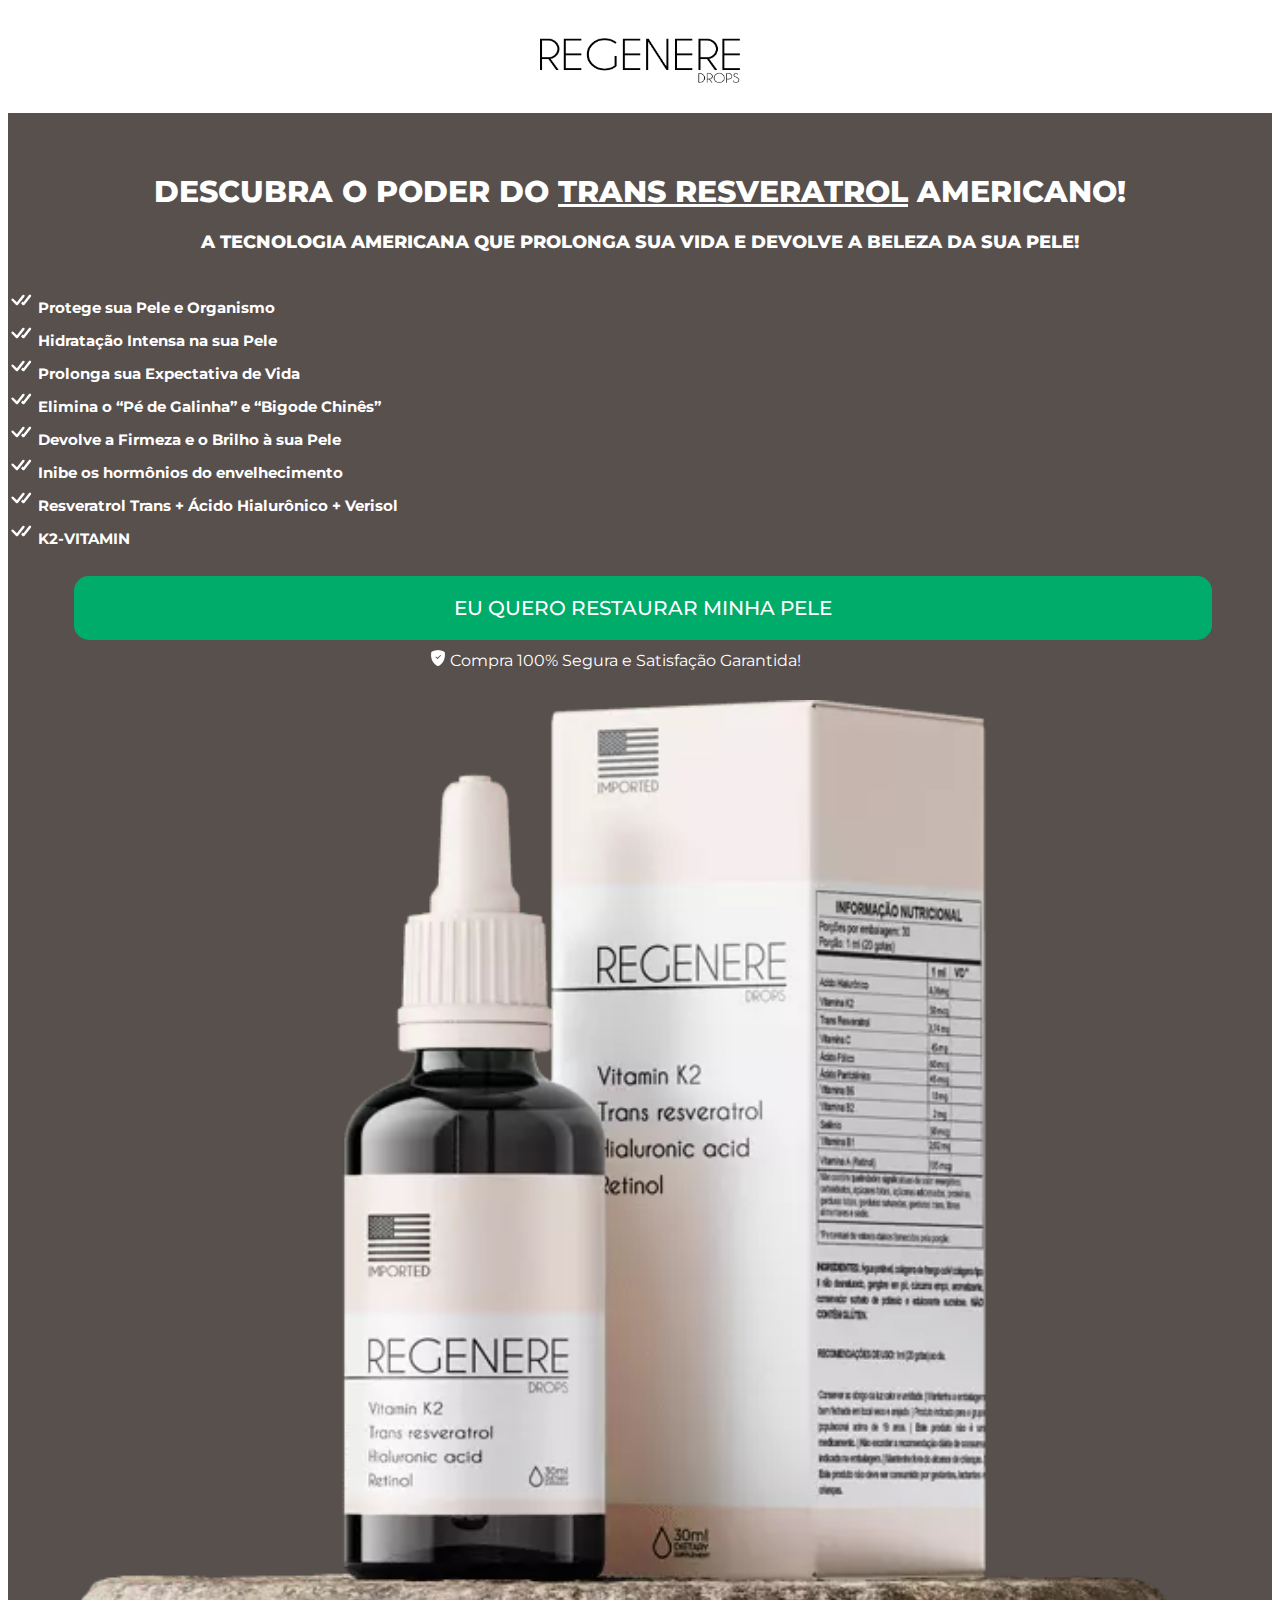
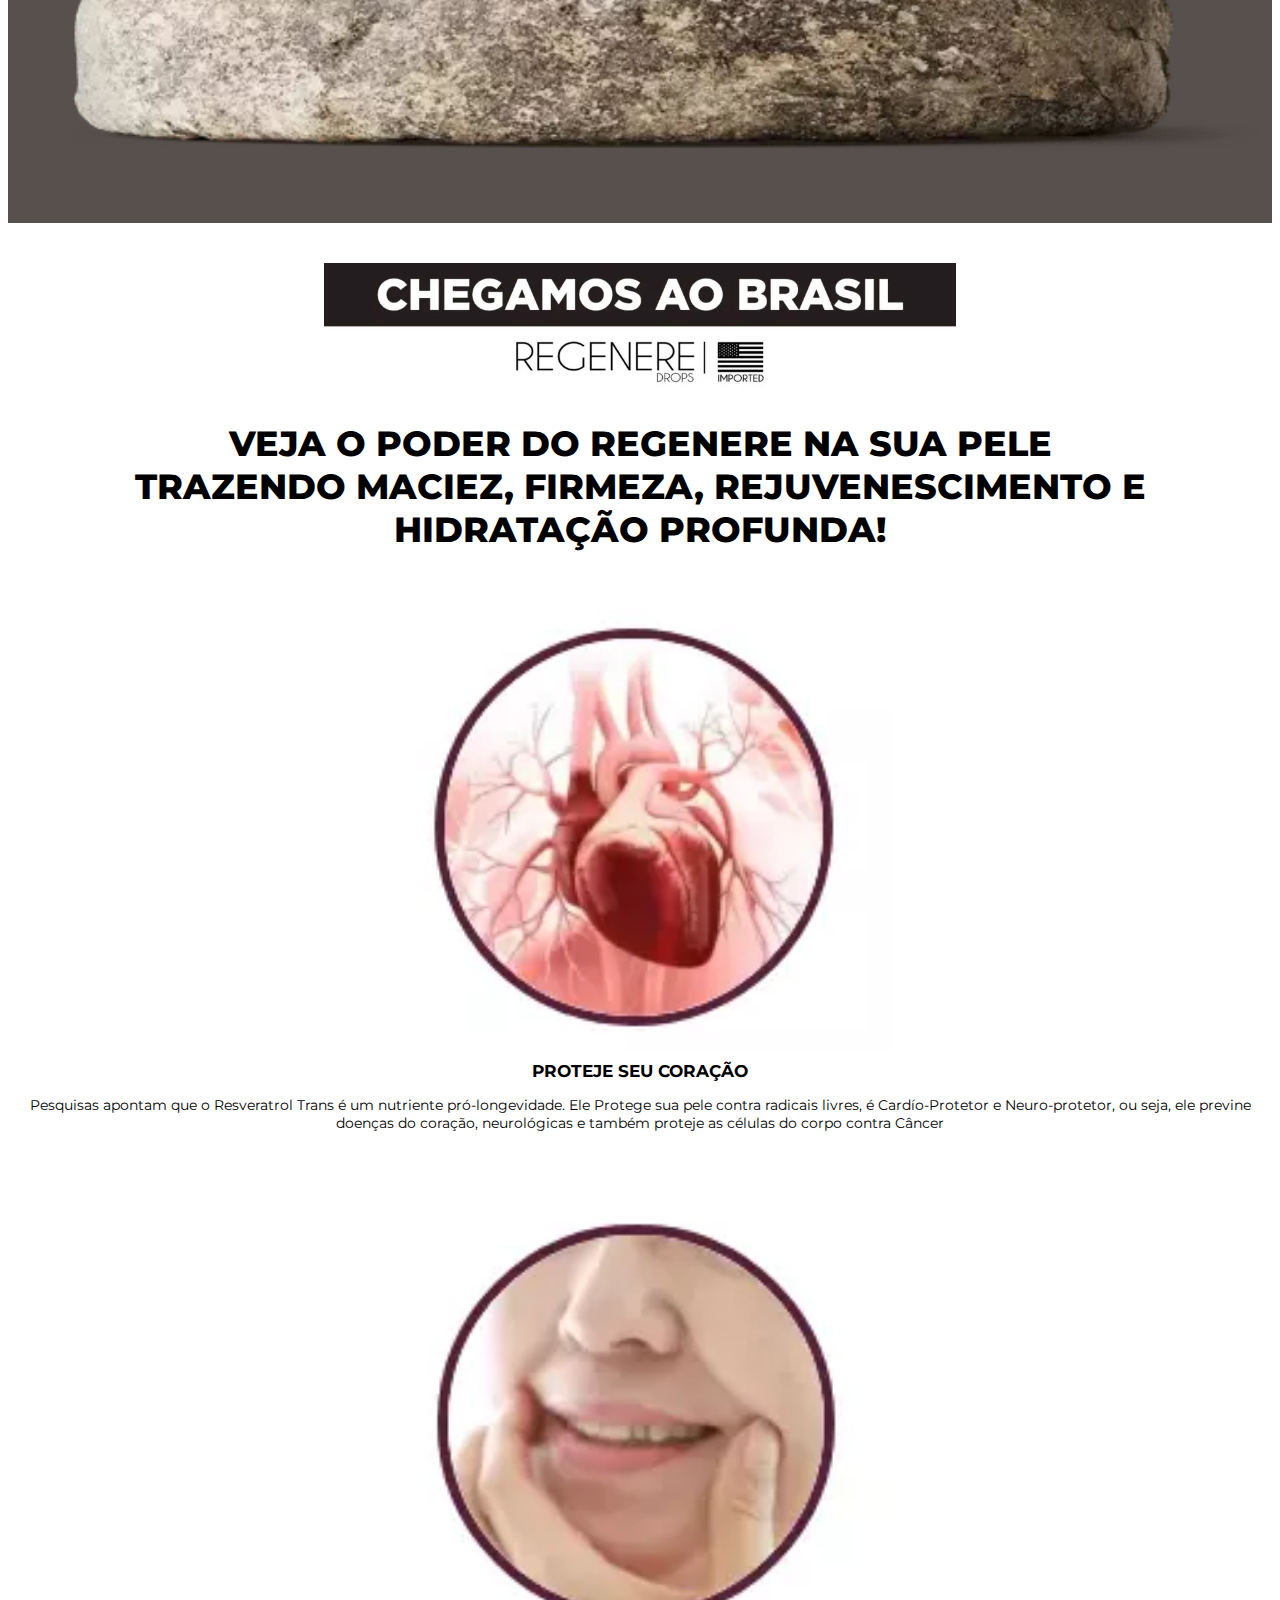
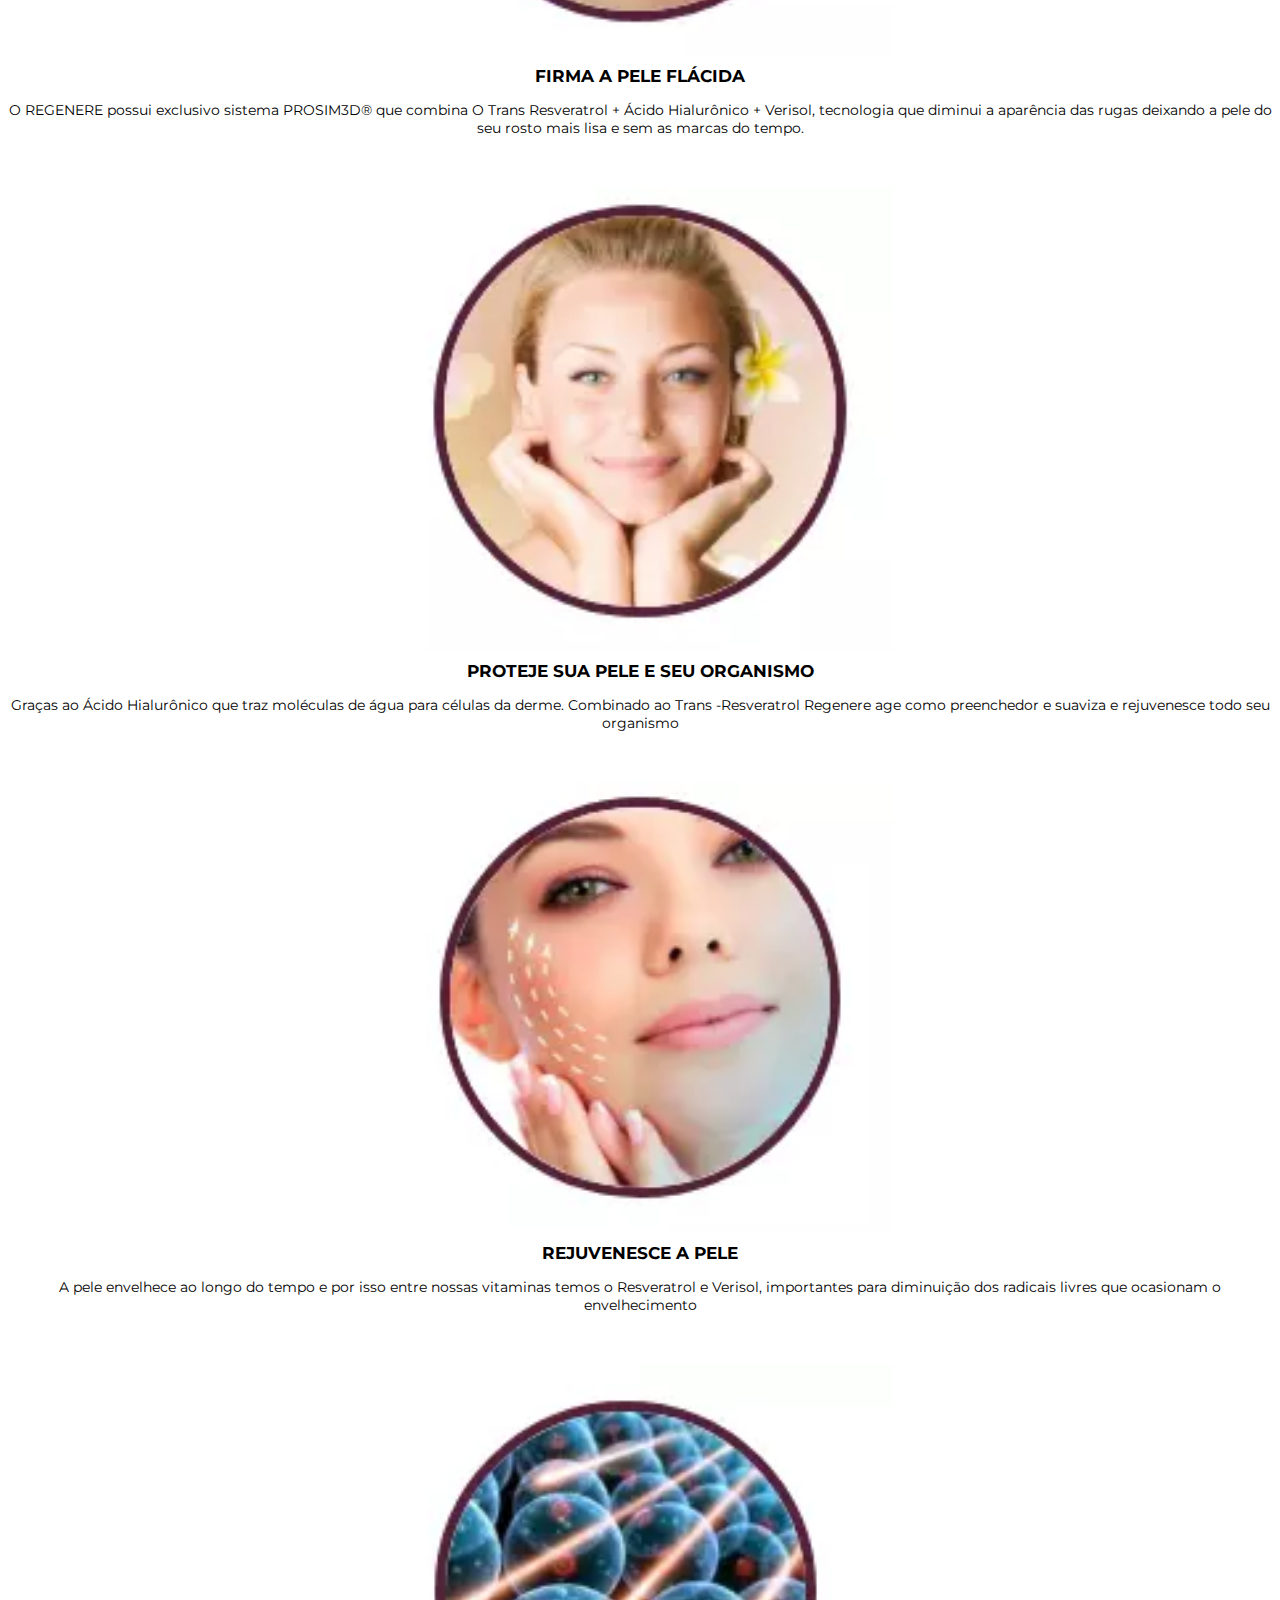
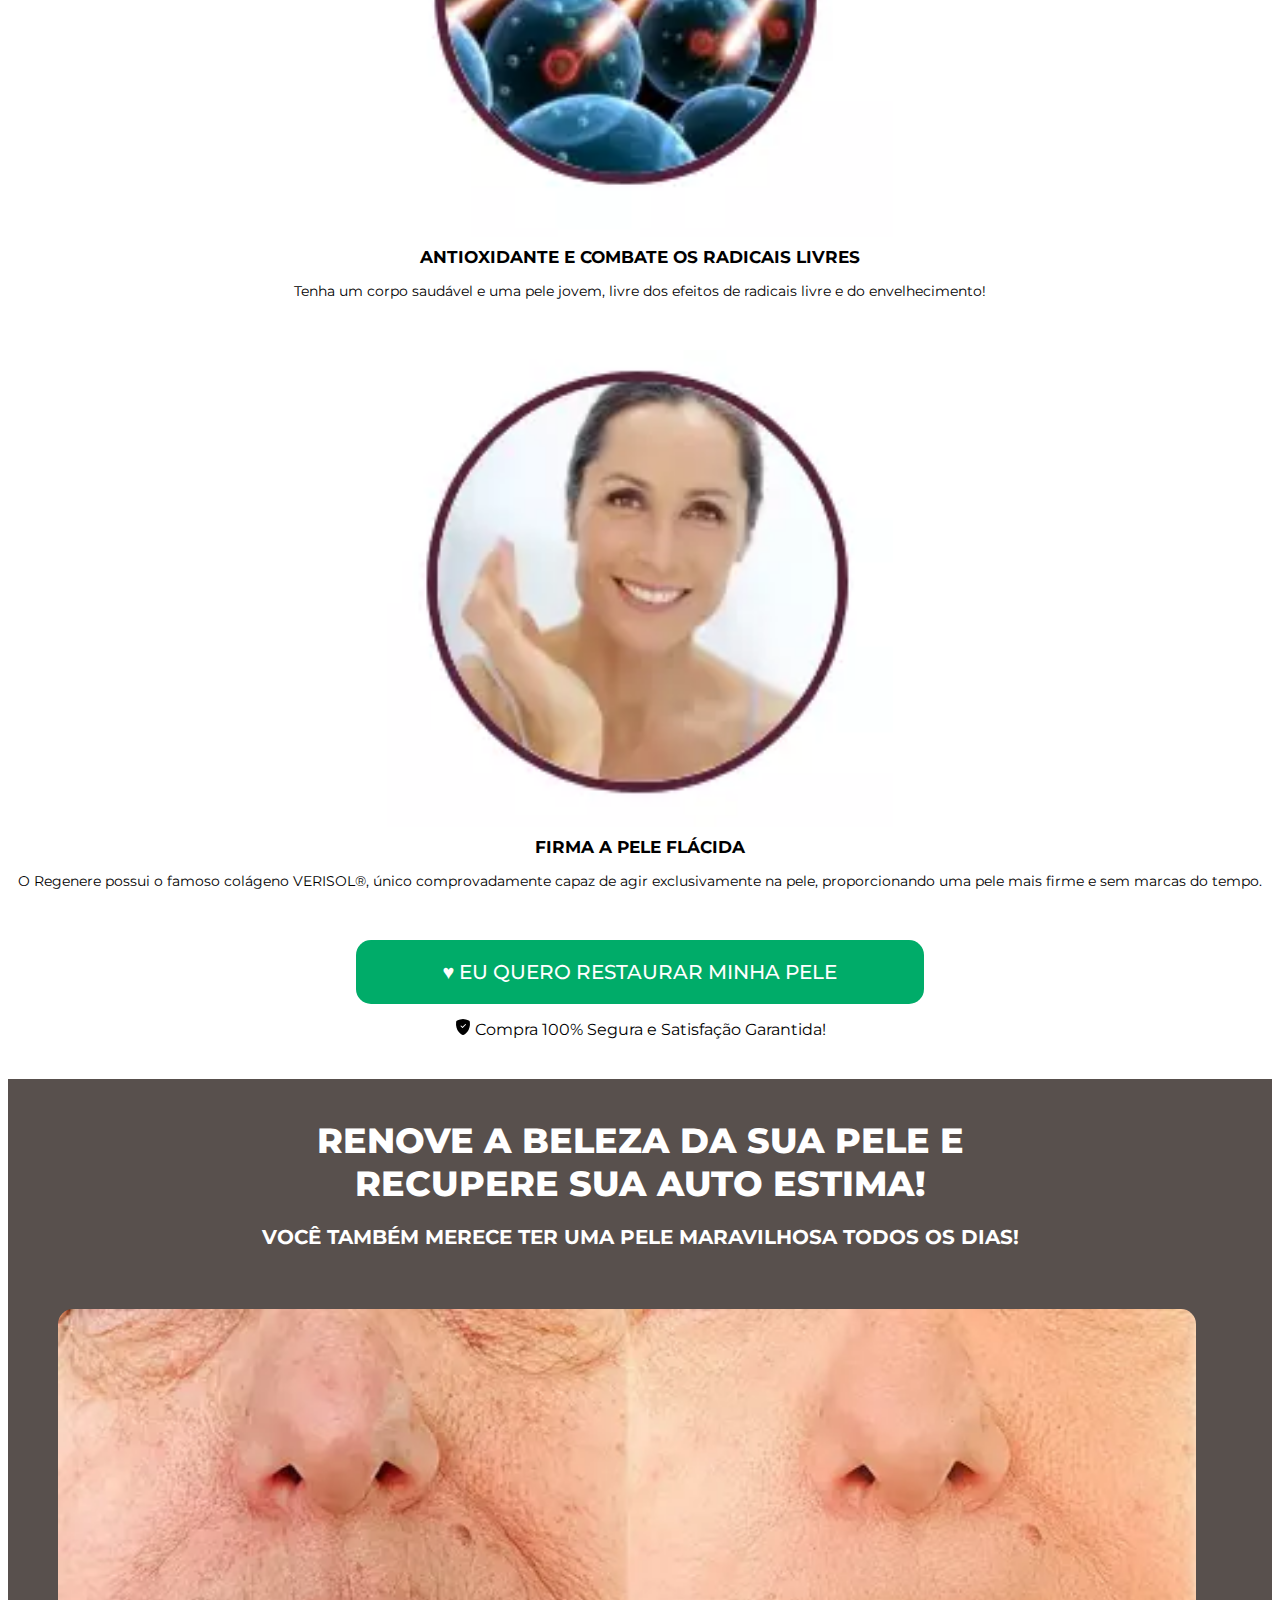
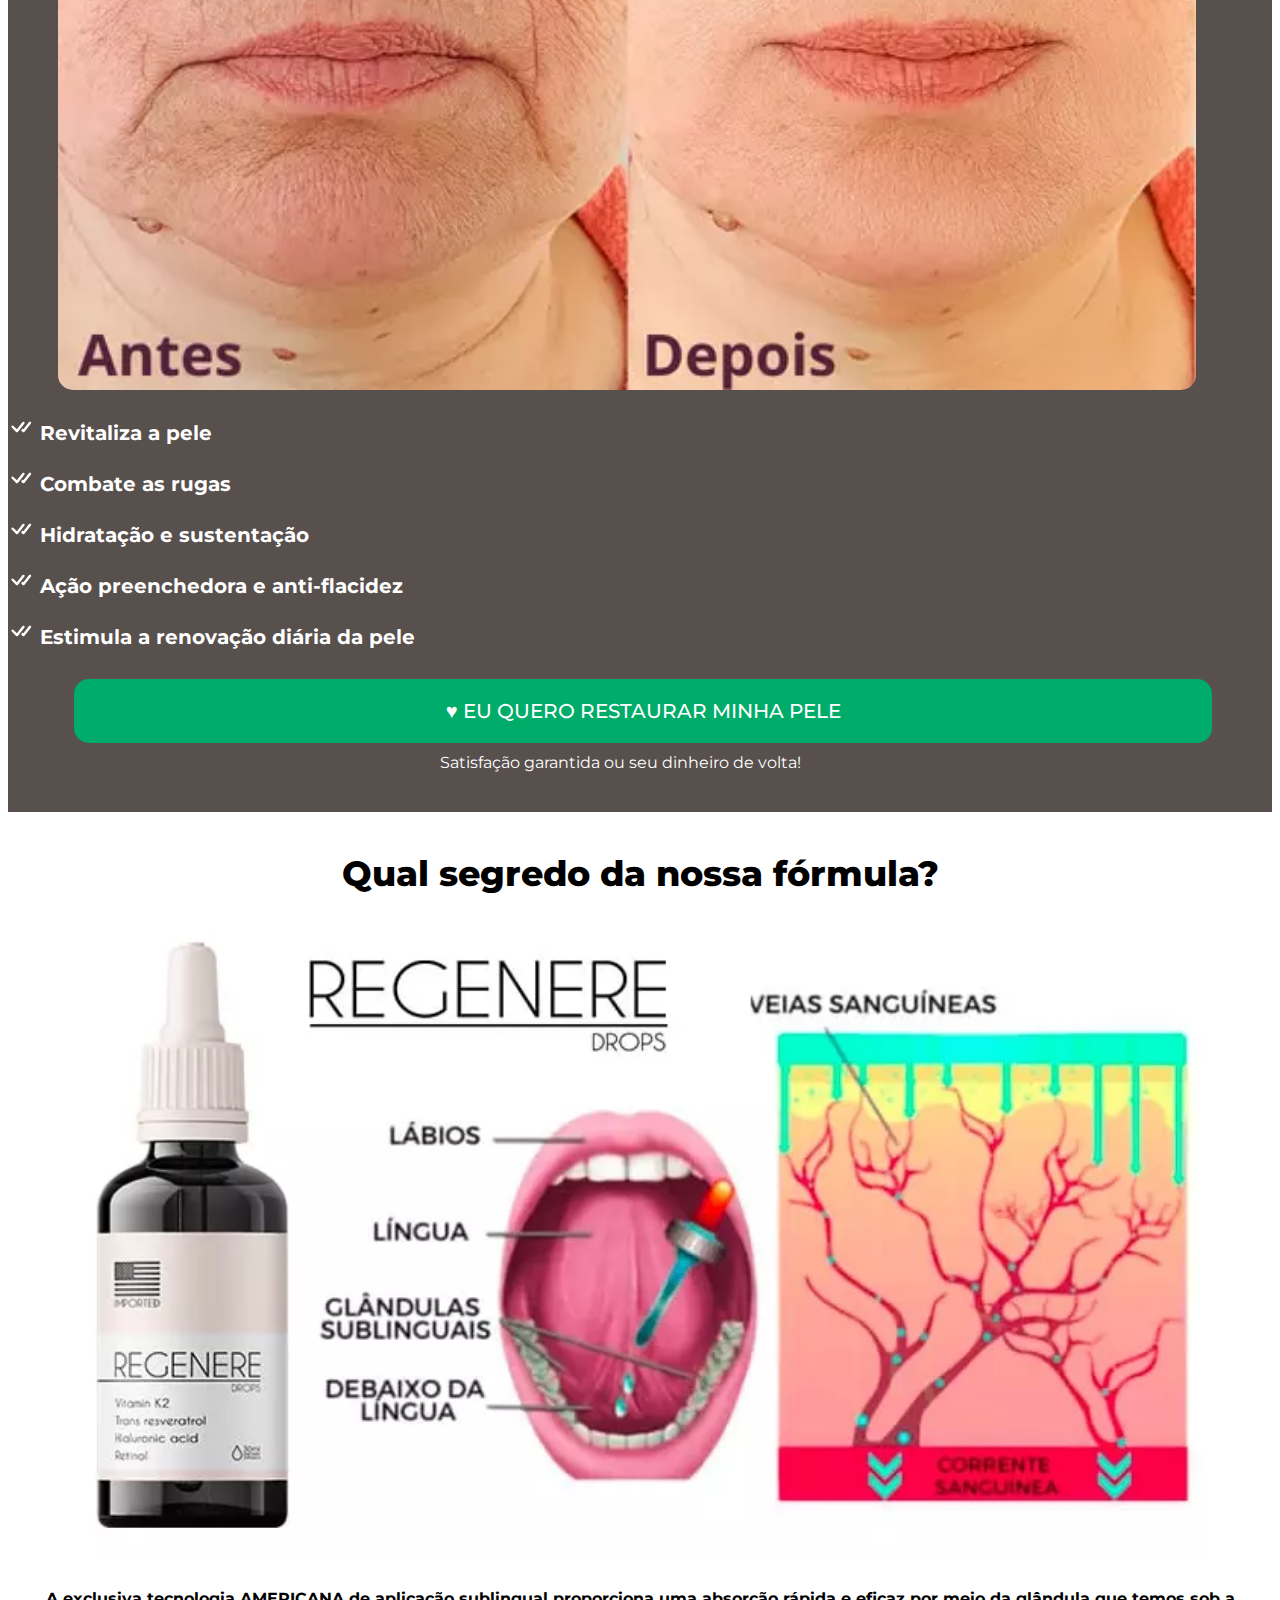
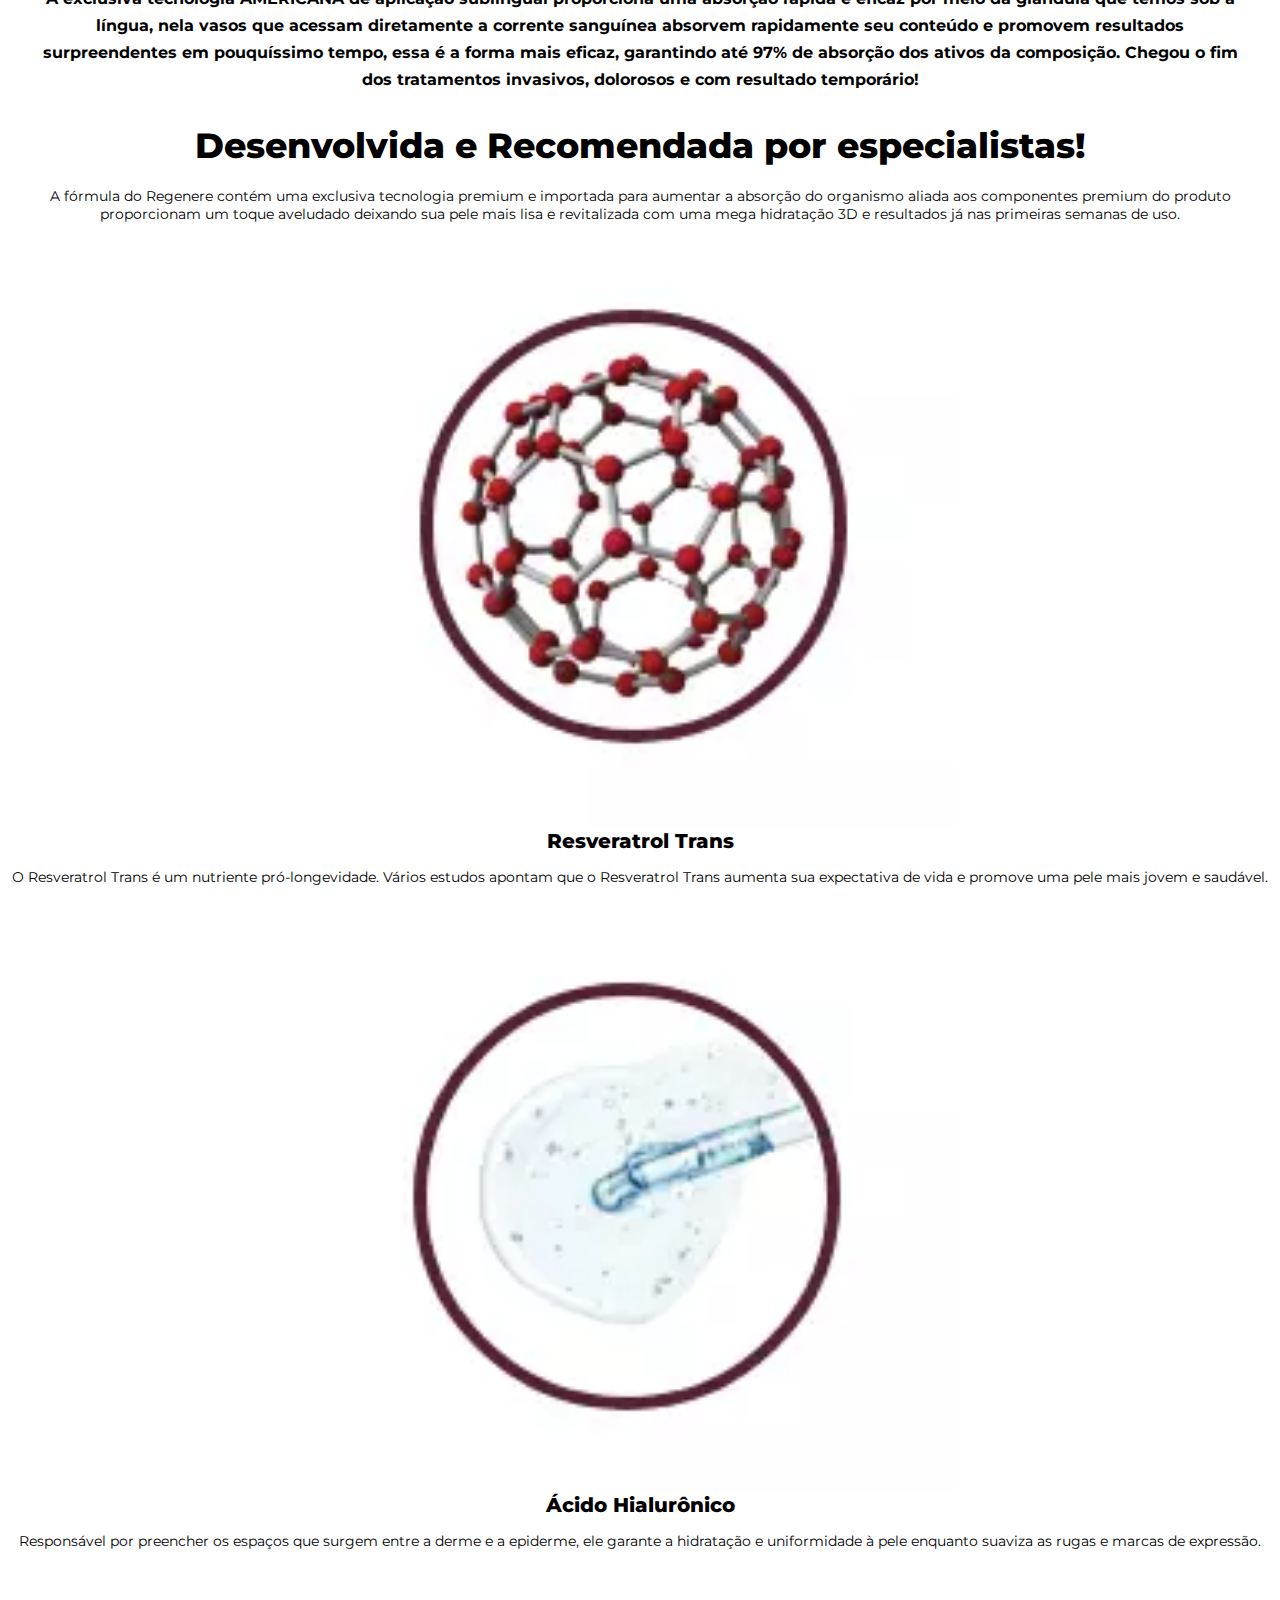
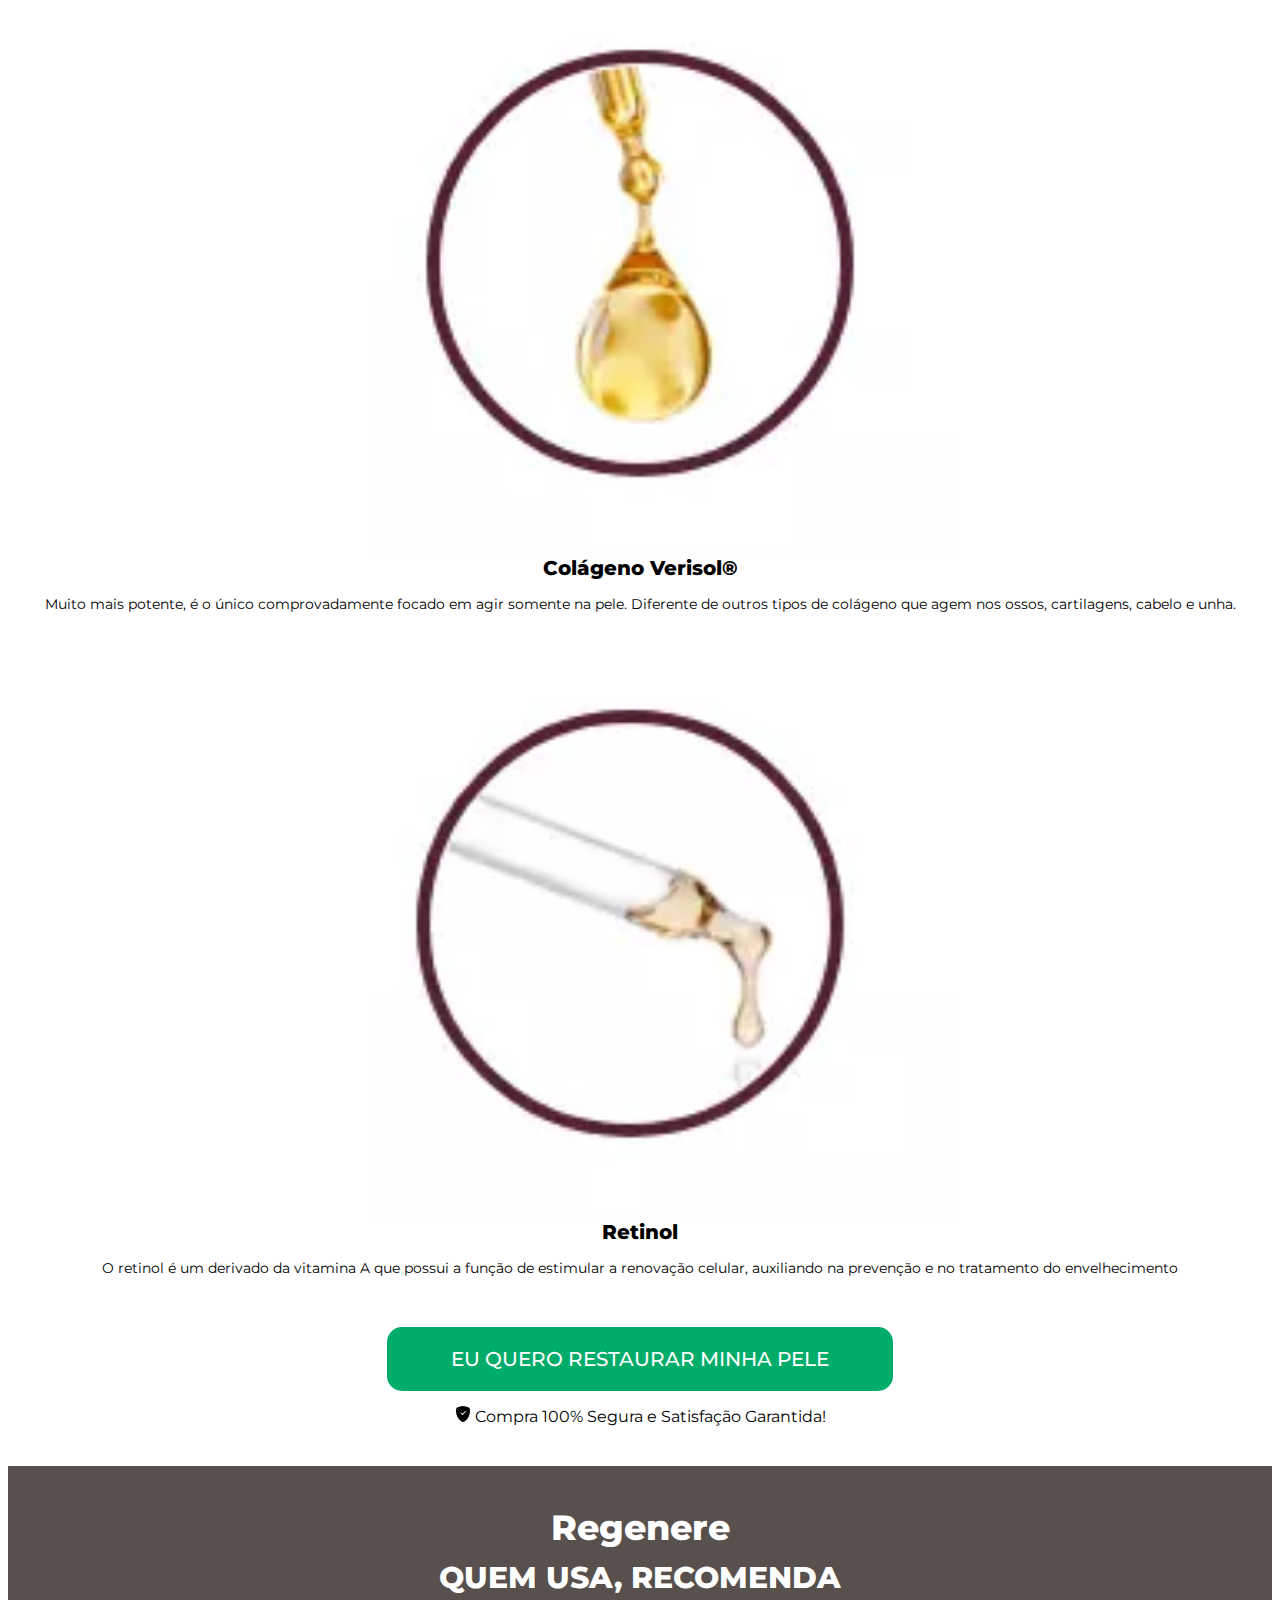
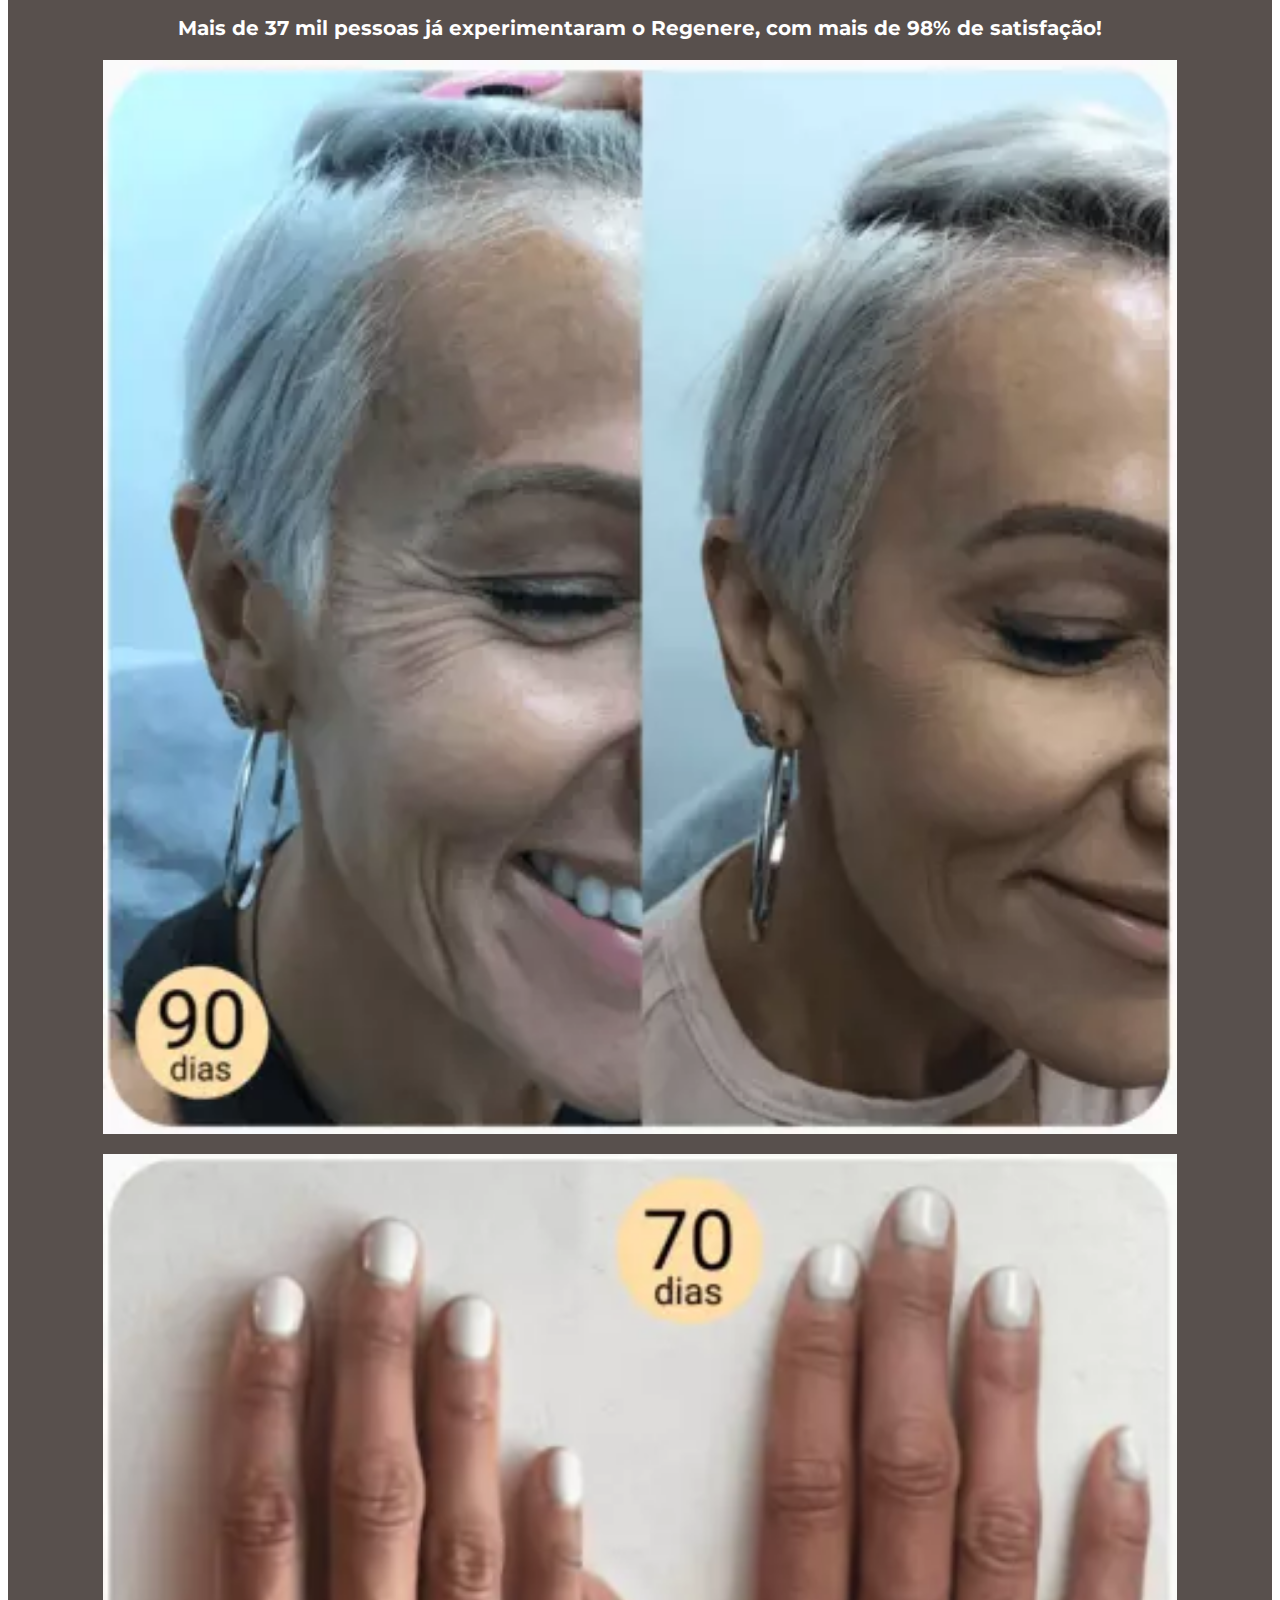
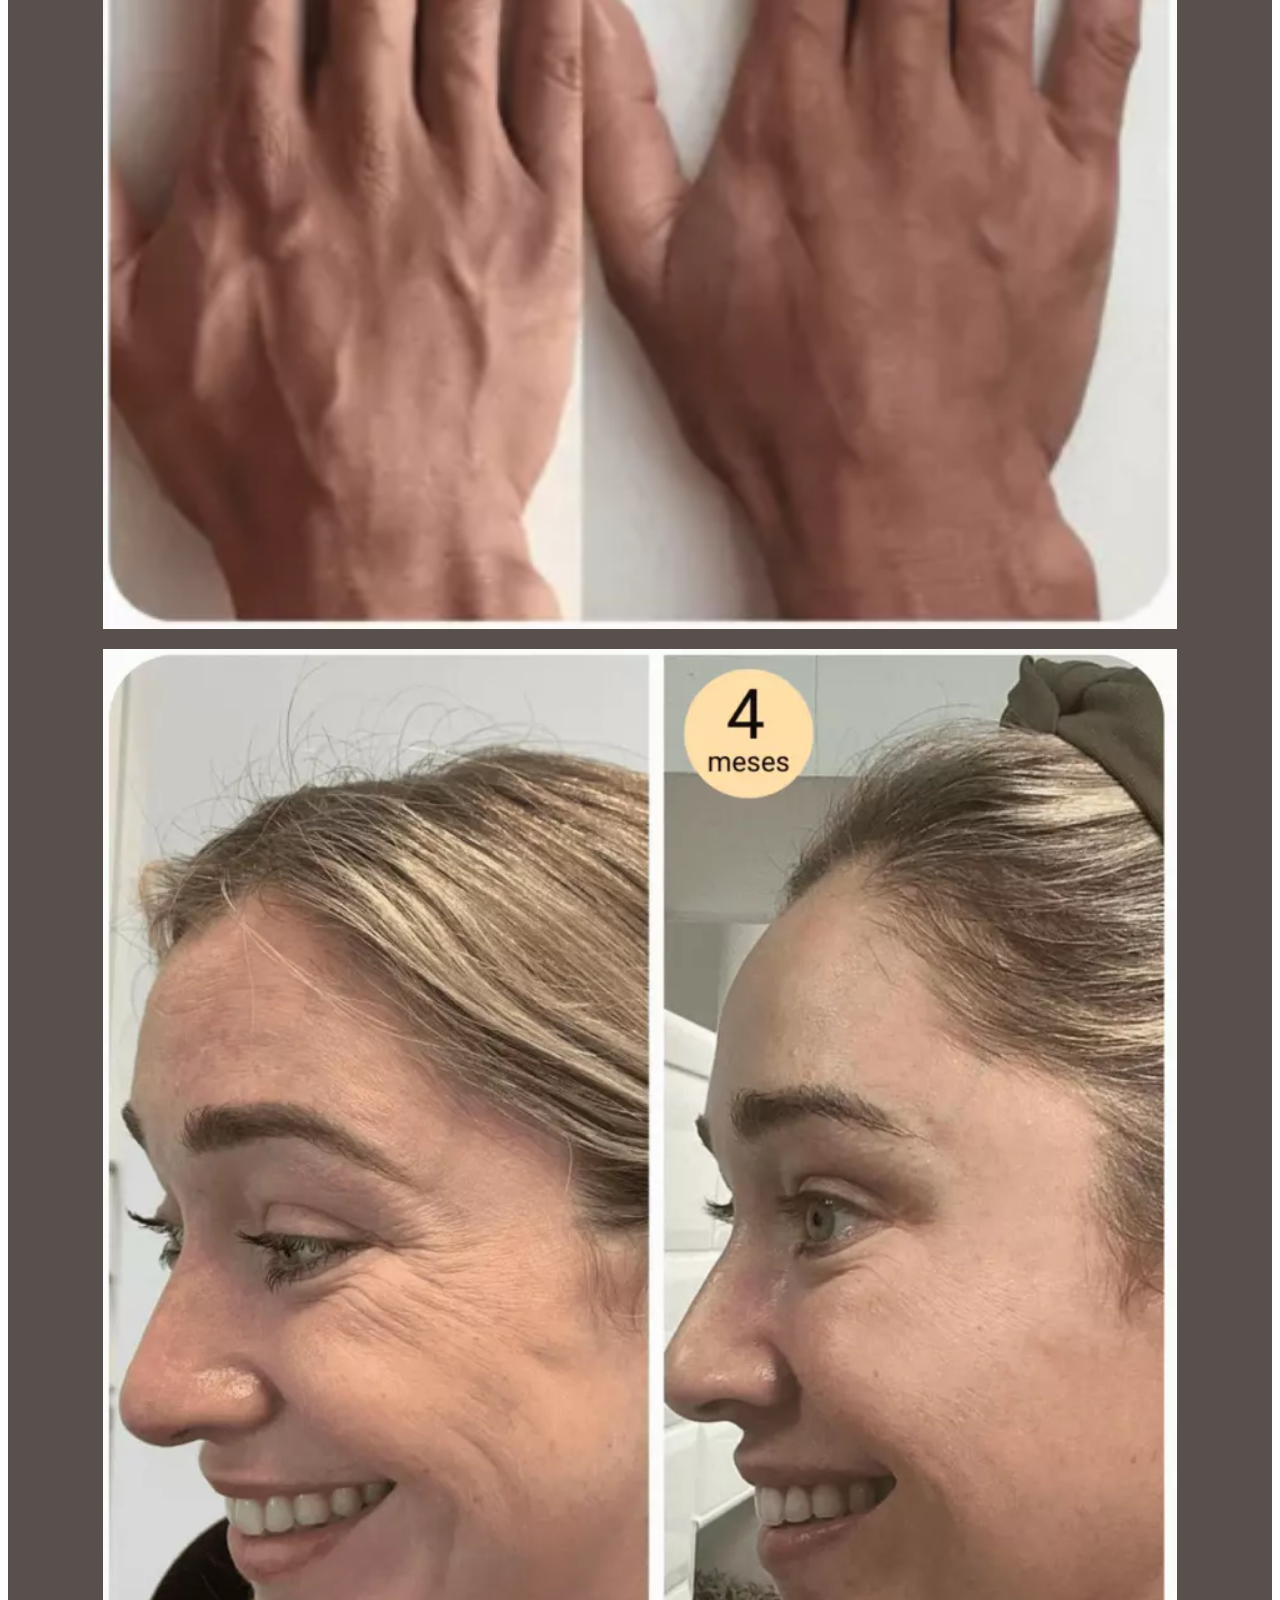
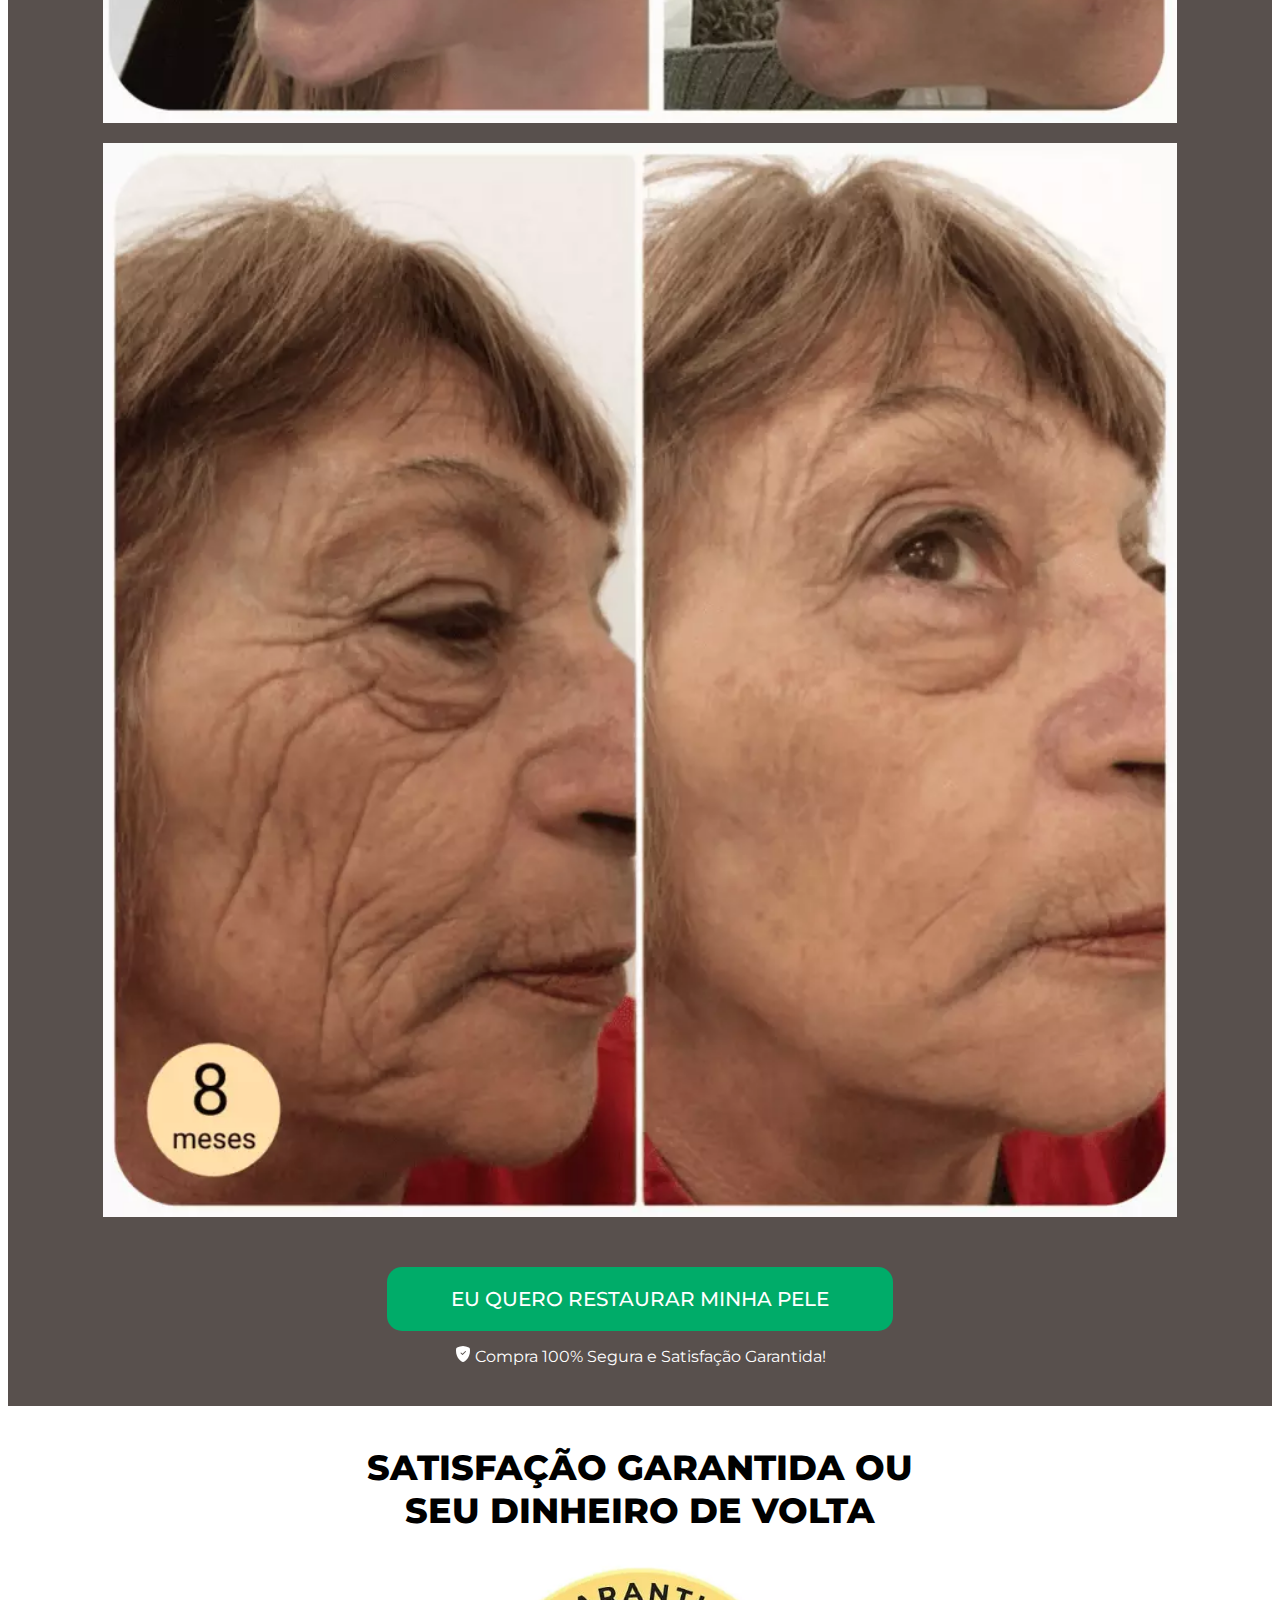
<file: index.html>
<!doctype html>
<html>
<head>
<meta charset="UTF-8">
<meta name="viewport" content="width=device-width, initial-scale=1">
<title>Regenere Drops</title>
<link href="css/style.css" rel="stylesheet" type="text/css" media="all">
<!-- CSS Boostrap!-->
<link href="https://cdn.jsdelivr.net/npm/bootstrap@5.2.0-beta1/dist/css/bootstrap.min.css" rel="stylesheet" integrity="sha384-0evHe/X+R7YkIZDRvuzKMRqM+OrBnVFBL6DOitfPri4tjfHxaWutUpFmBp4vmVor" crossorigin="anonymous">	
<!-- CSS Boostrap!-->
<!-- Google Fonts !-->
<link rel="preconnect" href="https://fonts.googleapis.com">
<link rel="preconnect" href="https://fonts.gstatic.com" crossorigin>
<link href="https://fonts.googleapis.com/css2?family=Montserrat:ital,wght@0,100;0,200;0,300;0,400;0,500;0,600;0,700;0,800;0,900;1,100;1,200;1,300;1,400;1,500;1,600;1,700;1,800;1,900&display=swap" rel="stylesheet">	
<!-- Google Fonts !-->

</head>

<body>

<!-- SCRIPT PIXEL !-->
<!-- SCRIPT PIXEL !-->

<!-- SCRIPT TRACKEAMENTO !-->
<!-- SCRIPT TRACKEAMENTO !-->

<!-- BACKREDIRECT !-->
<!-- BACKREDIRECT !-->

<!-- Header !-->
<header class="header" id="header">
	<div class="container">
		<div class="row">
			<div class="col-md-12 col-lg-12 col-sm-12">
				<img src="img/logo-topo.webp" width="100%" height="100%" class="logo img-fluid">
			</div>
		</div>
	</div>	
</header>
<!-- Header !-->

<!-- Conteúdo Geral !-->
<main class="main" id="main">
	
<!-- Principal !-->
<section class="principal" id="principal">
	<div class="container">
		<div class="row">
			<div class="col-md-6 col-lg-6 col-sm-6">
				<h1>DESCUBRA O PODER DO <u>TRANS RESVERATROL</u> AMERICANO!</h1>
				<h2>A TECNOLOGIA AMERICANA QUE PROLONGA SUA VIDA E DEVOLVE A BELEZA DA SUA PELE!</h2>
<p></p>
				<p><svg xmlns="http://www.w3.org/2000/svg" width="26" height="26" style=color:#ffffff fill="currentColor" class="bi bi-check-all" viewBox="0 0 16 16">
  <path d="M8.97 4.97a.75.75 0 0 1 1.07 1.05l-3.99 4.99a.75.75 0 0 1-1.08.02L2.324 8.384a.75.75 0 1 1 1.06-1.06l2.094 2.093L8.95 4.992a.252.252 0 0 1 .02-.022zm-.92 5.14.92.92a.75.75 0 0 0 1.079-.02l3.992-4.99a.75.75 0 1 0-1.091-1.028L9.477 9.417l-.485-.486-.943 1.179z"/>
</svg> Protege sua Pele e Organismo</p>
				<p><svg xmlns="http://www.w3.org/2000/svg" width="26" height="26" style=color:#ffffff fill="currentColor" class="bi bi-check-all" viewBox="0 0 16 16">
  <path d="M8.97 4.97a.75.75 0 0 1 1.07 1.05l-3.99 4.99a.75.75 0 0 1-1.08.02L2.324 8.384a.75.75 0 1 1 1.06-1.06l2.094 2.093L8.95 4.992a.252.252 0 0 1 .02-.022zm-.92 5.14.92.92a.75.75 0 0 0 1.079-.02l3.992-4.99a.75.75 0 1 0-1.091-1.028L9.477 9.417l-.485-.486-.943 1.179z"/>
</svg> Hidratação Intensa na sua Pele</p>
				<p><svg xmlns="http://www.w3.org/2000/svg" width="26" height="26" style=color:#ffffff fill="currentColor" class="bi bi-check-all" viewBox="0 0 16 16">
  <path d="M8.97 4.97a.75.75 0 0 1 1.07 1.05l-3.99 4.99a.75.75 0 0 1-1.08.02L2.324 8.384a.75.75 0 1 1 1.06-1.06l2.094 2.093L8.95 4.992a.252.252 0 0 1 .02-.022zm-.92 5.14.92.92a.75.75 0 0 0 1.079-.02l3.992-4.99a.75.75 0 1 0-1.091-1.028L9.477 9.417l-.485-.486-.943 1.179z"/>
</svg> Prolonga sua Expectativa de Vida</p>
				<p><svg xmlns="http://www.w3.org/2000/svg" width="26" height="26" style=color:#ffffff fill="currentColor" class="bi bi-check-all" viewBox="0 0 16 16">
  <path d="M8.97 4.97a.75.75 0 0 1 1.07 1.05l-3.99 4.99a.75.75 0 0 1-1.08.02L2.324 8.384a.75.75 0 1 1 1.06-1.06l2.094 2.093L8.95 4.992a.252.252 0 0 1 .02-.022zm-.92 5.14.92.92a.75.75 0 0 0 1.079-.02l3.992-4.99a.75.75 0 1 0-1.091-1.028L9.477 9.417l-.485-.486-.943 1.179z"/>
</svg> Elimina o “Pé de Galinha” e “Bigode Chinês”</p>
				<p><svg xmlns="http://www.w3.org/2000/svg" width="26" height="26" style=color:#ffffff fill="currentColor" class="bi bi-check-all" viewBox="0 0 16 16">
  <path d="M8.97 4.97a.75.75 0 0 1 1.07 1.05l-3.99 4.99a.75.75 0 0 1-1.08.02L2.324 8.384a.75.75 0 1 1 1.06-1.06l2.094 2.093L8.95 4.992a.252.252 0 0 1 .02-.022zm-.92 5.14.92.92a.75.75 0 0 0 1.079-.02l3.992-4.99a.75.75 0 1 0-1.091-1.028L9.477 9.417l-.485-.486-.943 1.179z"/>
</svg> Devolve a Firmeza e o Brilho à sua Pele</p>
				<p><svg xmlns="http://www.w3.org/2000/svg" width="26" height="26" style=color:#ffffff fill="currentColor" class="bi bi-check-all" viewBox="0 0 16 16">
  <path d="M8.97 4.97a.75.75 0 0 1 1.07 1.05l-3.99 4.99a.75.75 0 0 1-1.08.02L2.324 8.384a.75.75 0 1 1 1.06-1.06l2.094 2.093L8.95 4.992a.252.252 0 0 1 .02-.022zm-.92 5.14.92.92a.75.75 0 0 0 1.079-.02l3.992-4.99a.75.75 0 1 0-1.091-1.028L9.477 9.417l-.485-.486-.943 1.179z"/>
</svg> Inibe os hormônios do envelhecimento</p>
				<p><svg xmlns="http://www.w3.org/2000/svg" width="26" height="26" style=color:#ffffff fill="currentColor" class="bi bi-check-all" viewBox="0 0 16 16">
  <path d="M8.97 4.97a.75.75 0 0 1 1.07 1.05l-3.99 4.99a.75.75 0 0 1-1.08.02L2.324 8.384a.75.75 0 1 1 1.06-1.06l2.094 2.093L8.95 4.992a.252.252 0 0 1 .02-.022zm-.92 5.14.92.92a.75.75 0 0 0 1.079-.02l3.992-4.99a.75.75 0 1 0-1.091-1.028L9.477 9.417l-.485-.486-.943 1.179z"/>
</svg> Resveratrol Trans + Ácido Hialurônico + Verisol</p>
				<p><svg xmlns="http://www.w3.org/2000/svg" width="26" height="26" style=color:#ffffff fill="currentColor" class="bi bi-check-all" viewBox="0 0 16 16">
  <path d="M8.97 4.97a.75.75 0 0 1 1.07 1.05l-3.99 4.99a.75.75 0 0 1-1.08.02L2.324 8.384a.75.75 0 1 1 1.06-1.06l2.094 2.093L8.95 4.992a.252.252 0 0 1 .02-.022zm-.92 5.14.92.92a.75.75 0 0 0 1.079-.02l3.992-4.99a.75.75 0 1 0-1.091-1.028L9.477 9.417l-.485-.486-.943 1.179z"/>
</svg> K2-VITAMIN</p>
				
				<!-- CTA!-->
				<a href="#oferta" class="cta cta-principal pulsar">EU QUERO RESTAURAR MINHA PELE</a>
				<span><svg xmlns="http://www.w3.org/2000/svg" width="16" height="16" fill="currentColor" class="bi bi-shield-fill-check" viewBox="0 0 16 16">
  <path fill-rule="evenodd" d="M8 0c-.69 0-1.843.265-2.928.56-1.11.3-2.229.655-2.887.87a1.54 1.54 0 0 0-1.044 1.262c-.596 4.477.787 7.795 2.465 9.99a11.777 11.777 0 0 0 2.517 2.453c.386.273.744.482 1.048.625.28.132.581.24.829.24s.548-.108.829-.24a7.159 7.159 0 0 0 1.048-.625 11.775 11.775 0 0 0 2.517-2.453c1.678-2.195 3.061-5.513 2.465-9.99a1.541 1.541 0 0 0-1.044-1.263 62.467 62.467 0 0 0-2.887-.87C9.843.266 8.69 0 8 0zm2.146 5.146a.5.5 0 0 1 .708.708l-3 3a.5.5 0 0 1-.708 0l-1.5-1.5a.5.5 0 1 1 .708-.708L7.5 7.793l2.646-2.647z"/>
</svg> Compra 100% Segura e Satisfação Garantida!</span>
				<!-- CTA!-->
				
			</div>
			<div class="col-md-6 col-lg-6 col-sm-6">
				<img src="img/pote-topo.webp" width="100%" height="100%" class="potes-principal img-fluid">
			</div>
		</div>
	</div>	
</section>
<!-- Principal !-->

<!-- Veja o poder !-->
<section class="poder" id="poder">
	<div class="container">
		<div class="row">
			<div class="col-md-12 col-lg-12 col-sm-12">
				<img src="img/chegamos-br.webp" width="100%" height="100%" class="chegamos-br img-fluid">
				<h1>VEJA O PODER DO REGENERE NA SUA PELE<br> TRAZENDO MACIEZ, FIRMEZA, REJUVENESCIMENTO E HIDRATAÇÃO PROFUNDA!</h1>
			</div>
		</div>
		<div class="row">
			<div class="col-md-4 col-lg-4 col-sm-4 poder-item">
				<img src="img/01.webp" width="100%" height="100%" class="icon-poder img-fluid">
				<h2>PROTEJE SEU CORAÇÃO</h2>
				<p>Pesquisas apontam que o Resveratrol Trans é um nutriente pró-longevidade. Ele Protege sua pele contra radicais livres, é Cardío-Protetor e Neuro-protetor, ou seja, ele previne doenças do coração, neurológicas e também proteje as células do corpo contra Câncer</p>
			</div>
			<div class="col-md-4 col-lg-4 col-sm-4 poder-item">
				<img src="img/02.webp" width="100%" height="100%" class="icon-poder img-fluid">
				<h2>FIRMA A PELE FLÁCIDA</h2>
				<p>O REGENERE possui exclusivo sistema PROSIM3D® que combina O Trans Resveratrol + Ácido Hialurônico + Verisol, tecnologia que diminui a aparência das rugas deixando a pele do seu rosto mais lisa e sem as marcas do tempo.</p>
			</div>
			<div class="col-md-4 col-lg-4 col-sm-4 poder-item">
				<img src="img/03.webp" width="100%" height="100%" class="icon-poder img-fluid">
				<h2>PROTEJE SUA PELE E SEU ORGANISMO</h2>
				<p>Graças ao Ácido Hialurônico que traz moléculas de água para células da derme. Combinado ao Trans -Resveratrol  Regenere age como preenchedor e suaviza e rejuvenesce todo seu organismo</p>
			</div>
			<div class="col-md-4 col-lg-4 col-sm-4 poder-item">
				<img src="img/04.webp" width="100%" height="100%" class="icon-poder img-fluid">
				<h2>REJUVENESCE A PELE</h2>
				<p>A pele envelhece ao longo do tempo e por isso entre nossas vitaminas temos o Resveratrol e Verisol, importantes para diminuição dos radicais livres que ocasionam o envelhecimento</p>
			</div>
			<div class="col-md-4 col-lg-4 col-sm-4 poder-item">
				<img src="img/05.webp" width="100%" height="100%" class="icon-poder img-fluid">
				<h2>ANTIOXIDANTE E COMBATE OS RADICAIS LIVRES</h2>
				<p>Tenha um corpo saudável e uma pele jovem, livre dos efeitos de radicais livre e do envelhecimento!</p>
			</div>
			<div class="col-md-4 col-lg-4 col-sm-4 poder-item">
				<img src="img/06.webp" width="100%" height="100%" class="icon-poder img-fluid">
				<h2>FIRMA A PELE FLÁCIDA</h2>
				<p>O Regenere possui o famoso colágeno VERISOL®, único comprovadamente capaz de agir exclusivamente na pele, proporcionando uma pele mais firme e sem marcas do tempo.</p>
			</div>
		</div>
		<div class="row">
			<div class="col-md-12 col-lg-12 col-sm-12">
				<!-- CTA!-->
				<a href="#oferta" class="cta cta-poder pulsar">&hearts; EU QUERO RESTAURAR MINHA PELE</a>
				<span><svg xmlns="http://www.w3.org/2000/svg" width="16" height="16" fill="currentColor" class="bi bi-shield-fill-check" viewBox="0 0 16 16">
  <path fill-rule="evenodd" d="M8 0c-.69 0-1.843.265-2.928.56-1.11.3-2.229.655-2.887.87a1.54 1.54 0 0 0-1.044 1.262c-.596 4.477.787 7.795 2.465 9.99a11.777 11.777 0 0 0 2.517 2.453c.386.273.744.482 1.048.625.28.132.581.24.829.24s.548-.108.829-.24a7.159 7.159 0 0 0 1.048-.625 11.775 11.775 0 0 0 2.517-2.453c1.678-2.195 3.061-5.513 2.465-9.99a1.541 1.541 0 0 0-1.044-1.263 62.467 62.467 0 0 0-2.887-.87C9.843.266 8.69 0 8 0zm2.146 5.146a.5.5 0 0 1 .708.708l-3 3a.5.5 0 0 1-.708 0l-1.5-1.5a.5.5 0 1 1 .708-.708L7.5 7.793l2.646-2.647z"/>
</svg> Compra 100% Segura e Satisfação Garantida!</span>
				<!-- CTA!-->
			</div>
		</div>
	</div>	
</section>
<!-- Veja o poder !-->

<!-- Antes e Depois !-->
<section class="antes-depois" id="antes-depois">
	<div class="container">
		<div class="row">
			<div class="col-md-12 col-lg-12 col-sm-12">
				<h1>RENOVE A BELEZA DA SUA PELE E <br>RECUPERE SUA AUTO ESTIMA!</h1>
				<h2>VOCÊ TAMBÉM MERECE TER UMA PELE MARAVILHOSA TODOS OS DIAS!</h2>
			</div>
		</div>
		<div class="row">
			<div class="col-md-6 col-lg-6 col-sm-6">
				<img src="img/antes01.webp" width="100%" height="100%" class="antes-depois img-fluid">
			</div>
			<div class="col-md-6 col-lg-6 col-sm-6">
				<h3><p><svg xmlns="http://www.w3.org/2000/svg" width="26" height="26" fill="currentColor" class="bi bi-check-all" viewBox="0 0 16 16">
  <path d="M8.97 4.97a.75.75 0 0 1 1.07 1.05l-3.99 4.99a.75.75 0 0 1-1.08.02L2.324 8.384a.75.75 0 1 1 1.06-1.06l2.094 2.093L8.95 4.992a.252.252 0 0 1 .02-.022zm-.92 5.14.92.92a.75.75 0 0 0 1.079-.02l3.992-4.99a.75.75 0 1 0-1.091-1.028L9.477 9.417l-.485-.486-.943 1.179z"/>
</svg> Revitaliza a pele</h3>
				<h3><p><svg xmlns="http://www.w3.org/2000/svg" width="26" height="26" fill="currentColor" class="bi bi-check-all" viewBox="0 0 16 16">
  <path d="M8.97 4.97a.75.75 0 0 1 1.07 1.05l-3.99 4.99a.75.75 0 0 1-1.08.02L2.324 8.384a.75.75 0 1 1 1.06-1.06l2.094 2.093L8.95 4.992a.252.252 0 0 1 .02-.022zm-.92 5.14.92.92a.75.75 0 0 0 1.079-.02l3.992-4.99a.75.75 0 1 0-1.091-1.028L9.477 9.417l-.485-.486-.943 1.179z"/>
</svg> Combate as rugas</h3>
				<h3><p><svg xmlns="http://www.w3.org/2000/svg" width="26" height="26" fill="currentColor" class="bi bi-check-all" viewBox="0 0 16 16">
  <path d="M8.97 4.97a.75.75 0 0 1 1.07 1.05l-3.99 4.99a.75.75 0 0 1-1.08.02L2.324 8.384a.75.75 0 1 1 1.06-1.06l2.094 2.093L8.95 4.992a.252.252 0 0 1 .02-.022zm-.92 5.14.92.92a.75.75 0 0 0 1.079-.02l3.992-4.99a.75.75 0 1 0-1.091-1.028L9.477 9.417l-.485-.486-.943 1.179z"/>
</svg> Hidratação e sustentação</h3>
				<h3><p><svg xmlns="http://www.w3.org/2000/svg" width="26" height="26" fill="currentColor" class="bi bi-check-all" viewBox="0 0 16 16">
  <path d="M8.97 4.97a.75.75 0 0 1 1.07 1.05l-3.99 4.99a.75.75 0 0 1-1.08.02L2.324 8.384a.75.75 0 1 1 1.06-1.06l2.094 2.093L8.95 4.992a.252.252 0 0 1 .02-.022zm-.92 5.14.92.92a.75.75 0 0 0 1.079-.02l3.992-4.99a.75.75 0 1 0-1.091-1.028L9.477 9.417l-.485-.486-.943 1.179z"/>
</svg> Ação preenchedora e anti-flacidez</h3>
				<h3><p><svg xmlns="http://www.w3.org/2000/svg" width="26" height="26" fill="currentColor" class="bi bi-check-all" viewBox="0 0 16 16">
  <path d="M8.97 4.97a.75.75 0 0 1 1.07 1.05l-3.99 4.99a.75.75 0 0 1-1.08.02L2.324 8.384a.75.75 0 1 1 1.06-1.06l2.094 2.093L8.95 4.992a.252.252 0 0 1 .02-.022zm-.92 5.14.92.92a.75.75 0 0 0 1.079-.02l3.992-4.99a.75.75 0 1 0-1.091-1.028L9.477 9.417l-.485-.486-.943 1.179z"/>
</svg> Estimula a renovação diária da pele</h3>
				
				<!-- CTA!-->
				<a href="#oferta" class="cta cta-principal pulsar">&hearts; EU QUERO RESTAURAR MINHA PELE</a>
				<span>Satisfação garantida ou seu dinheiro de volta!</span>				
				<!-- CTA!-->
			</div>
		</div>
	</div>	
</section>
<!-- Antes e Depois !-->

<!-- Fórmula !-->
<section class="formula" id="formula">
	<div class="container">
		<div class="row">
			<div class="col-md-12 col-lg-12 col-sm-12">
				<h1>Qual segredo da nossa fórmula?</h1>
			</div>
		</div>
		<div class="row">
			<div class="col-md-6 col-lg-6 col-sm-6">
				<img src="img/gotas.webp" width="100%" height="100%" class="frasco-formula img-fluid">
			</div>
			<div class="col-md-6 col-lg-6 col-sm-6">
				<h3>A exclusiva tecnologia AMERICANA de aplicação sublingual proporciona uma absorção rápida e eficaz por meio da glândula que temos sob a língua, nela vasos que acessam diretamente a corrente sanguínea absorvem rapidamente seu conteúdo e promovem resultados surpreendentes em pouquíssimo tempo, essa é a forma mais eficaz, garantindo até 97% de absorção dos ativos da composição. Chegou o fim dos tratamentos invasivos, dolorosos e com resultado temporário!</h3>
			</div>
		</div>
		<div class="row">
			<h1 style="margin-top: 30px;">Desenvolvida e Recomendada por especialistas!</h1>
			<p>A fórmula do Regenere contém uma exclusiva tecnologia premium e importada para aumentar a absorção do organismo aliada aos componentes premium do produto proporcionam um toque aveludado deixando sua pele mais lisa e revitalizada com uma mega hidratação 3D e resultados já nas primeiras semanas de uso.</p>
		</div>
		<div class="row">
			<div class="col-md-3 col-lg-3 col-sm-3">
				<img src="img/form01.webp" width="100%" height="100%" class="icon-formula img-fluid">
				<h2>Resveratrol Trans</h2>
				<p>O Resveratrol Trans é um nutriente pró-longevidade. Vários estudos apontam que o Resveratrol Trans aumenta sua expectativa de vida e promove uma pele mais jovem e saudável.</p>
			</div>
			<div class="col-md-3 col-lg-3 col-sm-3">
				<img src="img/form02.webp" width="100%" height="100%" class="icon-formula img-fluid">
				<h2>Ácido Hialurônico</h2>
				<p>Responsável por preencher os espaços que surgem entre a derme e a epiderme, ele garante a hidratação e uniformidade à pele enquanto suaviza as rugas e marcas de expressão.</p>
			</div>
			<div class="col-md-3 col-lg-3 col-sm-3">
				<img src="img/form03.webp" width="100%" height="100%" class="icon-formula img-fluid">
				<h2>Colágeno Verisol®</h2>
				<p>Muito mais potente, é o único comprovadamente focado em agir somente na pele. Diferente de outros tipos de colágeno que agem nos ossos, cartilagens, cabelo e unha.</p>
			</div>
			<div class="col-md-3 col-lg-3 col-sm-3">
				<img src="img/form04.webp" width="100%" height="100%" class="icon-formula img-fluid">
				<h2>Retinol</h2>
				<p>O retinol é um derivado da vitamina A que possui a função de estimular a renovação celular, auxiliando na prevenção e no tratamento do envelhecimento</p>
			</div>
		</div>
		<div class="row">
			<div class="col-md-12 col-lg-12 col-sm-12">
				<!-- CTA!-->
				<a href="#oferta" class="cta cta-formula pulsar">EU QUERO RESTAURAR MINHA PELE</a>
				<span><svg xmlns="http://www.w3.org/2000/svg" width="16" height="16" fill="currentColor" class="bi bi-shield-fill-check" viewBox="0 0 16 16">
  <path fill-rule="evenodd" d="M8 0c-.69 0-1.843.265-2.928.56-1.11.3-2.229.655-2.887.87a1.54 1.54 0 0 0-1.044 1.262c-.596 4.477.787 7.795 2.465 9.99a11.777 11.777 0 0 0 2.517 2.453c.386.273.744.482 1.048.625.28.132.581.24.829.24s.548-.108.829-.24a7.159 7.159 0 0 0 1.048-.625 11.775 11.775 0 0 0 2.517-2.453c1.678-2.195 3.061-5.513 2.465-9.99a1.541 1.541 0 0 0-1.044-1.263 62.467 62.467 0 0 0-2.887-.87C9.843.266 8.69 0 8 0zm2.146 5.146a.5.5 0 0 1 .708.708l-3 3a.5.5 0 0 1-.708 0l-1.5-1.5a.5.5 0 1 1 .708-.708L7.5 7.793l2.646-2.647z"/>
</svg> Compra 100% Segura e Satisfação Garantida!</span>				
				<!-- CTA!-->			
			</div>
		</div>
	</div>	
</section>
<!-- Fórmula !-->

<!-- Resultados !-->
<section class="resultados" id="resultados">
	<div class="container">
		<div class="row">
			<div class="col-md-12 col-lg-12 col-sm-12">
				<h1>Regenere</h1>
				<h2>QUEM USA, RECOMENDA</h2>
				<h3>Mais de 37 mil pessoas já experimentaram o Regenere, com mais de 98% de satisfação!</h3>
			</div>
		</div>
		<div class="row">
			<div class="col-md-6 col-lg-6 col-sm-6">
				<img src="img/rec01.webp" width="100%" height="100%" class="foto-resultado img-fluid">
			</div>
			<div class="col-md-6 col-lg-6 col-sm-6">
				<img src="img/rec02.webp" width="100%" height="100%" class="foto-resultado img-fluid">
			</div>
			<div class="col-md-6 col-lg-6 col-sm-6">
				<img src="img/rec03.webp" width="100%" height="100%" class="foto-resultado img-fluid">
			</div>
			<div class="col-md-6 col-lg-6 col-sm-6">
				<img src="img/rec04.webp" width="100%" height="100%" class="foto-resultado img-fluid">
			</div>
		</div>
		<div class="row">
			<div class="col-md-12 col-lg-12 col-sm-12">
				<!-- CTA!-->
				<a href="#oferta" class="cta cta-resultados pulsar">EU QUERO RESTAURAR MINHA PELE</a>
				<span><svg xmlns="http://www.w3.org/2000/svg" width="16" height="16" fill="currentColor" class="bi bi-shield-fill-check" viewBox="0 0 16 16">
  <path fill-rule="evenodd" d="M8 0c-.69 0-1.843.265-2.928.56-1.11.3-2.229.655-2.887.87a1.54 1.54 0 0 0-1.044 1.262c-.596 4.477.787 7.795 2.465 9.99a11.777 11.777 0 0 0 2.517 2.453c.386.273.744.482 1.048.625.28.132.581.24.829.24s.548-.108.829-.24a7.159 7.159 0 0 0 1.048-.625 11.775 11.775 0 0 0 2.517-2.453c1.678-2.195 3.061-5.513 2.465-9.99a1.541 1.541 0 0 0-1.044-1.263 62.467 62.467 0 0 0-2.887-.87C9.843.266 8.69 0 8 0zm2.146 5.146a.5.5 0 0 1 .708.708l-3 3a.5.5 0 0 1-.708 0l-1.5-1.5a.5.5 0 1 1 .708-.708L7.5 7.793l2.646-2.647z"/>
</svg> Compra 100% Segura e Satisfação Garantida!</span>				
				<!-- CTA!-->			
			</div>
		</div>
	</div>	
</section>
<!-- Resultados !-->

<!-- Garantia !-->
<section class="garantia" id="garantia">
	<div class="container">
		<div class="row">
			<div class="col-md-12 col-lg-12 col-sm-12">
				<h1>SATISFAÇÃO GARANTIDA OU <br>SEU DINHEIRO DE VOLTA</h1>
				<img src="img/90d.webp" width="100%" height="100%" class="selo-garantia img-fluid">
				<p>Confiamos tanto na eficácia do <b>Regenere</b> que caso você utilize ele durante 90 dias e não tenha resultados, <br>devolvemos o seu dinheiro. Isso mesmo! <b>Resultados em 90 Dias ou seu dinheiro de volta.</b></p>
				<!-- CTA!-->
				<a href="#oferta" class="cta cta-garantia pulsar">EU QUERO RESTAURAR MINHA PELE</a>
				<span><svg xmlns="http://www.w3.org/2000/svg" width="16" height="16" fill="currentColor" class="bi bi-shield-fill-check" viewBox="0 0 16 16">
  <path fill-rule="evenodd" d="M8 0c-.69 0-1.843.265-2.928.56-1.11.3-2.229.655-2.887.87a1.54 1.54 0 0 0-1.044 1.262c-.596 4.477.787 7.795 2.465 9.99a11.777 11.777 0 0 0 2.517 2.453c.386.273.744.482 1.048.625.28.132.581.24.829.24s.548-.108.829-.24a7.159 7.159 0 0 0 1.048-.625 11.775 11.775 0 0 0 2.517-2.453c1.678-2.195 3.061-5.513 2.465-9.99a1.541 1.541 0 0 0-1.044-1.263 62.467 62.467 0 0 0-2.887-.87C9.843.266 8.69 0 8 0zm2.146 5.146a.5.5 0 0 1 .708.708l-3 3a.5.5 0 0 1-.708 0l-1.5-1.5a.5.5 0 1 1 .708-.708L7.5 7.793l2.646-2.647z"/>
</svg> Compra 100% Segura e Satisfação Garantida!</span>				
				<!-- CTA!-->				
			</div>
		</div>
	</div>	
</section>
<!-- Garantia !-->

<!-- Oferta !-->
<section class="oferta" id="oferta">
	<div class="container">
		<div class="row">
			<div class="col-md-12 col-lg-12 col-sm-12">
				<h1>DÚVIDAS SOBRE COMPRAR PELA INTERNET?</h1>
				<h2>Comprar o REGENERE é fácil, pratico e totalmente seguro.</h2>
				<img src="img/prazo.webp" width="100%" height="100%" class="faixa-oferta img-fluid">
				<p>Recomendamos de 3 a 8 frascos para melhores resultados!</p>
			</div>
		</div>
		<div class="row">
			
			<div class="col-md-3 col-lg-3 col-sm-3">
				<!-- Oferta 12 Frasco !-->
				<a href="https://ev.braip.com/ref?pl=pla229vd&ck=che7dowl&af=afizjd3yv3" target="_blank">
					<img src="img/fr12.webp" width="100%" height="100%" class="banner-oferta img-fluid">
				</a>
				<!-- Oferta 12 Frasco !-->
			</div>
			
			<div class="col-md-3 col-lg-3 col-sm-3">
				<!-- Oferta 5 Frascos !-->
				<a href="https://ev.braip.com/ref?pl=plakywq2&ck=che7dowl&af=afizjd3yv3" target="_blank">
					<img src="img/fr5.webp" width="100%" height="100%" class="banner-oferta img-fluid">
				</a>
				<!-- Oferta 5 Frasco !-->
			</div>
			
			<div class="col-md-3 col-lg-3 col-sm-3">
				<!-- Oferta 3 Frasco !-->
				<a href="https://ev.braip.com/ref?pl=pla049xl&ck=che7dowl&af=afizjd3yv3" target="_blank">
					<img src="img/fr3.webp" width="100%" height="100%" class="banner-oferta img-fluid">
				</a>	
				<!-- Oferta 3 Frasco !-->
			</div>
			
			<div class="col-md-3 col-lg-3 col-sm-3">
				<!-- Oferta 1 Frasco !-->
				<a href="https://ev.braip.com/ref?pl=pla4l4dg&ck=che7dowl&af=afizjd3yv3" target="_blank">
					<img src="img/fr01.webp" width="100%" height="100%" class="banner-oferta img-fluid">
				</a>
				<!-- Oferta 1 Frasco !-->
			</div>
			
		</div>
	</div>	
</section>
<!-- Oferta !-->

<!-- Faq !-->
<section class="faq" id="faq">
	<div class="container">
		<div class="row">
			<div class="col-md-12 col-lg-12 col-sm-12">
				<h1>DÚVIDAS FREQUENTES</h1>
			</div>
				<div class="col-md-6 col-lg-6 col-sm-6">

								<div class="faq-item">
									<button class="accordion"><svg xmlns="http://www.w3.org/2000/svg" width="16" height="16" fill="currentColor" class="bi bi-caret-right-fill" viewBox="0 0 16 16">
  							<path d="m12.14 8.753-5.482 4.796c-.646.566-1.658.106-1.658-.753V3.204a1 1 0 0 1 1.659-.753l5.48 4.796a1 1 0 0 1 0 1.506z"></path>
						</svg> O QUE É O REGENERE</button>
									<div class="panel">
										<p>REGENERE age diretamente na célula da cútis, proporcionando um tratamento de dentro para fora, sendo 100% absorvido pelo organismo graças ao VERISOL presente em sua composição, atuando diretamente na produção de colágeno, proporcionando uma pele firme e livre das rugas.</p>
									</div>
								</div>

								<div class="faq-item">
									<button class="accordion"><svg xmlns="http://www.w3.org/2000/svg" width="16" height="16" fill="currentColor" class="bi bi-caret-right-fill" viewBox="0 0 16 16">
  							<path d="m12.14 8.753-5.482 4.796c-.646.566-1.658.106-1.658-.753V3.204a1 1 0 0 1 1.659-.753l5.48 4.796a1 1 0 0 1 0 1.506z"></path>
						</svg> COMO DEVO UTILIZAR O REGENERE?</button>
									<div class="panel">
										<p>Tudo o que você precisará fazer é usar Regenere 2x ao dia. Sendo 6 gotas pela manhã e 6 gotas à tarde ou se preferia a noite , esta formula e ultra concentrada!.</p>
									</div>
								</div>

								<div class="faq-item">
									<button class="accordion"><svg xmlns="http://www.w3.org/2000/svg" width="16" height="16" fill="currentColor" class="bi bi-caret-right-fill" viewBox="0 0 16 16">
  							<path d="m12.14 8.753-5.482 4.796c-.646.566-1.658.106-1.658-.753V3.204a1 1 0 0 1 1.659-.753l5.48 4.796a1 1 0 0 1 0 1.506z"></path>
						</svg> REGENERE É SEGURO?</button>
									<div class="panel">
										<p>Totalmente seguro, sem nenhuma contraindicação ou efeito colateral. No entanto, você não deve interromper o uso de remédios sem a autorização médica.</p>
									</div>
								</div>

							</div>

				<div class="col-md-6 col-lg-6 col-sm-6">

					<div class="faq-item">
						<button class="accordion"><svg xmlns="http://www.w3.org/2000/svg" width="16" height="16" fill="currentColor" class="bi bi-caret-right-fill" viewBox="0 0 16 16">
  							<path d="m12.14 8.753-5.482 4.796c-.646.566-1.658.106-1.658-.753V3.204a1 1 0 0 1 1.659-.753l5.48 4.796a1 1 0 0 1 0 1.506z"></path>
						</svg> REGENERE É APROVADO PELA ANVISA?</button>
						<div class="panel">
							<p>Sim, o Regenere passou por rigorosos testes e foi aprovado pela ANVISA.</p>
						</div>
					</div>

					<div class="faq-item">
						<button class="accordion"><svg xmlns="http://www.w3.org/2000/svg" width="16" height="16" fill="currentColor" class="bi bi-caret-right-fill" viewBox="0 0 16 16">
  							<path d="m12.14 8.753-5.482 4.796c-.646.566-1.658.106-1.658-.753V3.204a1 1 0 0 1 1.659-.753l5.48 4.796a1 1 0 0 1 0 1.506z"></path>
						</svg> COMO POSSO COMPRAR O REGENERE?</button>
						<div class="panel">
							<p>Basta escolher o kit que mais combina com você. Regenere pode ser pago a vista, através de boleto bancário, ou através de cartão de crédito parcelado em até 12x.</p>
						</div>
					</div>

					<div class="faq-item">
						<button class="accordion"><svg xmlns="http://www.w3.org/2000/svg" width="16" height="16" fill="currentColor" class="bi bi-caret-right-fill" viewBox="0 0 16 16">
  							<path d="m12.14 8.753-5.482 4.796c-.646.566-1.658.106-1.658-.753V3.204a1 1 0 0 1 1.659-.753l5.48 4.796a1 1 0 0 1 0 1.506z"></path>
						</svg> QUANTO TEMPO PARA O REGENERE FAZER EFEITO?</button>
						<div class="panel">
							<p>É recomendando o uso por 3 meses consecutivos para obter os melhores resultados. No entanto, há relato de pessoas que já sentem uma boa diferença entre a 2 e 4 semanas.</p>
						</div>
					</div>

				</div>

				<script>
					var acc = document.getElementsByClassName("accordion");
					var i;

					for (i = 0; i < acc.length; i++) {
						acc[i].addEventListener("click", function() {
							this.classList.toggle("active");
							var panel = this.nextElementSibling;
							if (panel.style.maxHeight) {
							  panel.style.maxHeight = null;
							} else {
							  panel.style.maxHeight = panel.scrollHeight + "px";
							} 
						});
					}
				</script>			
		</div>
	</div>
</section>
<!-- Faq !-->

<!-- WhatsApp !-->
<section class="whatsapp" id="whatsapp">
	<div class="container">
		<div class="row">
			<div class="col-md-12 col-lg-12 col-sm-12">
			<h1>QUER FALAR COM UMA DE <br>NOSSAS ATENDENTES?</h1>
				<img src="img/wpp.webp" width="100%" height="100%" class="icon-wpp img-fluid">	
				<p>Se você possui dúvidas e quer falar direto com uma de nossas consultoras, <br>disponibilizamos um Whatsapp Exclusivo. Para acessar clique no botão abaixo.</p>
				
				<!-- CTA WhatsApp !-->
				<a href="https://wa.me/+5551986650937" class="cta cta-whatsapp pulsar"><svg xmlns="http://www.w3.org/2000/svg" width="20" height="20" fill="currentColor" class="bi bi-whatsapp" viewBox="0 0 16 16">
  <path d="M13.601 2.326A7.854 7.854 0 0 0 7.994 0C3.627 0 .068 3.558.064 7.926c0 1.399.366 2.76 1.057 3.965L0 16l4.204-1.102a7.933 7.933 0 0 0 3.79.965h.004c4.368 0 7.926-3.558 7.93-7.93A7.898 7.898 0 0 0 13.6 2.326zM7.994 14.521a6.573 6.573 0 0 1-3.356-.92l-.24-.144-2.494.654.666-2.433-.156-.251a6.56 6.56 0 0 1-1.007-3.505c0-3.626 2.957-6.584 6.591-6.584a6.56 6.56 0 0 1 4.66 1.931 6.557 6.557 0 0 1 1.928 4.66c-.004 3.639-2.961 6.592-6.592 6.592zm3.615-4.934c-.197-.099-1.17-.578-1.353-.646-.182-.065-.315-.099-.445.099-.133.197-.513.646-.627.775-.114.133-.232.148-.43.05-.197-.1-.836-.308-1.592-.985-.59-.525-.985-1.175-1.103-1.372-.114-.198-.011-.304.088-.403.087-.088.197-.232.296-.346.1-.114.133-.198.198-.33.065-.134.034-.248-.015-.347-.05-.099-.445-1.076-.612-1.47-.16-.389-.323-.335-.445-.34-.114-.007-.247-.007-.38-.007a.729.729 0 0 0-.529.247c-.182.198-.691.677-.691 1.654 0 .977.71 1.916.81 2.049.098.133 1.394 2.132 3.383 2.992.47.205.84.326 1.129.418.475.152.904.129 1.246.08.38-.058 1.171-.48 1.338-.943.164-.464.164-.86.114-.943-.049-.084-.182-.133-.38-.232z"/>
</svg> ATENDIMENTO VIA WHATSAPP</a>
				<span><svg xmlns="http://www.w3.org/2000/svg" width="16" height="16" fill="currentColor" class="bi bi-shield-fill-check" viewBox="0 0 16 16">
  <path fill-rule="evenodd" d="M8 0c-.69 0-1.843.265-2.928.56-1.11.3-2.229.655-2.887.87a1.54 1.54 0 0 0-1.044 1.262c-.596 4.477.787 7.795 2.465 9.99a11.777 11.777 0 0 0 2.517 2.453c.386.273.744.482 1.048.625.28.132.581.24.829.24s.548-.108.829-.24a7.159 7.159 0 0 0 1.048-.625 11.775 11.775 0 0 0 2.517-2.453c1.678-2.195 3.061-5.513 2.465-9.99a1.541 1.541 0 0 0-1.044-1.263 62.467 62.467 0 0 0-2.887-.87C9.843.266 8.69 0 8 0zm2.146 5.146a.5.5 0 0 1 .708.708l-3 3a.5.5 0 0 1-.708 0l-1.5-1.5a.5.5 0 1 1 .708-.708L7.5 7.793l2.646-2.647z"/>
</svg> Compra 100% Segura e Satisfação Garantida!</span>				
				<!-- CTA!-->				
			</div>
		</div>
	</div>	
</section>
<!-- WhatsApp !-->

</main>
<!-- Conteúdo Geral !-->
	
<!-- Footer !-->
<footer class="footer" id="footer">
	<div class="container">
		<div class="row">
			<div class="col-md-3 col-lg-3 col-sm-3">
				<img src="img/logo-topo.webp" width="100%" height="100%" class="logo-ft img-fluid">
				<img src="img/animais.webp" width="100%" height="100%" class="nao-testado-animais img-fluid">
			</div>
			<div class="col-md-3 col-lg-3 col-sm-3">
				<h1>Links úteis</h1>
				<a href="./aviso/index.html" target="_blank" class="link-ft"><b>Aviso Legal</b></a>
				<a href="https://pedidozz.com" target="_blank" class="link-ft"><b>Rastrear pedido</b></a>
				<a href="./politicas/index.html" target="_blank" class="link-ft"><b>Políticas de Privacidade</b></a>
				<a href="./termos/index.html" target="_blank" class="link-ft"><b>Termos e Condições</b></a>
			</div>
			<div class="col-md-3 col-lg-3 col-sm-3">
				<h1>FORMAS DE PAGAMENTO</h1>
				<img src="img/formas-pag.webp" width="100%" height="100%" class="formas-pagamento img-fluid">
			</div>
			<div class="col-md-3 col-lg-3 col-sm-3">
				<h1>COMPRA 100% SEGURA</h1>
				<img src="img/seguro.webp" width="100%" height="100%" class="compra-segura img-fluid">
			</div>
		</div>
	</div>	
</footer>
<!-- Footer !-->

<!-- JS Bootstrap !-->
<script src="https://cdn.jsdelivr.net/npm/@popperjs/core@2.11.5/dist/umd/popper.min.js" integrity="sha384-Xe+8cL9oJa6tN/veChSP7q+mnSPaj5Bcu9mPX5F5xIGE0DVittaqT5lorf0EI7Vk" crossorigin="anonymous"></script>
<script src="https://cdn.jsdelivr.net/npm/bootstrap@5.2.0-beta1/dist/js/bootstrap.min.js" integrity="sha384-kjU+l4N0Yf4ZOJErLsIcvOU2qSb74wXpOhqTvwVx3OElZRweTnQ6d31fXEoRD1Jy" crossorigin="anonymous"></script>
<!-- JS Bootstrap !-->
</body>
</html>
</file>
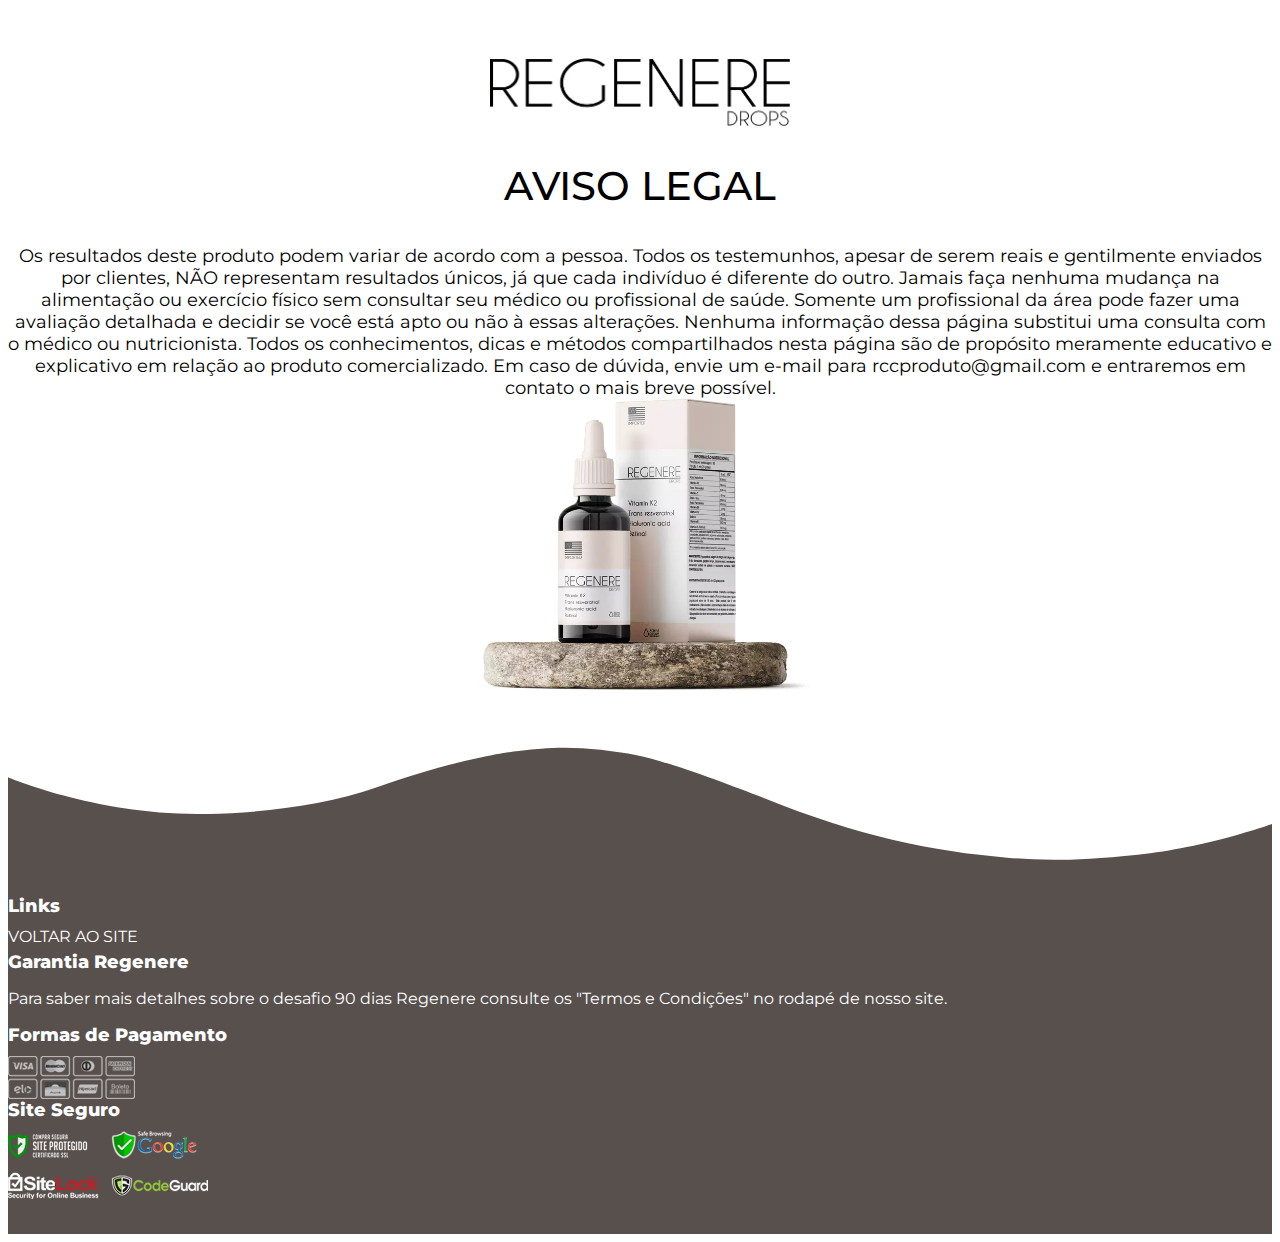
<file: aviso/index.html>
<!doctype html>
<html>
<head>
<meta charset="UTF-8">
<meta name="viewport" content="width=device-width, initial-scale=1">
<link rel="shortcut icon" type="image/png" href="img/favicon.png"/>
<title>AVISO-LEGAL</title>
<link href="style.css" rel="stylesheet" type="text/css" media="all">
<!-- Bootstrap !-->
<link href="https://cdn.jsdelivr.net/npm/bootstrap@5.0.0/dist/css/bootstrap.min.css" rel="stylesheet" integrity="sha384-wEmeIV1mKuiNpC+IOBjI7aAzPcEZeedi5yW5f2yOq55WWLwNGmvvx4Um1vskeMj0" crossorigin="anonymous">
<!-- Bootstrap !-->
<link rel="preconnect" href="https://fonts.gstatic.com">
<link href="https://fonts.googleapis.com/css2?family=Montserrat:ital,wght@0,100;0,200;0,300;0,400;0,500;0,600;0,700;0,800;0,900;1,100;1,200;1,300;1,400;1,500;1,600;1,700;1,800;1,900&display=swap" rel="stylesheet">
	
<!-- Colocar Pixel ou GTM entre essaas TAGS !-->
	
	<!-- Coloque seu código aqui! !-->
	
<!-- Colocar Pixel ou GTM entre essaas TAGS !-->
	
</head>

<body>
	
<!-- Colocar segunda parte GTM entre essaas TAGS !-->
	
	<!-- Caso uso eo GTM coloque a segunda parte do seu código aqui! !-->
	
<!-- Colocar segunda parte GTM entre essaas TAGS !-->
	
<!-- Obrigado !-->
<section class="content-obg-page" id="content-obg-page">
<div class="container">
	<div class="row">
			<div class="col-md-12 col-lg-12 col-sm-12">
				<img height="100%" width="100%" src="img/logo-topo.webp" class="logo img-fluid img-responsive">
			</div>
			<div class="col-md-6 col-lg-6 col-sm-6">
				<h1>AVISO LEGAL</h1>
				<p>Os resultados deste produto podem variar de acordo com a pessoa. Todos os testemunhos, apesar de serem reais e gentilmente enviados por clientes, NÃO representam resultados únicos, já que cada indivíduo é diferente do outro. Jamais faça nenhuma mudança na alimentação ou exercício físico sem consultar seu médico ou profissional de saúde. Somente um profissional da área pode fazer uma avaliação detalhada e decidir se você está apto ou não à essas alterações. Nenhuma informação dessa página substitui uma consulta com o médico ou nutricionista. Todos os conhecimentos, dicas e métodos compartilhados nesta página são de propósito meramente educativo e explicativo em relação ao produto comercializado. Em caso de dúvida, envie um e-mail para rccproduto@gmail.com e entraremos em contato o mais breve possível.</b></p>
			</div>
			<div class="col-md-6 col-lg-6 col-sm-6">
				<img height="100%" width="100%" src="img/pote-topo.webp" class="potes-obg img-fluid img-responsive">
			</div>
	</div>
</div>
</section>
<svg id="wavewhatsapp" xmlns="http://www.w3.org/2000/svg" viewBox="0 0 1000 100" preserveAspectRatio="none">
            <path class="elementor-shape-fill" d="M421.9,6.5c22.6-2.5,51.5,0.4,75.5,5.3c23.6,4.9,70.9,23.5,100.5,35.7c75.8,32.2,133.7,44.5,192.6,49.7 c23.6,2.1,48.7,3.5,103.4-2.5c54.7-6,106.2-25.6,106.2-25.6V0H0v30.3c0,0,72,32.6,158.4,30.5c39.2-0.7,92.8-6.7,134-22.4 c21.2-8.1,52.2-18.2,79.7-24.2C399.3,7.9,411.6,7.5,421.9,6.5z"></path>
        </svg>
<!-- Obrigado !-->
<STYLE>A {text-decoration: none;} </STYLE>
<!-- Rodapé !-->
<footer class="footer" id="footer">
	<div class="container">
		<div class="row">
			
			<div class="col-md-3 col-lg-3 col-sm-3">
				<div class="links-ft">
					<h1><font color="#ffffff">Links</font></h1>
					<a href="LINK AQUI" target="_blank" class="link-item-ft">VOLTAR AO SITE</a>
				</div>
			</div>
			
			<div class="col-md-3 col-lg-3 col-sm-3">
				<div class="garantia-ft">
					<h1>Garantia Regenere</h1>
					<p>Para saber mais detalhes sobre o desafio 90 dias Regenere consulte os "Termos e Condições" no rodapé de nosso site.</p>
				</div>
			</div>
			
			<div class="col-md-3 col-lg-3 col-sm-3">
				<div class="pagamento-ft">
					<h1>Formas de Pagamento</h1>
					<img height="100%" width="100%" src="img/pagamento-icon.png" class="pagamento-icon img-fluid img-responsive">
				</div>
			</div>
			
			<div class="col-md-3 col-lg-3 col-sm-3">
				<div class="site-seguro-ft">
					<h1>Site Seguro</h1>
					<img height="100%" width="100%" src="img/site-seguro.png" class="site-seguro img-fluid img-responsive">
				</div>
			</div>
			
		</div>
	</div>
</footer>	
<!-- Rodapé !-->
	
<!-- Optional JavaScript; choose one of the two! -->	
<script src="https://cdn.jsdelivr.net/npm/@popperjs/core@2.9.2/dist/umd/popper.min.js" integrity="sha384-IQsoLXl5PILFhosVNubq5LC7Qb9DXgDA9i+tQ8Zj3iwWAwPtgFTxbJ8NT4GN1R8p" crossorigin="anonymous"></script>
<script src="https://cdn.jsdelivr.net/npm/bootstrap@5.0.0/dist/js/bootstrap.min.js" integrity="sha384-lpyLfhYuitXl2zRZ5Bn2fqnhNAKOAaM/0Kr9laMspuaMiZfGmfwRNFh8HlMy49eQ" crossorigin="anonymous"></script>	
<script src="https://cdn.jsdelivr.net/npm/bootstrap@5.0.0/dist/js/bootstrap.bundle.min.js" integrity="sha384-p34f1UUtsS3wqzfto5wAAmdvj+osOnFyQFpp4Ua3gs/ZVWx6oOypYoCJhGGScy+8" crossorigin="anonymous"></script>	
<!-- Optional JavaScript; choose one of the two! -->
</body>
</html>
</file>
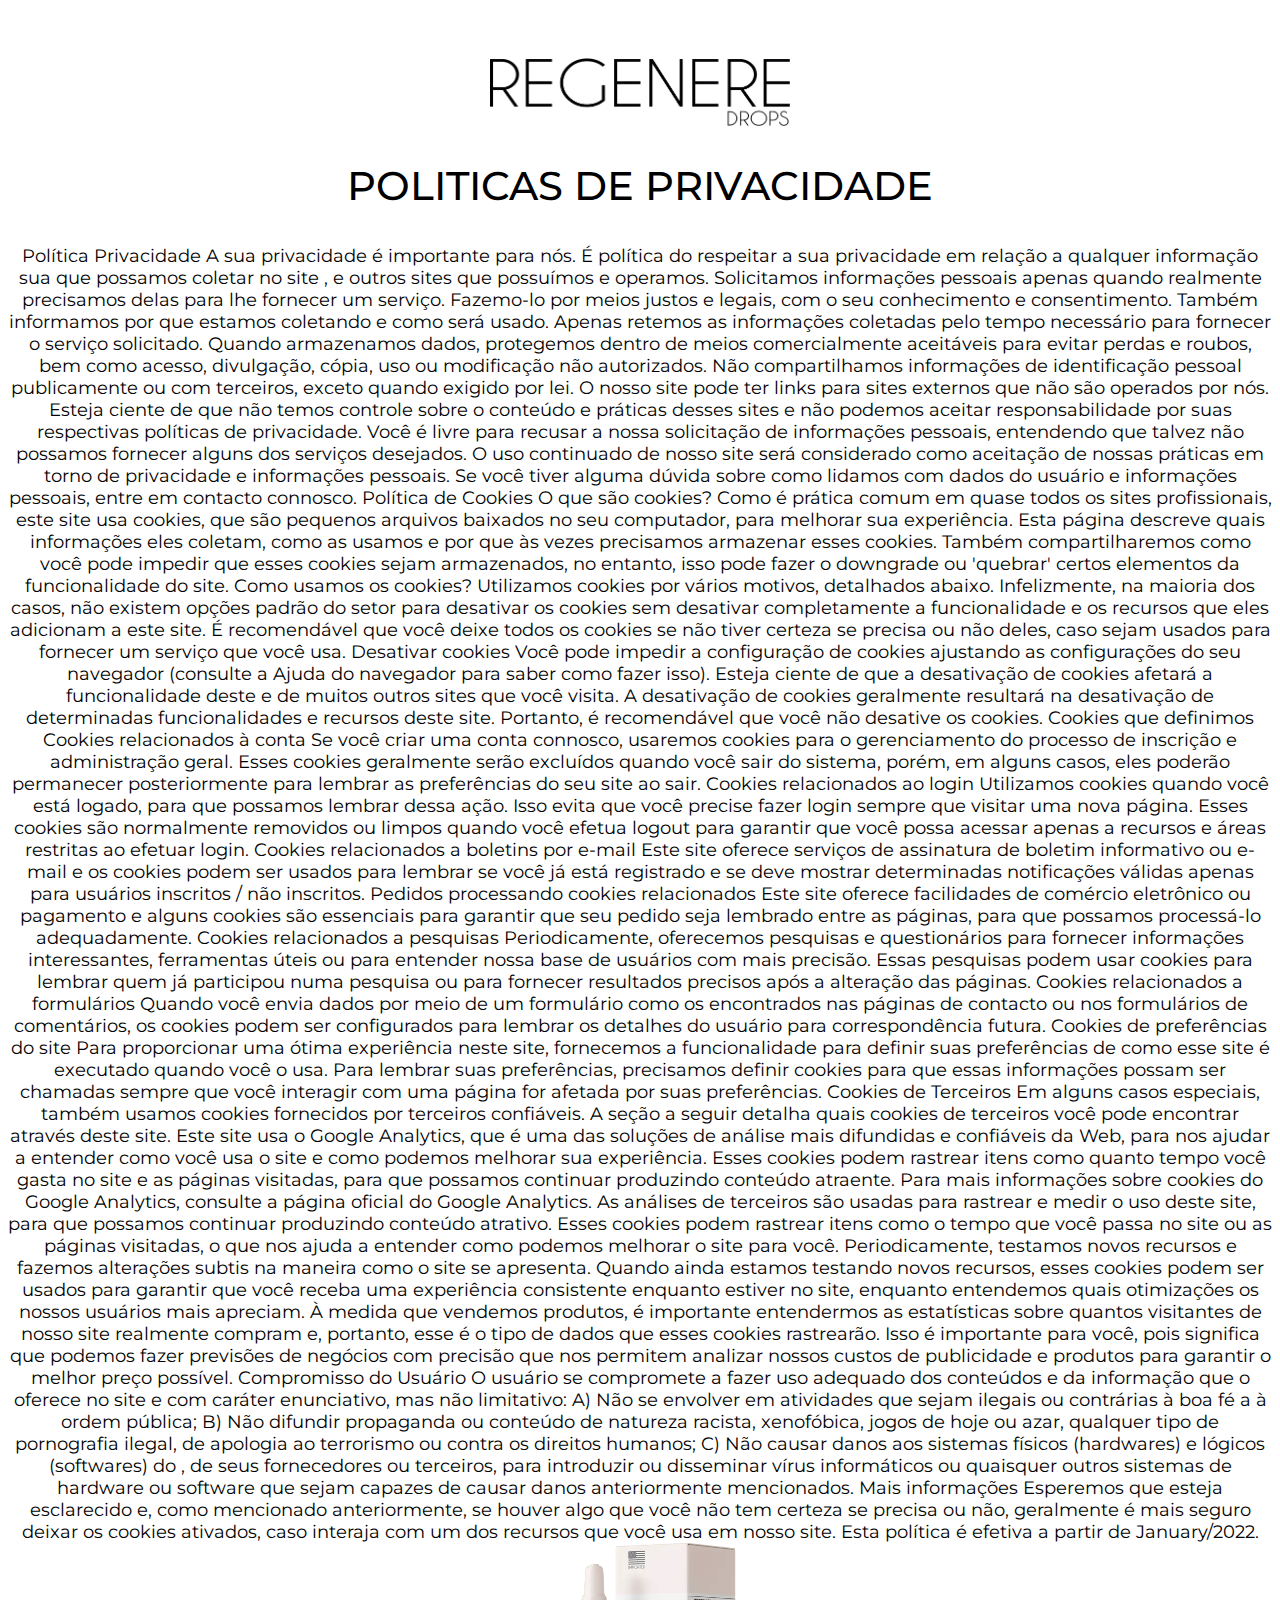
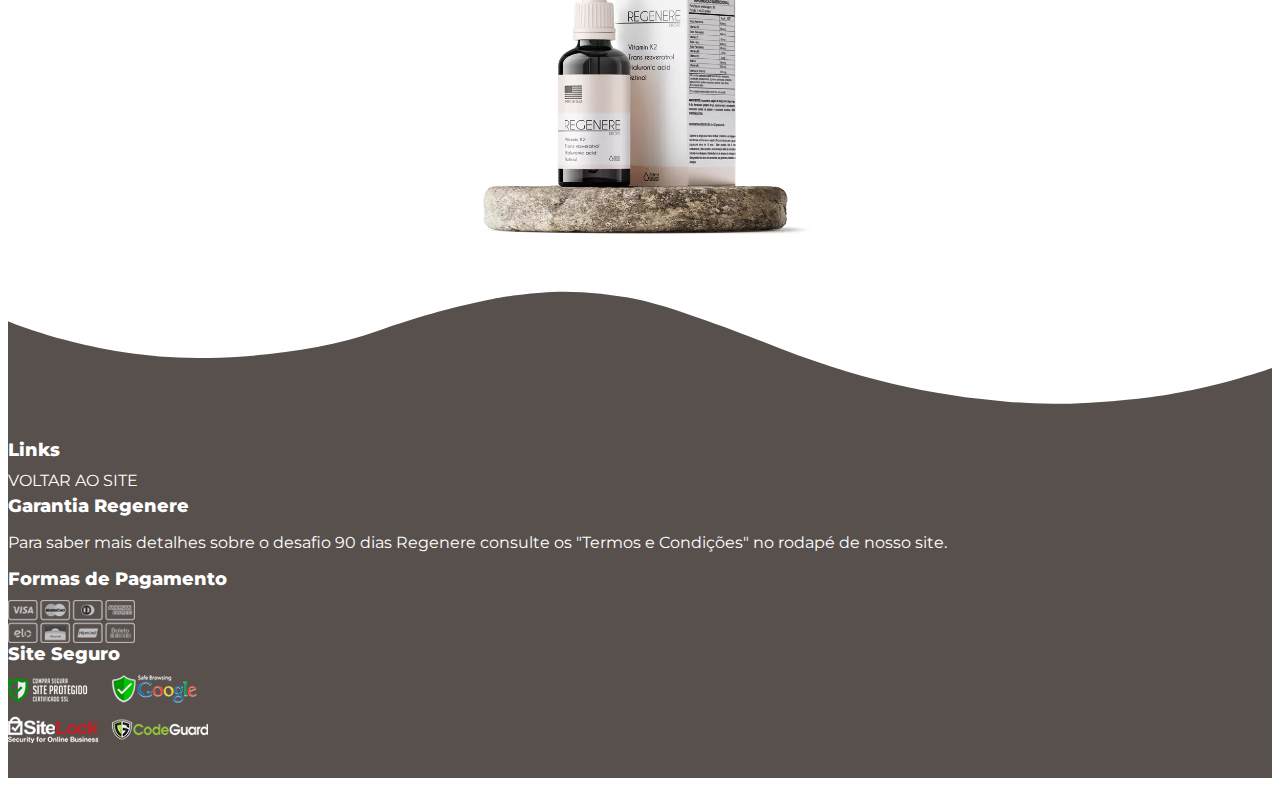
<file: politicas/index.html>
<!doctype html>
<html>
<head>
<meta charset="UTF-8">
<meta name="viewport" content="width=device-width, initial-scale=1">
<link rel="shortcut icon" type="image/png" href="img/favicon.png"/>
<title>POLITICAS DE PRIVACIDADE</title>
<link href="style.css" rel="stylesheet" type="text/css" media="all">
<!-- Bootstrap !-->
<link href="https://cdn.jsdelivr.net/npm/bootstrap@5.0.0/dist/css/bootstrap.min.css" rel="stylesheet" integrity="sha384-wEmeIV1mKuiNpC+IOBjI7aAzPcEZeedi5yW5f2yOq55WWLwNGmvvx4Um1vskeMj0" crossorigin="anonymous">
<!-- Bootstrap !-->
<link rel="preconnect" href="https://fonts.gstatic.com">
<link href="https://fonts.googleapis.com/css2?family=Montserrat:ital,wght@0,100;0,200;0,300;0,400;0,500;0,600;0,700;0,800;0,900;1,100;1,200;1,300;1,400;1,500;1,600;1,700;1,800;1,900&display=swap" rel="stylesheet">
	
<!-- Colocar Pixel ou GTM entre essaas TAGS !-->
	
	<!-- Coloque seu código aqui! !-->
	
<!-- Colocar Pixel ou GTM entre essaas TAGS !-->
	
</head>

<body>
	
<!-- Colocar segunda parte GTM entre essaas TAGS !-->
	
	<!-- Caso uso eo GTM coloque a segunda parte do seu código aqui! !-->
	
<!-- Colocar segunda parte GTM entre essaas TAGS !-->
	
<!-- Obrigado !-->
<section class="content-obg-page" id="content-obg-page">
<div class="container">
	<div class="row">
			<div class="col-md-12 col-lg-12 col-sm-12">
				<img height="100%" width="100%" src="img/logo-topo.webp" class="logo img-fluid img-responsive">
			</div>
			<div class="col-md-6 col-lg-6 col-sm-6">
				<h1>POLITICAS DE PRIVACIDADE</h1>
				<p>Política Privacidade A sua privacidade é importante para nós. É política do respeitar a sua privacidade em relação a qualquer informação sua que possamos coletar no site , e outros sites que possuímos e operamos. Solicitamos informações pessoais apenas quando realmente precisamos delas para lhe fornecer um serviço. Fazemo-lo por meios justos e legais, com o seu conhecimento e consentimento. Também informamos por que estamos coletando e como será usado. Apenas retemos as informações coletadas pelo tempo necessário para fornecer o serviço solicitado. Quando armazenamos dados, protegemos dentro de meios comercialmente aceitáveis ​​para evitar perdas e roubos, bem como acesso, divulgação, cópia, uso ou modificação não autorizados. Não compartilhamos informações de identificação pessoal publicamente ou com terceiros, exceto quando exigido por lei. O nosso site pode ter links para sites externos que não são operados por nós. Esteja ciente de que não temos controle sobre o conteúdo e práticas desses sites e não podemos aceitar responsabilidade por suas respectivas políticas de privacidade. Você é livre para recusar a nossa solicitação de informações pessoais, entendendo que talvez não possamos fornecer alguns dos serviços desejados. O uso continuado de nosso site será considerado como aceitação de nossas práticas em torno de privacidade e informações pessoais. Se você tiver alguma dúvida sobre como lidamos com dados do usuário e informações pessoais, entre em contacto connosco. Política de Cookies O que são cookies? Como é prática comum em quase todos os sites profissionais, este site usa cookies, que são pequenos arquivos baixados no seu computador, para melhorar sua experiência. Esta página descreve quais informações eles coletam, como as usamos e por que às vezes precisamos armazenar esses cookies. Também compartilharemos como você pode impedir que esses cookies sejam armazenados, no entanto, isso pode fazer o downgrade ou 'quebrar' certos elementos da funcionalidade do site. Como usamos os cookies? Utilizamos cookies por vários motivos, detalhados abaixo. Infelizmente, na maioria dos casos, não existem opções padrão do setor para desativar os cookies sem desativar completamente a funcionalidade e os recursos que eles adicionam a este site. É recomendável que você deixe todos os cookies se não tiver certeza se precisa ou não deles, caso sejam usados ​​para fornecer um serviço que você usa. Desativar cookies Você pode impedir a configuração de cookies ajustando as configurações do seu navegador (consulte a Ajuda do navegador para saber como fazer isso). Esteja ciente de que a desativação de cookies afetará a funcionalidade deste e de muitos outros sites que você visita. A desativação de cookies geralmente resultará na desativação de determinadas funcionalidades e recursos deste site. Portanto, é recomendável que você não desative os cookies. Cookies que definimos Cookies relacionados à conta Se você criar uma conta connosco, usaremos cookies para o gerenciamento do processo de inscrição e administração geral. Esses cookies geralmente serão excluídos quando você sair do sistema, porém, em alguns casos, eles poderão permanecer posteriormente para lembrar as preferências do seu site ao sair. Cookies relacionados ao login Utilizamos cookies quando você está logado, para que possamos lembrar dessa ação. Isso evita que você precise fazer login sempre que visitar uma nova página. Esses cookies são normalmente removidos ou limpos quando você efetua logout para garantir que você possa acessar apenas a recursos e áreas restritas ao efetuar login. Cookies relacionados a boletins por e-mail Este site oferece serviços de assinatura de boletim informativo ou e-mail e os cookies podem ser usados ​​para lembrar se você já está registrado e se deve mostrar determinadas notificações válidas apenas para usuários inscritos / não inscritos. Pedidos processando cookies relacionados Este site oferece facilidades de comércio eletrônico ou pagamento e alguns cookies são essenciais para garantir que seu pedido seja lembrado entre as páginas, para que possamos processá-lo adequadamente. Cookies relacionados a pesquisas Periodicamente, oferecemos pesquisas e questionários para fornecer informações interessantes, ferramentas úteis ou para entender nossa base de usuários com mais precisão. Essas pesquisas podem usar cookies para lembrar quem já participou numa pesquisa ou para fornecer resultados precisos após a alteração das páginas. Cookies relacionados a formulários Quando você envia dados por meio de um formulário como os encontrados nas páginas de contacto ou nos formulários de comentários, os cookies podem ser configurados para lembrar os detalhes do usuário para correspondência futura. Cookies de preferências do site Para proporcionar uma ótima experiência neste site, fornecemos a funcionalidade para definir suas preferências de como esse site é executado quando você o usa. Para lembrar suas preferências, precisamos definir cookies para que essas informações possam ser chamadas sempre que você interagir com uma página for afetada por suas preferências. Cookies de Terceiros Em alguns casos especiais, também usamos cookies fornecidos por terceiros confiáveis. A seção a seguir detalha quais cookies de terceiros você pode encontrar através deste site. Este site usa o Google Analytics, que é uma das soluções de análise mais difundidas e confiáveis ​​da Web, para nos ajudar a entender como você usa o site e como podemos melhorar sua experiência. Esses cookies podem rastrear itens como quanto tempo você gasta no site e as páginas visitadas, para que possamos continuar produzindo conteúdo atraente. Para mais informações sobre cookies do Google Analytics, consulte a página oficial do Google Analytics. As análises de terceiros são usadas para rastrear e medir o uso deste site, para que possamos continuar produzindo conteúdo atrativo. Esses cookies podem rastrear itens como o tempo que você passa no site ou as páginas visitadas, o que nos ajuda a entender como podemos melhorar o site para você. Periodicamente, testamos novos recursos e fazemos alterações subtis na maneira como o site se apresenta. Quando ainda estamos testando novos recursos, esses cookies podem ser usados ​​para garantir que você receba uma experiência consistente enquanto estiver no site, enquanto entendemos quais otimizações os nossos usuários mais apreciam. À medida que vendemos produtos, é importante entendermos as estatísticas sobre quantos visitantes de nosso site realmente compram e, portanto, esse é o tipo de dados que esses cookies rastrearão. Isso é importante para você, pois significa que podemos fazer previsões de negócios com precisão que nos permitem analizar nossos custos de publicidade e produtos para garantir o melhor preço possível. Compromisso do Usuário O usuário se compromete a fazer uso adequado dos conteúdos e da informação que o oferece no site e com caráter enunciativo, mas não limitativo: A) Não se envolver em atividades que sejam ilegais ou contrárias à boa fé a à ordem pública; B) Não difundir propaganda ou conteúdo de natureza racista, xenofóbica, jogos de hoje ou azar, qualquer tipo de pornografia ilegal, de apologia ao terrorismo ou contra os direitos humanos; C) Não causar danos aos sistemas físicos (hardwares) e lógicos (softwares) do , de seus fornecedores ou terceiros, para introduzir ou disseminar vírus informáticos ou quaisquer outros sistemas de hardware ou software que sejam capazes de causar danos anteriormente mencionados. Mais informações Esperemos que esteja esclarecido e, como mencionado anteriormente, se houver algo que você não tem certeza se precisa ou não, geralmente é mais seguro deixar os cookies ativados, caso interaja com um dos recursos que você usa em nosso site. Esta política é efetiva a partir de January/2022.</p>
			</div>
			<div class="col-md-6 col-lg-6 col-sm-6">
				<img height="100%" width="100%" src="img/pote-topo.webp" class="potes-obg img-fluid img-responsive">
			</div>
	</div>
</div>
</section>
<svg id="wavewhatsapp" xmlns="http://www.w3.org/2000/svg" viewBox="0 0 1000 100" preserveAspectRatio="none">
            <path class="elementor-shape-fill" d="M421.9,6.5c22.6-2.5,51.5,0.4,75.5,5.3c23.6,4.9,70.9,23.5,100.5,35.7c75.8,32.2,133.7,44.5,192.6,49.7 c23.6,2.1,48.7,3.5,103.4-2.5c54.7-6,106.2-25.6,106.2-25.6V0H0v30.3c0,0,72,32.6,158.4,30.5c39.2-0.7,92.8-6.7,134-22.4 c21.2-8.1,52.2-18.2,79.7-24.2C399.3,7.9,411.6,7.5,421.9,6.5z"></path>
        </svg>
<!-- Obrigado !-->
<STYLE>A {text-decoration: none;} </STYLE>
<!-- Rodapé !-->
<footer class="footer" id="footer">
	<div class="container">
		<div class="row">
			
			<div class="col-md-3 col-lg-3 col-sm-3">
				<div class="links-ft">
					<h1><font color="#ffffff">Links</font></h1>
					<a href="LINK AQUI" target="_blank" class="link-item-ft">VOLTAR AO SITE</a>
				</div>
			</div>
			
			<div class="col-md-3 col-lg-3 col-sm-3">
				<div class="garantia-ft">
					<h1>Garantia Regenere</h1>
					<p>Para saber mais detalhes sobre o desafio 90 dias Regenere consulte os "Termos e Condições" no rodapé de nosso site.</p>
				</div>
			</div>
			
			<div class="col-md-3 col-lg-3 col-sm-3">
				<div class="pagamento-ft">
					<h1>Formas de Pagamento</h1>
					<img height="100%" width="100%" src="img/pagamento-icon.png" class="pagamento-icon img-fluid img-responsive">
				</div>
			</div>
			
			<div class="col-md-3 col-lg-3 col-sm-3">
				<div class="site-seguro-ft">
					<h1>Site Seguro</h1>
					<img height="100%" width="100%" src="img/site-seguro.png" class="site-seguro img-fluid img-responsive">
				</div>
			</div>
			
		</div>
	</div>
</footer>	
<!-- Rodapé !-->
	
<!-- Optional JavaScript; choose one of the two! -->	
<script src="https://cdn.jsdelivr.net/npm/@popperjs/core@2.9.2/dist/umd/popper.min.js" integrity="sha384-IQsoLXl5PILFhosVNubq5LC7Qb9DXgDA9i+tQ8Zj3iwWAwPtgFTxbJ8NT4GN1R8p" crossorigin="anonymous"></script>
<script src="https://cdn.jsdelivr.net/npm/bootstrap@5.0.0/dist/js/bootstrap.min.js" integrity="sha384-lpyLfhYuitXl2zRZ5Bn2fqnhNAKOAaM/0Kr9laMspuaMiZfGmfwRNFh8HlMy49eQ" crossorigin="anonymous"></script>	
<script src="https://cdn.jsdelivr.net/npm/bootstrap@5.0.0/dist/js/bootstrap.bundle.min.js" integrity="sha384-p34f1UUtsS3wqzfto5wAAmdvj+osOnFyQFpp4Ua3gs/ZVWx6oOypYoCJhGGScy+8" crossorigin="anonymous"></script>	
<!-- Optional JavaScript; choose one of the two! -->
</body>
</html>
</file>
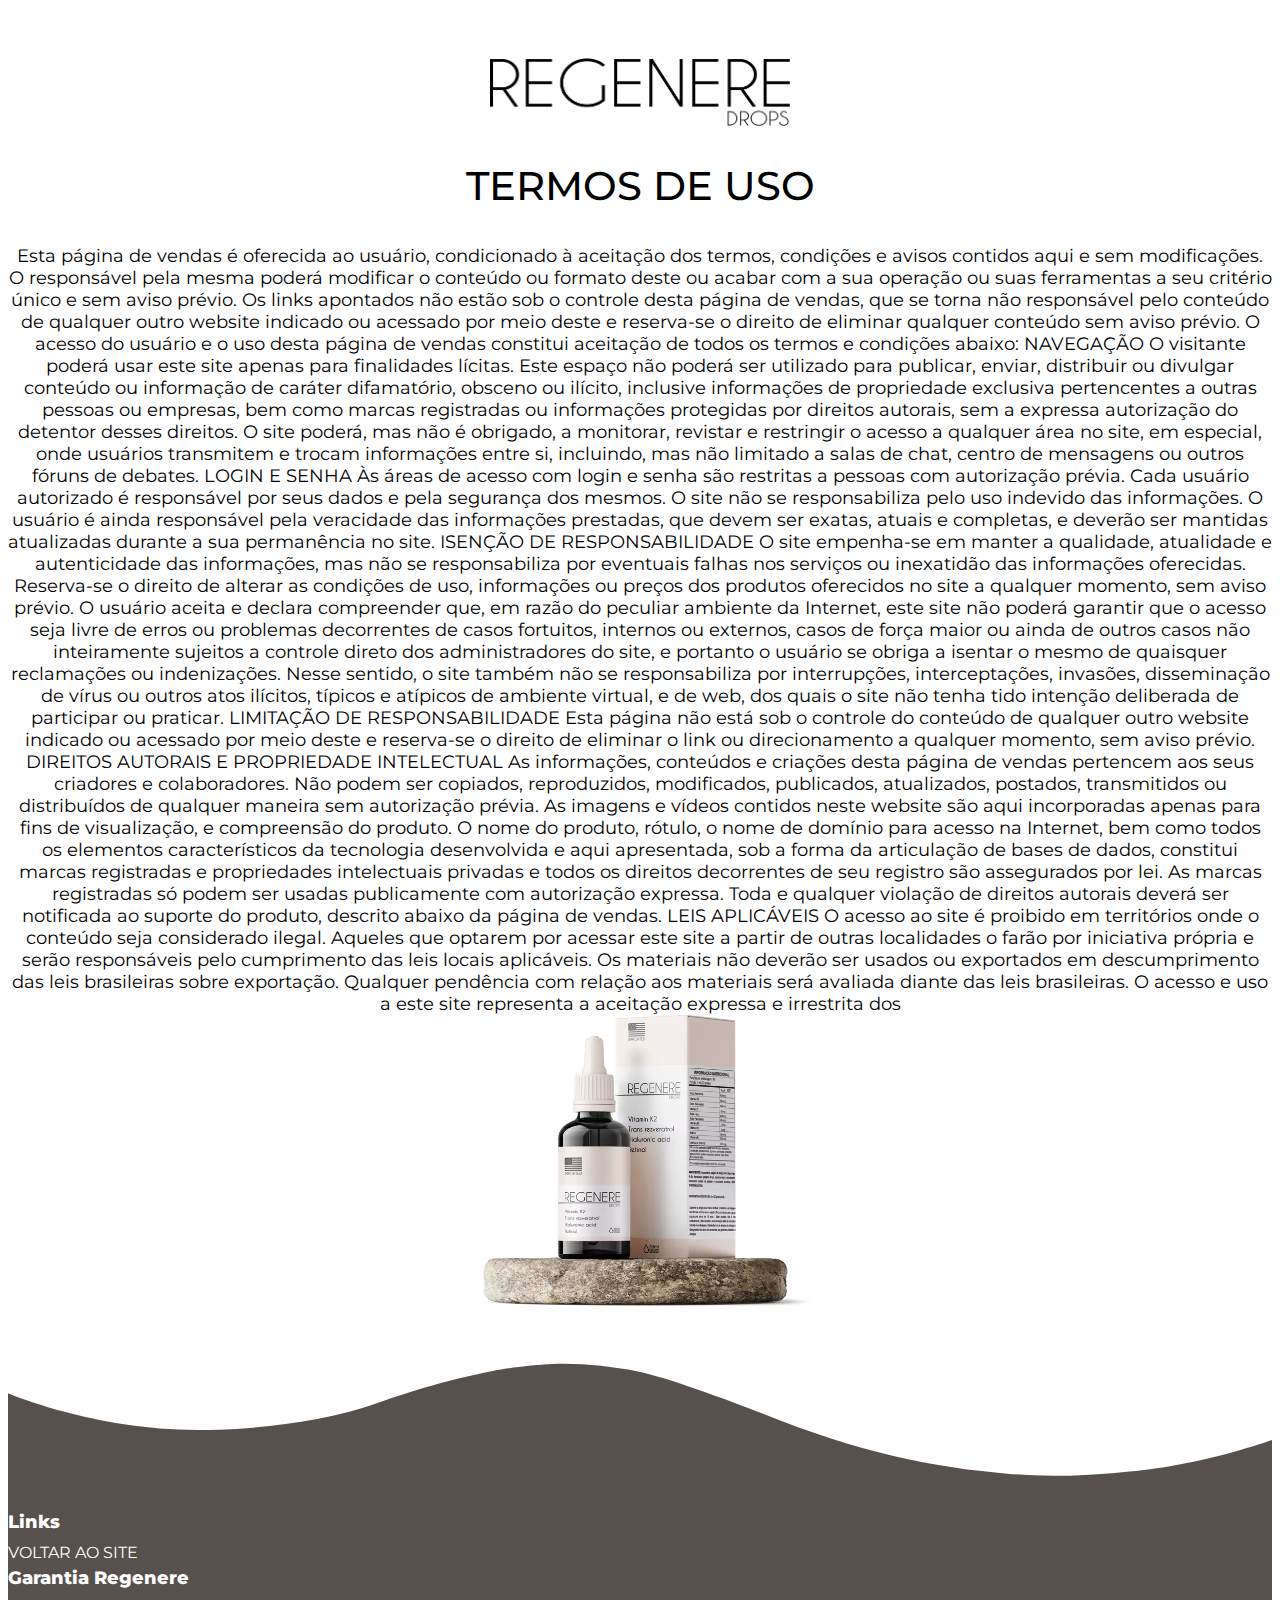
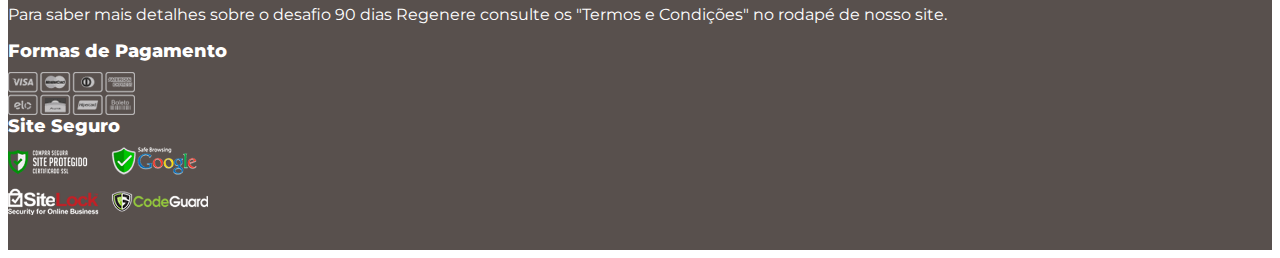
<file: termos/index.html>
<!doctype html>
<html>
<head>
<meta charset="UTF-8">
<meta name="viewport" content="width=device-width, initial-scale=1">
<link rel="shortcut icon" type="image/png" href="img/favicon.png"/>
<title>TERMOS DE USO</title>
<link href="style.css" rel="stylesheet" type="text/css" media="all">
<!-- Bootstrap !-->
<link href="https://cdn.jsdelivr.net/npm/bootstrap@5.0.0/dist/css/bootstrap.min.css" rel="stylesheet" integrity="sha384-wEmeIV1mKuiNpC+IOBjI7aAzPcEZeedi5yW5f2yOq55WWLwNGmvvx4Um1vskeMj0" crossorigin="anonymous">
<!-- Bootstrap !-->
<link rel="preconnect" href="https://fonts.gstatic.com">
<link href="https://fonts.googleapis.com/css2?family=Montserrat:ital,wght@0,100;0,200;0,300;0,400;0,500;0,600;0,700;0,800;0,900;1,100;1,200;1,300;1,400;1,500;1,600;1,700;1,800;1,900&display=swap" rel="stylesheet">
	
<!-- Colocar Pixel ou GTM entre essaas TAGS !-->
	
	<!-- Coloque seu código aqui! !-->
	
<!-- Colocar Pixel ou GTM entre essaas TAGS !-->
	
</head>

<body>
	
<!-- Colocar segunda parte GTM entre essaas TAGS !-->
	
	<!-- Caso uso eo GTM coloque a segunda parte do seu código aqui! !-->
	
<!-- Colocar segunda parte GTM entre essaas TAGS !-->
	
<!-- Obrigado !-->
<section class="content-obg-page" id="content-obg-page">
<div class="container">
	<div class="row">
			<div class="col-md-12 col-lg-12 col-sm-12">
				<img height="100%" width="100%" src="img/logo-topo.webp" class="logo img-fluid img-responsive">
			</div>
			<div class="col-md-6 col-lg-6 col-sm-6">
				<h1>TERMOS DE USO</h1>
				<p>Esta página de vendas é oferecida ao usuário, condicionado à aceitação dos termos, condições e avisos contidos aqui e sem modificações. O responsável pela mesma poderá modificar o conteúdo ou formato deste ou acabar com a sua operação ou suas ferramentas a seu critério único e sem aviso prévio. Os links apontados não estão sob o controle desta página de vendas, que se torna não responsável pelo conteúdo de qualquer outro website indicado ou acessado por meio deste e reserva-se o direito de eliminar qualquer conteúdo sem aviso prévio. O acesso do usuário e o uso desta página de vendas constitui aceitação de todos os termos e condições abaixo: NAVEGAÇÃO O visitante poderá usar este site apenas para finalidades lícitas. Este espaço não poderá ser utilizado para publicar, enviar, distribuir ou divulgar conteúdo ou informação de caráter difamatório, obsceno ou ilícito, inclusive informações de propriedade exclusiva pertencentes a outras pessoas ou empresas, bem como marcas registradas ou informações protegidas por direitos autorais, sem a expressa autorização do detentor desses direitos. O site poderá, mas não é obrigado, a monitorar, revistar e restringir o acesso a qualquer área no site, em especial, onde usuários transmitem e trocam informações entre si, incluindo, mas não limitado a salas de chat, centro de mensagens ou outros fóruns de debates. LOGIN E SENHA Às áreas de acesso com login e senha são restritas a pessoas com autorização prévia. Cada usuário autorizado é responsável por seus dados e pela segurança dos mesmos. O site não se responsabiliza pelo uso indevido das informações. O usuário é ainda responsável pela veracidade das informações prestadas, que devem ser exatas, atuais e completas, e deverão ser mantidas atualizadas durante a sua permanência no site. ISENÇÃO DE RESPONSABILIDADE O site empenha-se em manter a qualidade, atualidade e autenticidade das informações, mas não se responsabiliza por eventuais falhas nos serviços ou inexatidão das informações oferecidas. Reserva-se o direito de alterar as condições de uso, informações ou preços dos produtos oferecidos no site a qualquer momento, sem aviso prévio. O usuário aceita e declara compreender que, em razão do peculiar ambiente da Internet, este site não poderá garantir que o acesso seja livre de erros ou problemas decorrentes de casos fortuitos, internos ou externos, casos de força maior ou ainda de outros casos não inteiramente sujeitos a controle direto dos administradores do site, e portanto o usuário se obriga a isentar o mesmo de quaisquer reclamações ou indenizações. Nesse sentido, o site também não se responsabiliza por interrupções, interceptações, invasões, disseminação de vírus ou outros atos ilícitos, típicos e atípicos de ambiente virtual, e de web, dos quais o site não tenha tido intenção deliberada de participar ou praticar. LIMITAÇÃO DE RESPONSABILIDADE Esta página não está sob o controle do conteúdo de qualquer outro website indicado ou acessado por meio deste e reserva-se o direito de eliminar o link ou direcionamento a qualquer momento, sem aviso prévio. DIREITOS AUTORAIS E PROPRIEDADE INTELECTUAL As informações, conteúdos e criações desta página de vendas pertencem aos seus criadores e colaboradores. Não podem ser copiados, reproduzidos, modificados, publicados, atualizados, postados, transmitidos ou distribuídos de qualquer maneira sem autorização prévia. As imagens e vídeos contidos neste website são aqui incorporadas apenas para fins de visualização, e compreensão do produto. O nome do produto, rótulo, o nome de domínio para acesso na Internet, bem como todos os elementos característicos da tecnologia desenvolvida e aqui apresentada, sob a forma da articulação de bases de dados, constitui marcas registradas e propriedades intelectuais privadas e todos os direitos decorrentes de seu registro são assegurados por lei. As marcas registradas só podem ser usadas publicamente com autorização expressa. Toda e qualquer violação de direitos autorais deverá ser notificada ao suporte do produto, descrito abaixo da página de vendas. LEIS APLICÁVEIS O acesso ao site é proibido em territórios onde o conteúdo seja considerado ilegal. Aqueles que optarem por acessar este site a partir de outras localidades o farão por iniciativa própria e serão responsáveis pelo cumprimento das leis locais aplicáveis. Os materiais não deverão ser usados ou exportados em descumprimento das leis brasileiras sobre exportação. Qualquer pendência com relação aos materiais será avaliada diante das leis brasileiras. O acesso e uso a este site representa a aceitação expressa e irrestrita dos</p>
			</div>
			<div class="col-md-6 col-lg-6 col-sm-6">
				<img height="100%" width="100%" src="img/pote-topo.webp" class="potes-obg img-fluid img-responsive">
			</div>
	</div>
</div>
</section>
<svg id="wavewhatsapp" xmlns="http://www.w3.org/2000/svg" viewBox="0 0 1000 100" preserveAspectRatio="none">
            <path class="elementor-shape-fill" d="M421.9,6.5c22.6-2.5,51.5,0.4,75.5,5.3c23.6,4.9,70.9,23.5,100.5,35.7c75.8,32.2,133.7,44.5,192.6,49.7 c23.6,2.1,48.7,3.5,103.4-2.5c54.7-6,106.2-25.6,106.2-25.6V0H0v30.3c0,0,72,32.6,158.4,30.5c39.2-0.7,92.8-6.7,134-22.4 c21.2-8.1,52.2-18.2,79.7-24.2C399.3,7.9,411.6,7.5,421.9,6.5z"></path>
        </svg>
<!-- Obrigado !-->
<STYLE>A {text-decoration: none;} </STYLE>
<!-- Rodapé !-->
<footer class="footer" id="footer">
	<div class="container">
		<div class="row">
			
			<div class="col-md-3 col-lg-3 col-sm-3">
				<div class="links-ft">
					<h1><font color="#ffffff">Links</font></h1>
					<a href="LINK AQUI" target="_blank" class="link-item-ft">VOLTAR AO SITE</a>
				</div>
			</div>
			
			<div class="col-md-3 col-lg-3 col-sm-3">
				<div class="garantia-ft">
					<h1>Garantia Regenere</h1>
					<p>Para saber mais detalhes sobre o desafio 90 dias Regenere consulte os "Termos e Condições" no rodapé de nosso site.</p>
				</div>
			</div>
			
			<div class="col-md-3 col-lg-3 col-sm-3">
				<div class="pagamento-ft">
					<h1>Formas de Pagamento</h1>
					<img height="100%" width="100%" src="img/pagamento-icon.png" class="pagamento-icon img-fluid img-responsive">
				</div>
			</div>
			
			<div class="col-md-3 col-lg-3 col-sm-3">
				<div class="site-seguro-ft">
					<h1>Site Seguro</h1>
					<img height="100%" width="100%" src="img/site-seguro.png" class="site-seguro img-fluid img-responsive">
				</div>
			</div>
			
		</div>
	</div>
</footer>	
<!-- Rodapé !-->
	
<!-- Optional JavaScript; choose one of the two! -->	
<script src="https://cdn.jsdelivr.net/npm/@popperjs/core@2.9.2/dist/umd/popper.min.js" integrity="sha384-IQsoLXl5PILFhosVNubq5LC7Qb9DXgDA9i+tQ8Zj3iwWAwPtgFTxbJ8NT4GN1R8p" crossorigin="anonymous"></script>
<script src="https://cdn.jsdelivr.net/npm/bootstrap@5.0.0/dist/js/bootstrap.min.js" integrity="sha384-lpyLfhYuitXl2zRZ5Bn2fqnhNAKOAaM/0Kr9laMspuaMiZfGmfwRNFh8HlMy49eQ" crossorigin="anonymous"></script>	
<script src="https://cdn.jsdelivr.net/npm/bootstrap@5.0.0/dist/js/bootstrap.bundle.min.js" integrity="sha384-p34f1UUtsS3wqzfto5wAAmdvj+osOnFyQFpp4Ua3gs/ZVWx6oOypYoCJhGGScy+8" crossorigin="anonymous"></script>	
<!-- Optional JavaScript; choose one of the two! -->
</body>
</html>
</file>
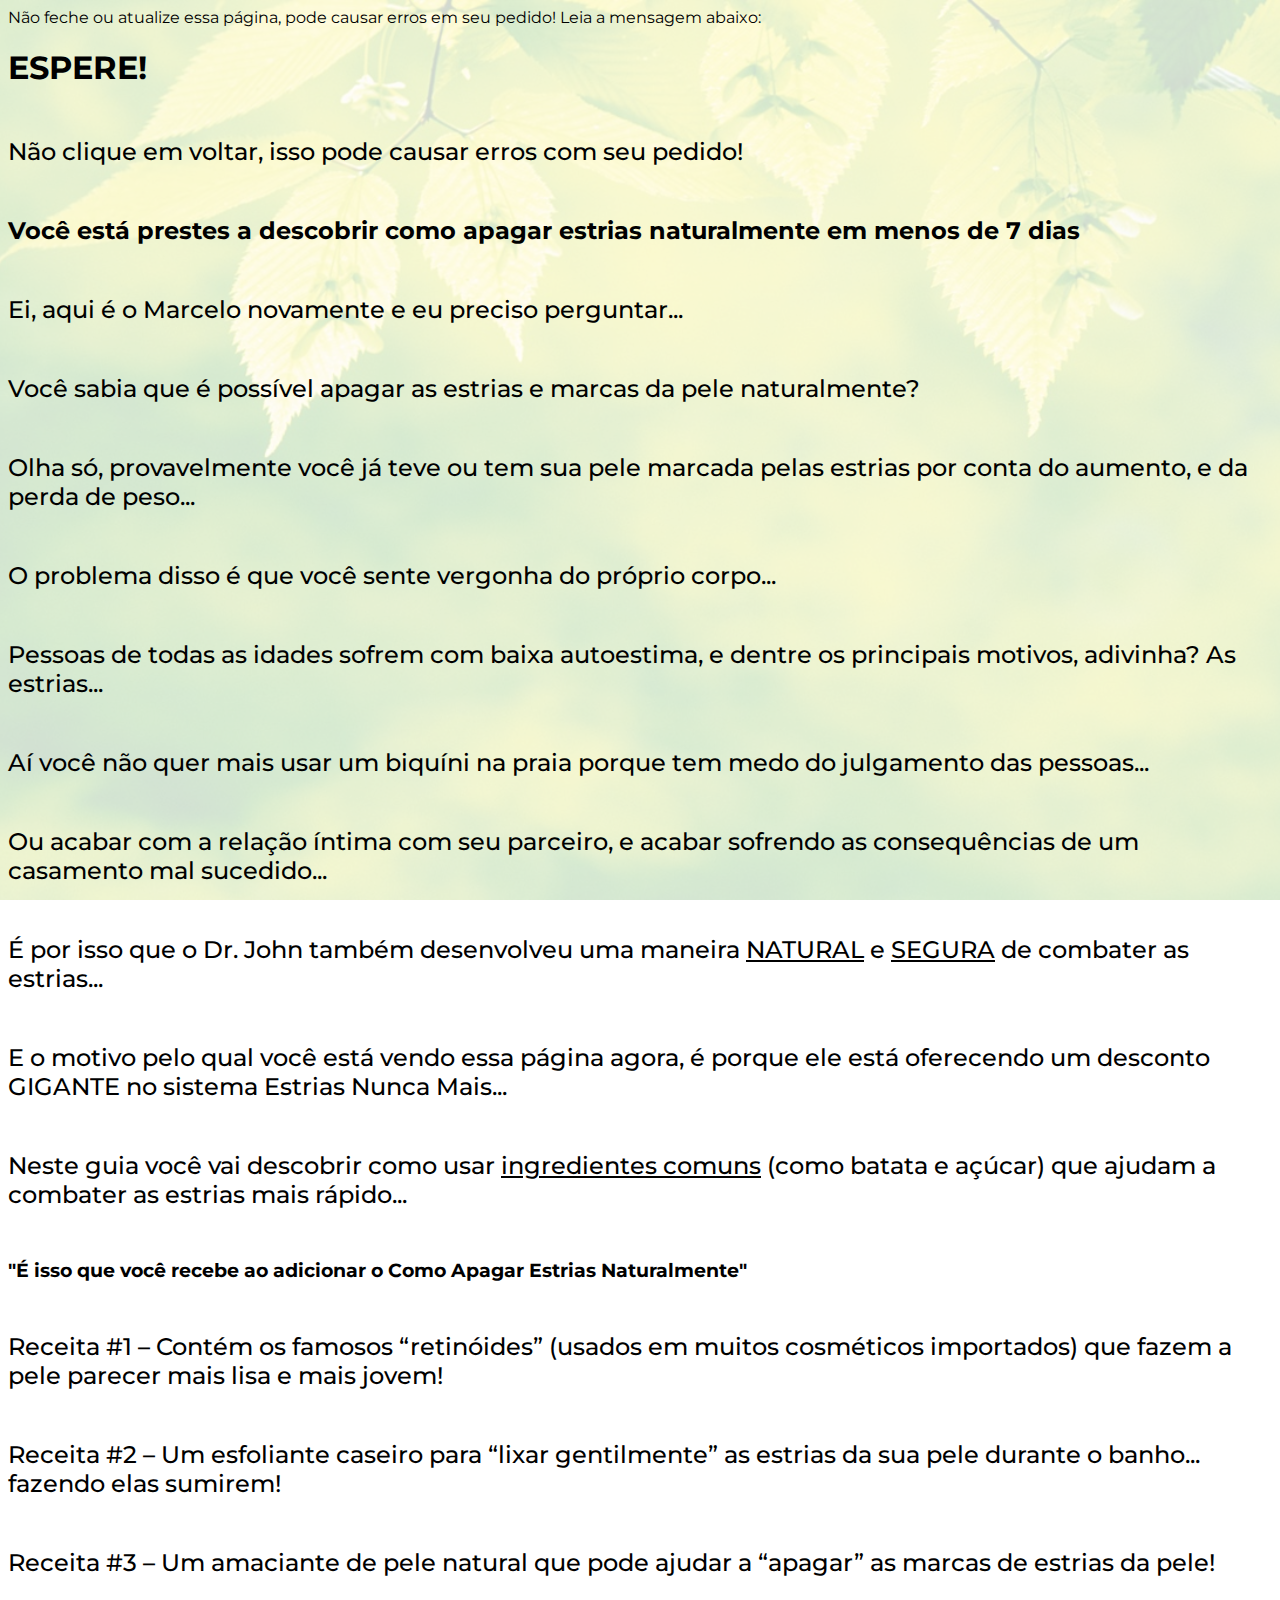
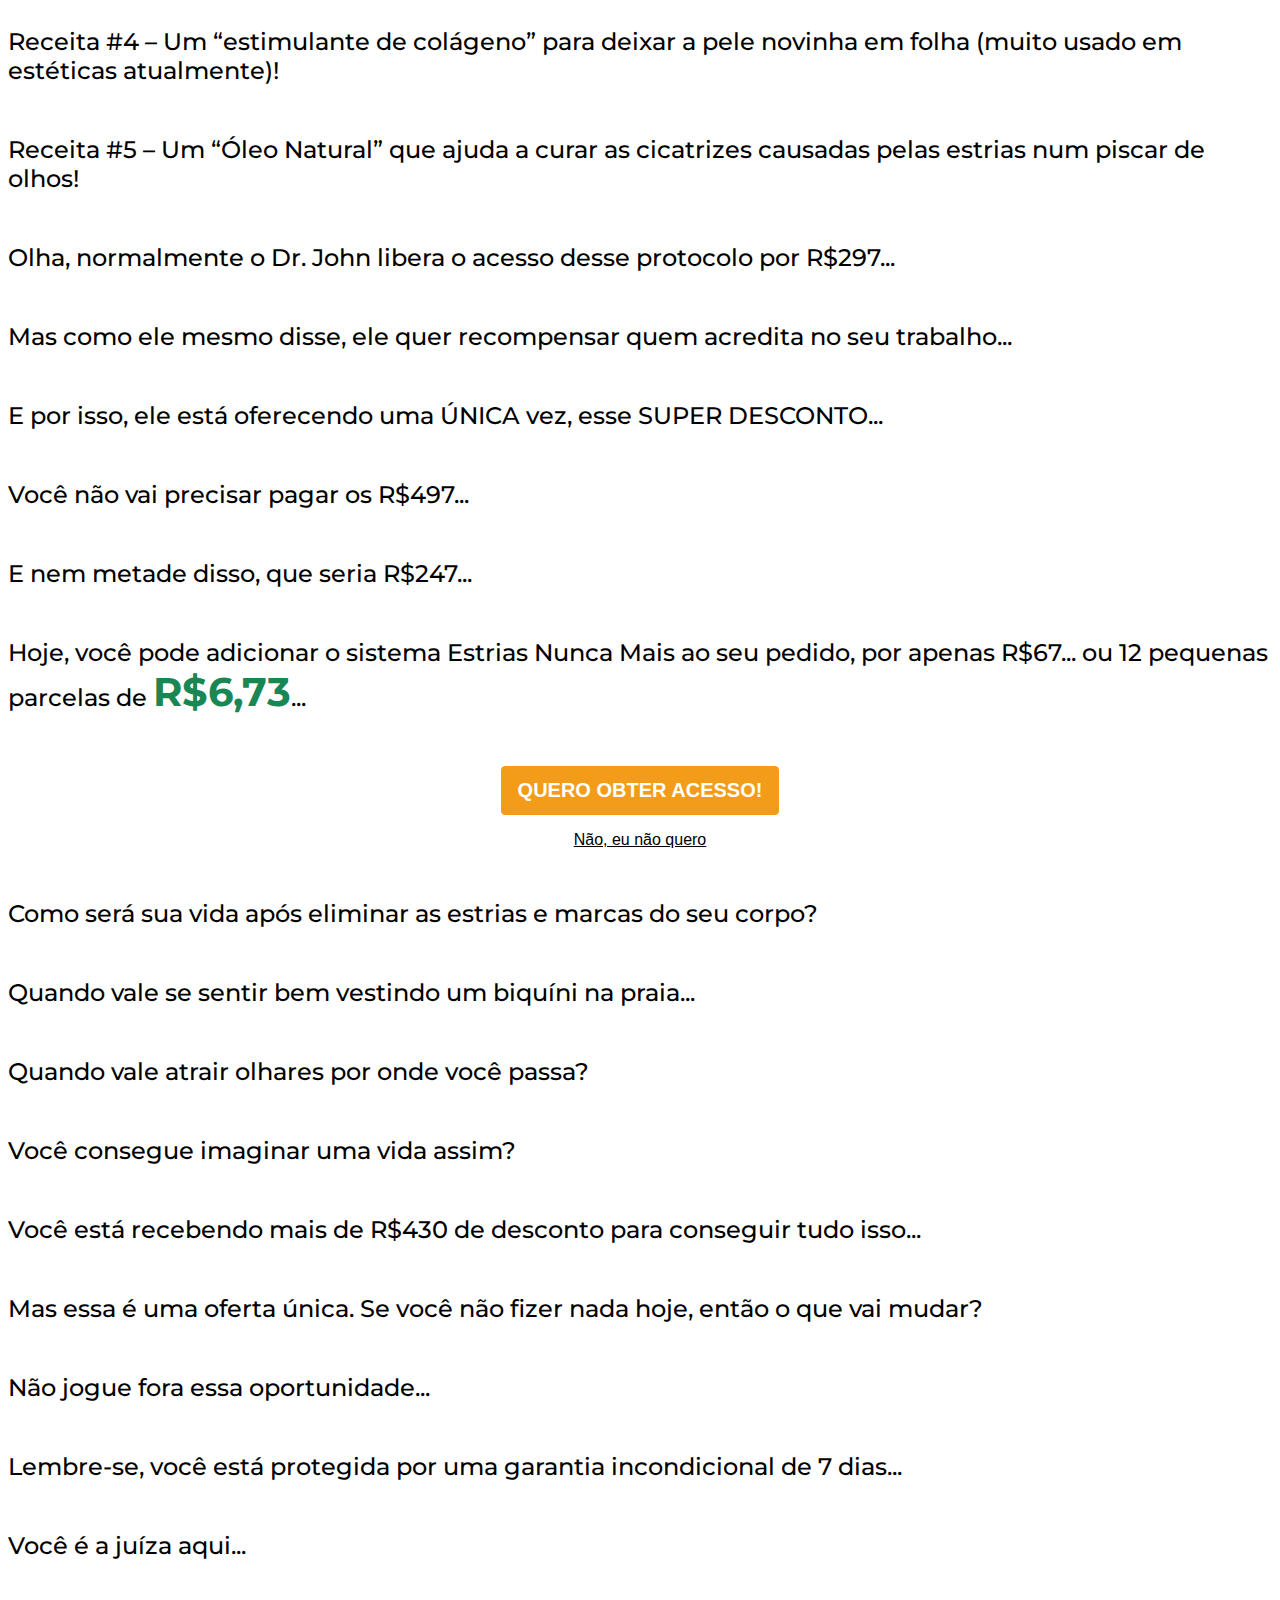
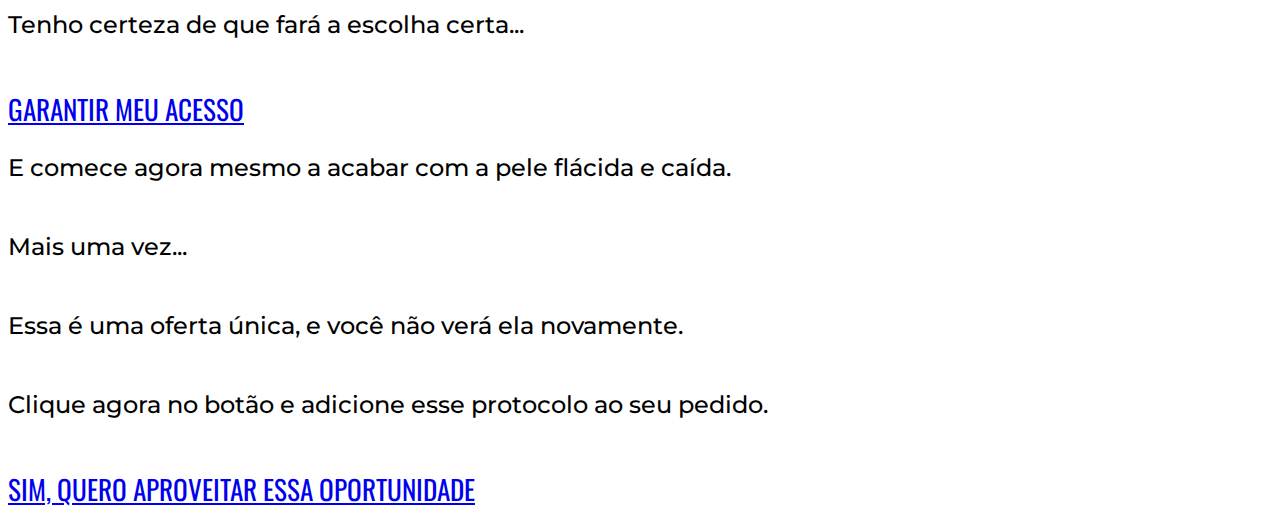
<file: ups2/index.html>
<!DOCTYPE html>
<html lang="pt-br">
  <head>
    <meta charset="utf-8">
    <meta name="viewport" content="width=device-width, initial-scale=1, shrink-to-fit=no">
    <link rel="stylesheet" href="https://stackpath.bootstrapcdn.com/bootstrap/4.1.3/css/bootstrap.min.css" integrity="sha384-MCw98/SFnGE8fJT3GXwEOngsV7Zt27NXFoaoApmYm81iuXoPkFOJwJ8ERdknLPMO" crossorigin="anonymous">
    <link rel="preconnect" href="https://fonts.googleapis.com">
    <link rel="preconnect" href="https://fonts.gstatic.com" crossorigin>
    <link href="https://fonts.googleapis.com/css2?family=Montserrat:ital,wght@0,100;0,200;0,300;0,400;0,500;0,600;0,700;0,800;0,900;1,100;1,200;1,300;1,400;1,500;1,600;1,700;1,800;1,900&family=Oswald:wght@200;300;400;500;600;700&display=swap" rel="stylesheet">
    <title>Upsell 1</title>
    <style type="text/css">
      body {
        background-image: url("bg.jpeg");
        background-color: rgba(255, 255, 255, 0.8);
        background-position: center;
        background-size: cover;
        background-attachment: fixed;
        background-blend-mode: lighten;
        font-family: 'Montserrat', sans-serif;
      }
      h1, h2, h3, h4, h5, h6 {
        margin-bottom: 50px;
      }
      .lead {
        font-weight: 500;
        margin-bottom: 50px;
        font-size: 1.5rem;
      }
      #cta {
        margin-bottom: 50px;
      }
      .btn {
        font-size: 1.7rem;
        font-family: 'Oswald', sans-serif;
        white-space: normal;
        margin-bottom: 50px;  
      }
      .under {
        text-decoration: underline;
      }
      .price {
        font-size: 2.5rem;
        font-weight: bold;
        color: #198754;
      }
    </style>
    <script type="text/javascript">
    (function(c,l,a,r,i,t,y){
        c[a]=c[a]||function(){(c[a].q=c[a].q||[]).push(arguments)};
        t=l.createElement(r);t.async=1;t.src="https://www.clarity.ms/tag/"+i;
        y=l.getElementsByTagName(r)[0];y.parentNode.insertBefore(t,y);
    })(window, document, "clarity", "script", "g8s9jh4jmx");
</script>
  </head>
  <body>
    <nav class="navbar text-white font-weight-bold bg-danger justify-content-center text-center">
      <span>Não feche ou atualize essa página, pode causar erros em seu pedido! Leia a mensagem abaixo:</span>
    </nav>
    <div class="container py-5">
      <div class="row justify-content-center">
        <div class="col-lg-8 text-center">
          <h1 class="text-danger font-weight-bold">ESPERE!</h1>
          <p class="lead">Não clique em voltar, isso pode causar erros com seu pedido!</p>
          <h2>Você está prestes a descobrir como <span class="font-weight-bold">apagar</span> estrias <span class="font-italic">naturalmente</span> em menos de 7 dias</h2>
          <p class="lead">Ei, aqui é o Marcelo novamente e eu preciso perguntar...</p>
          <p class="lead font-weight-bold">Você sabia que é possível apagar as estrias e marcas da pele naturalmente?</p>
          <p class="lead">Olha só, provavelmente você já teve ou tem sua pele marcada pelas estrias por conta do aumento, e da perda de peso...</p>
          <p class="lead">O problema disso é que você sente vergonha do próprio corpo...</p>
          <p class="lead">Pessoas de todas as idades sofrem com baixa autoestima, e dentre os principais motivos, adivinha? <span class="font-weight-bold">As estrias</span>...</p>
          <p class="lead">Aí você não quer mais usar um biquíni na praia porque tem medo do julgamento das pessoas...</p>
          <p class="lead">Ou acabar com a relação íntima com seu parceiro, e acabar sofrendo as consequências de um casamento mal sucedido...</p>
          <p class="lead">É por isso que o Dr. John também desenvolveu uma maneira <span class="under">NATURAL</span> e <span class="under">SEGURA</span> de combater as estrias...</p>
          <p class="lead">E o <span class="font-weight-bold">motivo</span> pelo qual você está vendo essa página agora, é porque ele está oferecendo um desconto <span class="font-weight-bold">GIGANTE</span> no sistema <span class="font-italic">Estrias Nunca Mais</span>...</p>
          <p class="lead">Neste guia você vai descobrir como usar <span class="under">ingredientes comuns</span> (como batata e açúcar) que ajudam a <span class="font-weight-bold text-danger">combater</span> as estrias mais rápido...</p>
          <h3 class="font-weight-bold">"É isso que você recebe ao adicionar o Como Apagar Estrias Naturalmente"</h3>
          <p class="lead"><span class="font-weight-bold">Receita #1</span> – Contém os famosos “retinóides” (usados em muitos cosméticos importados) que fazem a pele parecer mais lisa e mais jovem!</p>
          <p class="lead"><span class="font-weight-bold">Receita #2</span> – Um esfoliante caseiro para “lixar gentilmente” as estrias da sua pele durante o banho... fazendo elas sumirem!</p>
          <p class="lead"><span class="font-weight-bold">Receita #3</span> – Um amaciante de pele natural que pode ajudar a “apagar” as marcas de estrias da pele!</p>
          <p class="lead"><span class="font-weight-bold">Receita #4</span> – Um “estimulante de colágeno” para deixar a pele novinha em folha (muito usado em estéticas atualmente)!</p>
          <p class="lead"><span class="font-weight-bold">Receita #5</span> – Um “Óleo Natural” que ajuda a curar as cicatrizes causadas pelas estrias num piscar de olhos!</p>
          <p class="lead">Olha, normalmente o Dr. John libera o acesso desse protocolo por R$297...</p>
          <p class="lead">Mas como ele mesmo disse, ele quer recompensar quem acredita no seu trabalho...</p>
          <p class="lead">E por isso, ele está oferecendo uma ÚNICA vez, esse SUPER DESCONTO...</p>
          <p class="lead">Você não vai precisar pagar os R$497...</p>
          <p class="lead">E nem metade disso, que seria R$247...</p>
          <p class="lead">Hoje, você pode adicionar o sistema Estrias Nunca Mais ao seu pedido, por apenas <span class="font-weight-bold text-success">R$67</span>... ou <span class="font-weight-bold text-success">12 pequenas parcelas de <span class="price">R$6,73</span></span>...</p>
          <div id="cta">
            
            <!-- CÓDIGO DA KIWIFY -->

            <div style="text-align:center">
          <button id="kiwify-upsell-trigger-VoVvN0E" style="background-color:#F39C19;padding:12px 16px;cursor:pointer;color:#FFFFFF;font-weight:600;border-radius:4px;border:1px solid #F39C19;font-size:20px;">QUERO OBTER ACESSO!</button>
          <div id="kiwify-upsell-cancel-trigger" style="margin-top:1rem;cursor:pointer;font-size:16px;text-decoration:underline;font-family:sans-serif;">Não, eu não quero</div>
        </div><script> 
            let nextUpsellURL = "";
            let nextDownsellURL = "https://felizdenovo.online/ds2";</script><script src="https://kiwify-snippets.netlify.app/upsell/upsell.min.js"></script>
 
            <!-- CÓDIGO DA KIWIFY -->

          </div>
          <p class="lead">Como será sua vida após eliminar as estrias e marcas do seu corpo?</p>
          <p class="lead">Quando vale se sentir bem vestindo um biquíni na praia...</p>
          <p class="lead">Quando vale atrair olhares por onde você passa?</p>
          <p class="lead">Você consegue imaginar uma vida assim?</p>
          <p class="lead">Você está recebendo mais de <span class="font-weight-bold">R$430</span> de desconto para conseguir tudo isso...</p>
          <p class="lead">Mas essa é uma oferta única. Se você não fizer nada hoje, então o que vai mudar?</p>
          <p class="lead font-weight-bold text-danger">Não jogue fora essa oportunidade...</p>
          <p class="lead">Lembre-se, você está protegida por uma garantia incondicional de 7 dias...</p>
          <p class="lead font-weight-bold">Você é a juíza aqui...</p>
          <p class="lead">Tenho certeza de que fará a escolha certa...</p>
          <a href="#cta" class="btn btn-lg btn-success py-3 px-5">GARANTIR MEU ACESSO</a>
          <p class="lead">E comece agora mesmo a acabar com a pele flácida e caída.</p>
          <p class="lead">Mais uma vez...</p>
          <p class="lead">Essa é uma <span class="font-weight-bold">oferta única</span>, e você não verá ela novamente.</p>
          <p class="lead"><span class="font-weight-bold">Clique agora</span> no botão e adicione esse protocolo ao seu pedido.</p>
          <a href="#cta" class="btn btn-lg btn-success py-3 px-5 mb-0">SIM, QUERO APROVEITAR ESSA OPORTUNIDADE</a>
        </div>
      </div>
    </div>
    <script src="https://code.jquery.com/jquery-3.3.1.slim.min.js" integrity="sha384-q8i/X+965DzO0rT7abK41JStQIAqVgRVzpbzo5smXKp4YfRvH+8abtTE1Pi6jizo" crossorigin="anonymous"></script>
    <script src="https://cdnjs.cloudflare.com/ajax/libs/popper.js/1.14.3/umd/popper.min.js" integrity="sha384-ZMP7rVo3mIykV+2+9J3UJ46jBk0WLaUAdn689aCwoqbBJiSnjAK/l8WvCWPIPm49" crossorigin="anonymous"></script>
    <script src="https://stackpath.bootstrapcdn.com/bootstrap/4.1.3/js/bootstrap.min.js" integrity="sha384-ChfqqxuZUCnJSK3+MXmPNIyE6ZbWh2IMqE241rYiqJxyMiZ6OW/JmZQ5stwEULTy" crossorigin="anonymous"></script>
  </body>
</html>
</file>
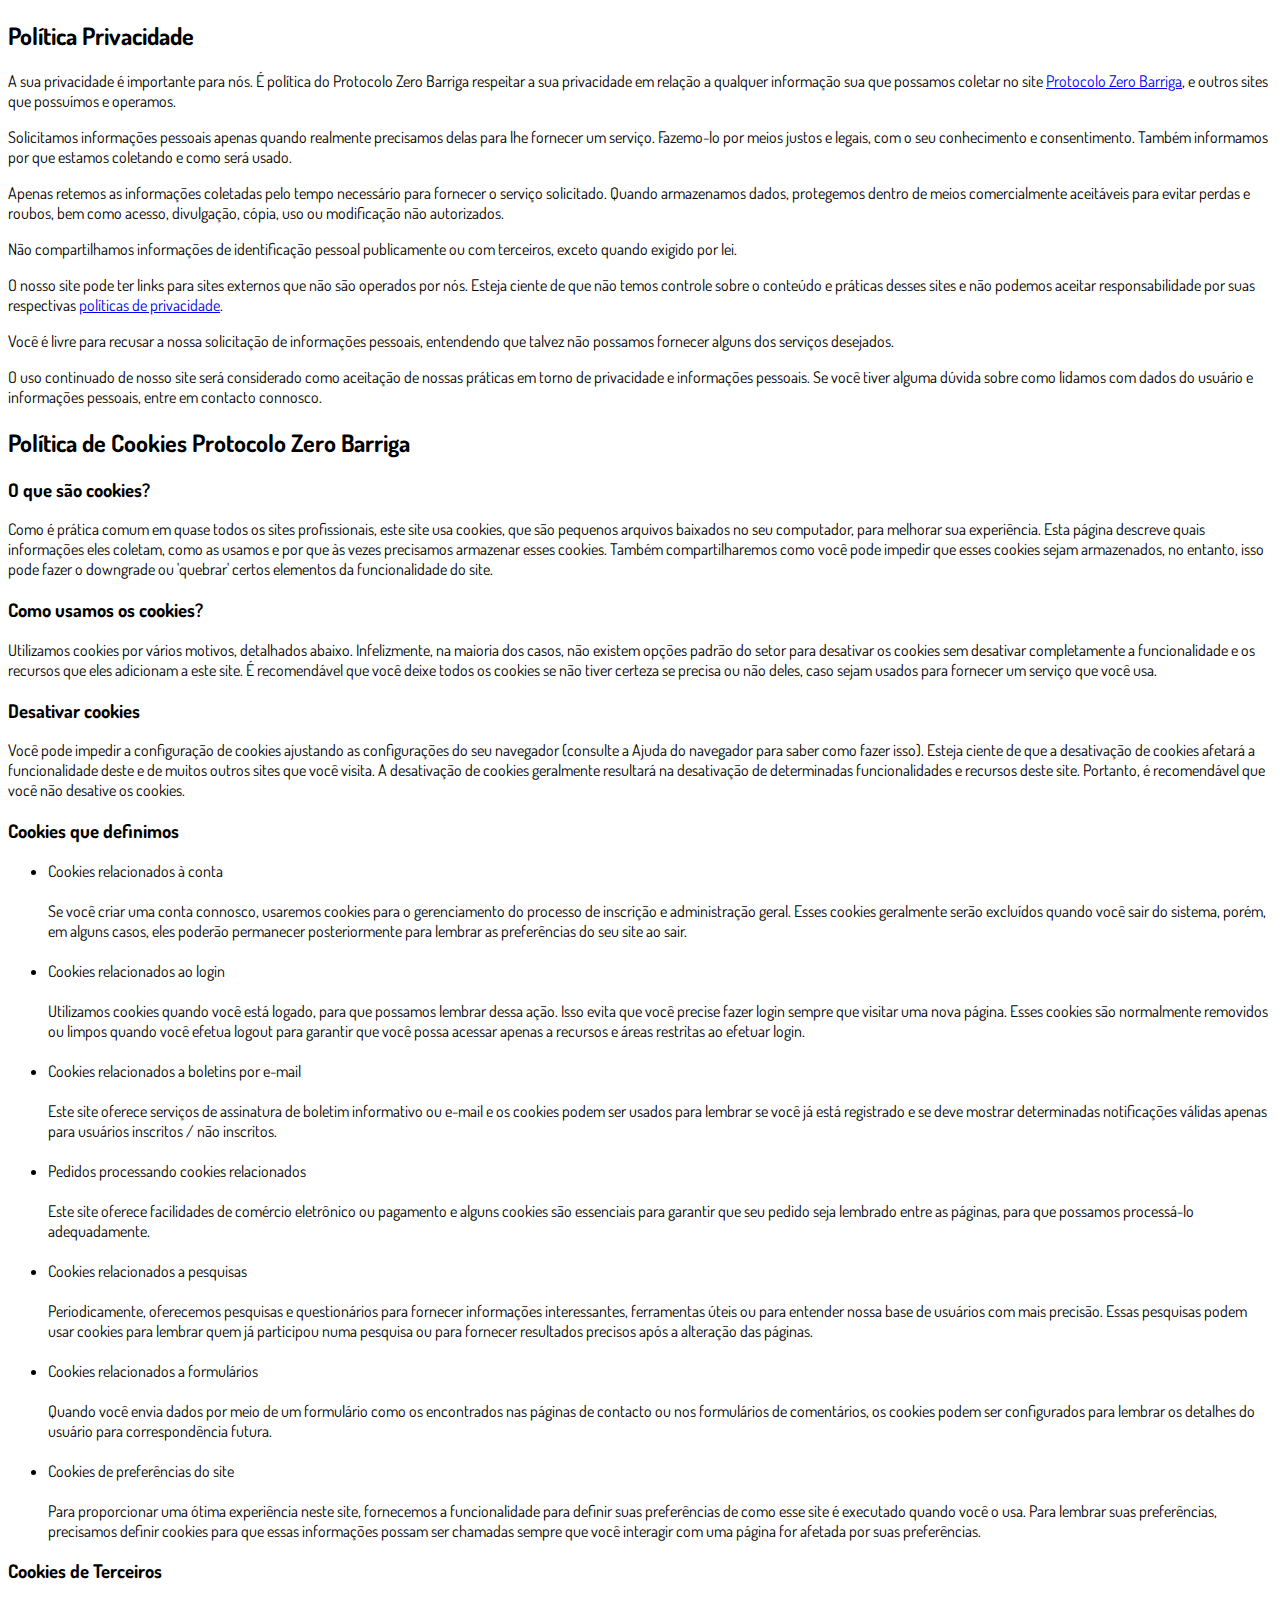
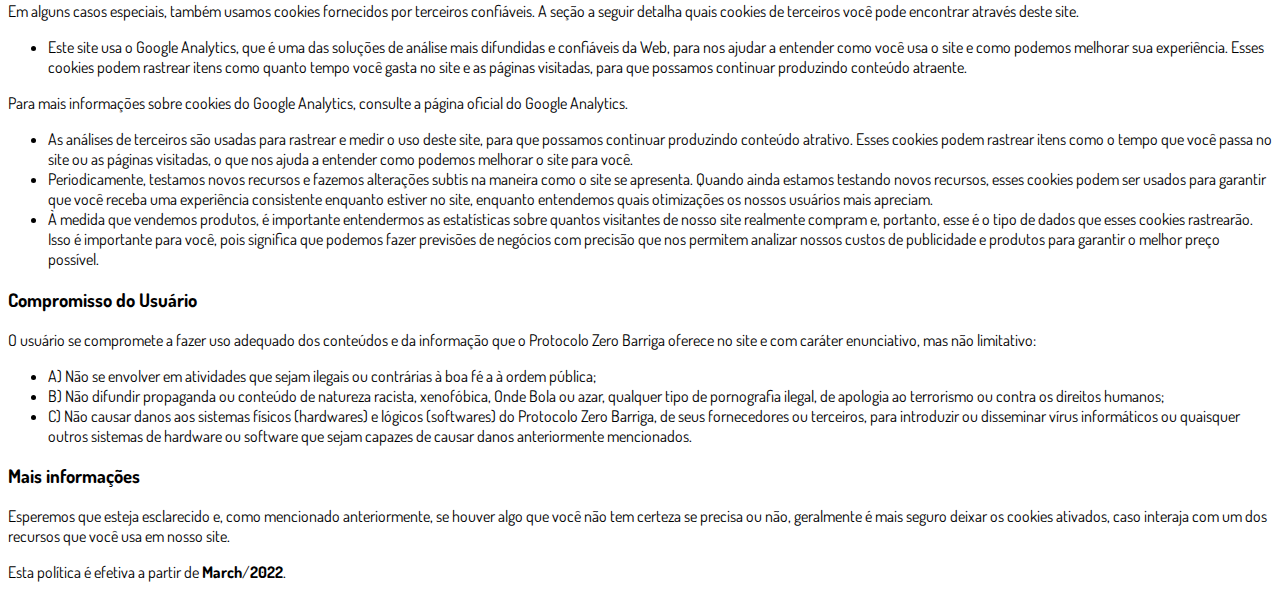
<file: privacidade.html>
<!DOCTYPE html>
<html lang="pt-br">
  <head>
    <meta charset="utf-8">
    <meta name="viewport" content="width=device-width, initial-scale=1, shrink-to-fit=no">

    <link rel="stylesheet" href="https://stackpath.bootstrapcdn.com/bootstrap/4.1.3/css/bootstrap.min.css" integrity="sha384-MCw98/SFnGE8fJT3GXwEOngsV7Zt27NXFoaoApmYm81iuXoPkFOJwJ8ERdknLPMO" crossorigin="anonymous">

    <link rel="preconnect" href="https://fonts.googleapis.com">
    <link rel="preconnect" href="https://fonts.gstatic.com" crossorigin>
    <link href="https://fonts.googleapis.com/css2?family=Dosis:wght@200;300;400;500;600;700;800&display=swap" rel="stylesheet">
    
    <!-- Ícone da Página -->
    <link rel="shortcut icon" type="image/jpg" href="./assets/img/favicon.png">

    <!-- Título da Página -->
    <title>Política de Privacidade | Protocolo Zero Barriga</title>
    
    <style type="text/css">
      body {
        font-family: 'Dosis', sans-serif;
      }
    </style>

  </head>
  <body>
    
    <div class="container py-5">
      <div class="row justify-content-center">
        <div class="col-lg-8">
          <h2>Política Privacidade</h2>                    <p>A sua privacidade é importante para nós. É política do Protocolo Zero Barriga respeitar a sua privacidade em relação a qualquer informação sua que possamos coletar no site <a href="#">Protocolo Zero Barriga</a>, e outros sites que possuímos e operamos.</p>                    <p>Solicitamos informações pessoais apenas quando realmente precisamos delas para lhe fornecer um serviço. Fazemo-lo por meios justos e legais, com o seu conhecimento e consentimento. Também informamos por que estamos coletando e como será usado.                    </p>                    <p>Apenas retemos as informações coletadas pelo tempo necessário para fornecer o serviço solicitado. Quando armazenamos dados, protegemos dentro de meios comercialmente aceitáveis ​​para evitar perdas e roubos, bem como acesso, divulgação, cópia, uso ou                        modificação não autorizados.</p>                    <p>Não compartilhamos informações de identificação pessoal publicamente ou com terceiros, exceto quando exigido por lei.</p>                    <p>O nosso site pode ter links para sites externos que não são operados por nós. Esteja ciente de que não temos controle sobre o conteúdo e práticas desses sites e não podemos aceitar responsabilidade por suas respectivas <a href='https://politicaprivacidade.com' target='_BLANK'>políticas de privacidade</a>.                    </p>                    <p>Você é livre para recusar a nossa solicitação de informações pessoais, entendendo que talvez não possamos fornecer alguns dos serviços desejados.</p>                    <p>O uso continuado de nosso site será considerado como aceitação de nossas práticas em torno de privacidade e informações pessoais. Se você tiver alguma dúvida sobre como lidamos com dados do usuário e informações pessoais, entre em contacto connosco.</p>                    <h2>Política de Cookies Protocolo Zero Barriga</h2>                    <h3>O que são cookies?</h3>                    <p>Como é prática comum em quase todos os sites profissionais, este site usa cookies, que são pequenos arquivos baixados no seu computador, para melhorar sua experiência. Esta página descreve quais informações eles coletam, como as usamos e por que às vezes                        precisamos armazenar esses cookies. Também compartilharemos como você pode impedir que esses cookies sejam armazenados, no entanto, isso pode fazer o downgrade ou 'quebrar' certos elementos da funcionalidade do site.</p>                    <h3>Como usamos os cookies?</h3>                    <p>Utilizamos cookies por vários motivos, detalhados abaixo. Infelizmente, na maioria dos casos, não existem opções padrão do setor para desativar os cookies sem desativar completamente a funcionalidade e os recursos que eles adicionam a este site. É recomendável                        que você deixe todos os cookies se não tiver certeza se precisa ou não deles, caso sejam usados ​​para fornecer um serviço que você usa.</p>                    <h3>Desativar cookies</h3>                    <p>Você pode impedir a configuração de cookies ajustando as configurações do seu navegador (consulte a Ajuda do navegador para saber como fazer isso). Esteja ciente de que a desativação de cookies afetará a funcionalidade deste e de muitos outros sites que                        você visita. A desativação de cookies geralmente resultará na desativação de determinadas funcionalidades e recursos deste site. Portanto, é recomendável que você não desative os cookies.</p>                    <h3>Cookies que definimos</h3>                    <ul>                        <li>                            Cookies relacionados à conta<br><br> Se você criar uma conta connosco, usaremos cookies para o gerenciamento do processo de inscrição e administração geral. Esses cookies geralmente serão excluídos quando você sair do sistema, porém, em alguns                            casos, eles poderão permanecer posteriormente para lembrar as preferências do seu site ao sair.<br><br>                        </li>                        <li>                            Cookies relacionados ao login<br><br> Utilizamos cookies quando você está logado, para que possamos lembrar dessa ação. Isso evita que você precise fazer login sempre que visitar uma nova página. Esses cookies são normalmente removidos ou limpos                            quando você efetua logout para garantir que você possa acessar apenas a recursos e áreas restritas ao efetuar login.<br><br>                        </li>                        <li>                            Cookies relacionados a boletins por e-mail<br><br> Este site oferece serviços de assinatura de boletim informativo ou e-mail e os cookies podem ser usados ​​para lembrar se você já está registrado e se deve mostrar determinadas notificações                            válidas apenas para usuários inscritos / não inscritos.<br><br>                        </li>                        <li>                            Pedidos processando cookies relacionados<br><br> Este site oferece facilidades de comércio eletrônico ou pagamento e alguns cookies são essenciais para garantir que seu pedido seja lembrado entre as páginas, para que possamos processá-lo adequadamente.<br><br>                        </li>                        <li>                            Cookies relacionados a pesquisas<br><br> Periodicamente, oferecemos pesquisas e questionários para fornecer informações interessantes, ferramentas úteis ou para entender nossa base de usuários com mais precisão. Essas pesquisas podem usar cookies                            para lembrar quem já participou numa pesquisa ou para fornecer resultados precisos após a alteração das páginas.<br><br>                        </li>                        <li>                            Cookies relacionados a formulários<br><br> Quando você envia dados por meio de um formulário como os encontrados nas páginas de contacto ou nos formulários de comentários, os cookies podem ser configurados para lembrar os detalhes do usuário                            para correspondência futura.<br><br>                        </li>                        <li>                            Cookies de preferências do site<br><br> Para proporcionar uma ótima experiência neste site, fornecemos a funcionalidade para definir suas preferências de como esse site é executado quando você o usa. Para lembrar suas preferências, precisamos                            definir cookies para que essas informações possam ser chamadas sempre que você interagir com uma página for afetada por suas preferências.<br>                        </li>                    </ul>                    <h3>Cookies de Terceiros</h3>                    <p>Em alguns casos especiais, também usamos cookies fornecidos por terceiros confiáveis. A seção a seguir detalha quais cookies de terceiros você pode encontrar através deste site.</p>                    <ul>                        <li>                            Este site usa o Google Analytics, que é uma das soluções de análise mais difundidas e confiáveis ​​da Web, para nos ajudar a entender como você usa o site e como podemos melhorar sua experiência. Esses cookies podem rastrear itens como quanto tempo                            você gasta no site e as páginas visitadas, para que possamos continuar produzindo conteúdo atraente.                        </li>                    </ul>                    <p>Para mais informações sobre cookies do Google Analytics, consulte a página oficial do Google Analytics.</p>                    <ul>                        <li>                            As análises de terceiros são usadas para rastrear e medir o uso deste site, para que possamos continuar produzindo conteúdo atrativo. Esses cookies podem rastrear itens como o tempo que você passa no site ou as páginas visitadas, o que nos ajuda a entender                            como podemos melhorar o site para você.</li>                        <li>                            Periodicamente, testamos novos recursos e fazemos alterações subtis na maneira como o site se apresenta. Quando ainda estamos testando novos recursos, esses cookies podem ser usados ​​para garantir que você receba uma experiência consistente enquanto                            estiver no site, enquanto entendemos quais otimizações os nossos usuários mais apreciam.</li>                        <li>                            À medida que vendemos produtos, é importante entendermos as estatísticas sobre quantos visitantes de nosso site realmente compram e, portanto, esse é o tipo de dados que esses cookies rastrearão. Isso é importante para você, pois significa que podemos                            fazer previsões de negócios com precisão que nos permitem analizar nossos custos de publicidade e produtos para garantir o melhor preço possível.</li>                                            </ul>                    <h3>Compromisso do Usuário</h3>                                <p>O usuário se compromete a fazer uso adequado dos conteúdos e da informação que o Protocolo Zero Barriga oferece no site e com caráter enunciativo, mas não limitativo:</p>                                        <ul>                        <li>A) Não se envolver em atividades que sejam ilegais ou contrárias à boa fé a à ordem pública;</li>                        <li>B) Não difundir propaganda ou conteúdo de natureza racista, xenofóbica, <a style='color: inherit !important; text-decoration:none !important;' href='https://ondeapostar.pt/onde-da-a-bola/'>Onde Bola</a> ou azar, qualquer tipo de pornografia ilegal, de apologia ao terrorismo ou contra os direitos humanos;</li>                        <li>C) Não causar danos aos sistemas físicos (hardwares) e lógicos (softwares) do Protocolo Zero Barriga, de seus fornecedores ou terceiros, para introduzir ou disseminar vírus informáticos ou quaisquer outros sistemas de hardware ou software que sejam capazes de causar danos anteriormente mencionados.</li>                    </ul>                                        <h3>Mais informações</h3>                    <p>Esperemos que esteja esclarecido e, como mencionado anteriormente, se houver algo que você não tem certeza se precisa ou não, geralmente é mais seguro deixar os cookies ativados, caso interaja com um dos recursos que você usa em nosso site.</p>                    <p>Esta política é efetiva a partir de <strong>March</strong>/<strong>2022</strong>.</p>
        </div>
      </div>
    </div>

    <script src="https://code.jquery.com/jquery-3.3.1.slim.min.js" integrity="sha384-q8i/X+965DzO0rT7abK41JStQIAqVgRVzpbzo5smXKp4YfRvH+8abtTE1Pi6jizo" crossorigin="anonymous"></script>
    <script src="https://cdnjs.cloudflare.com/ajax/libs/popper.js/1.14.3/umd/popper.min.js" integrity="sha384-ZMP7rVo3mIykV+2+9J3UJ46jBk0WLaUAdn689aCwoqbBJiSnjAK/l8WvCWPIPm49" crossorigin="anonymous"></script>
    <script src="https://stackpath.bootstrapcdn.com/bootstrap/4.1.3/js/bootstrap.min.js" integrity="sha384-ChfqqxuZUCnJSK3+MXmPNIyE6ZbWh2IMqE241rYiqJxyMiZ6OW/JmZQ5stwEULTy" crossorigin="anonymous"></script>
  </body>
</html>
</file>
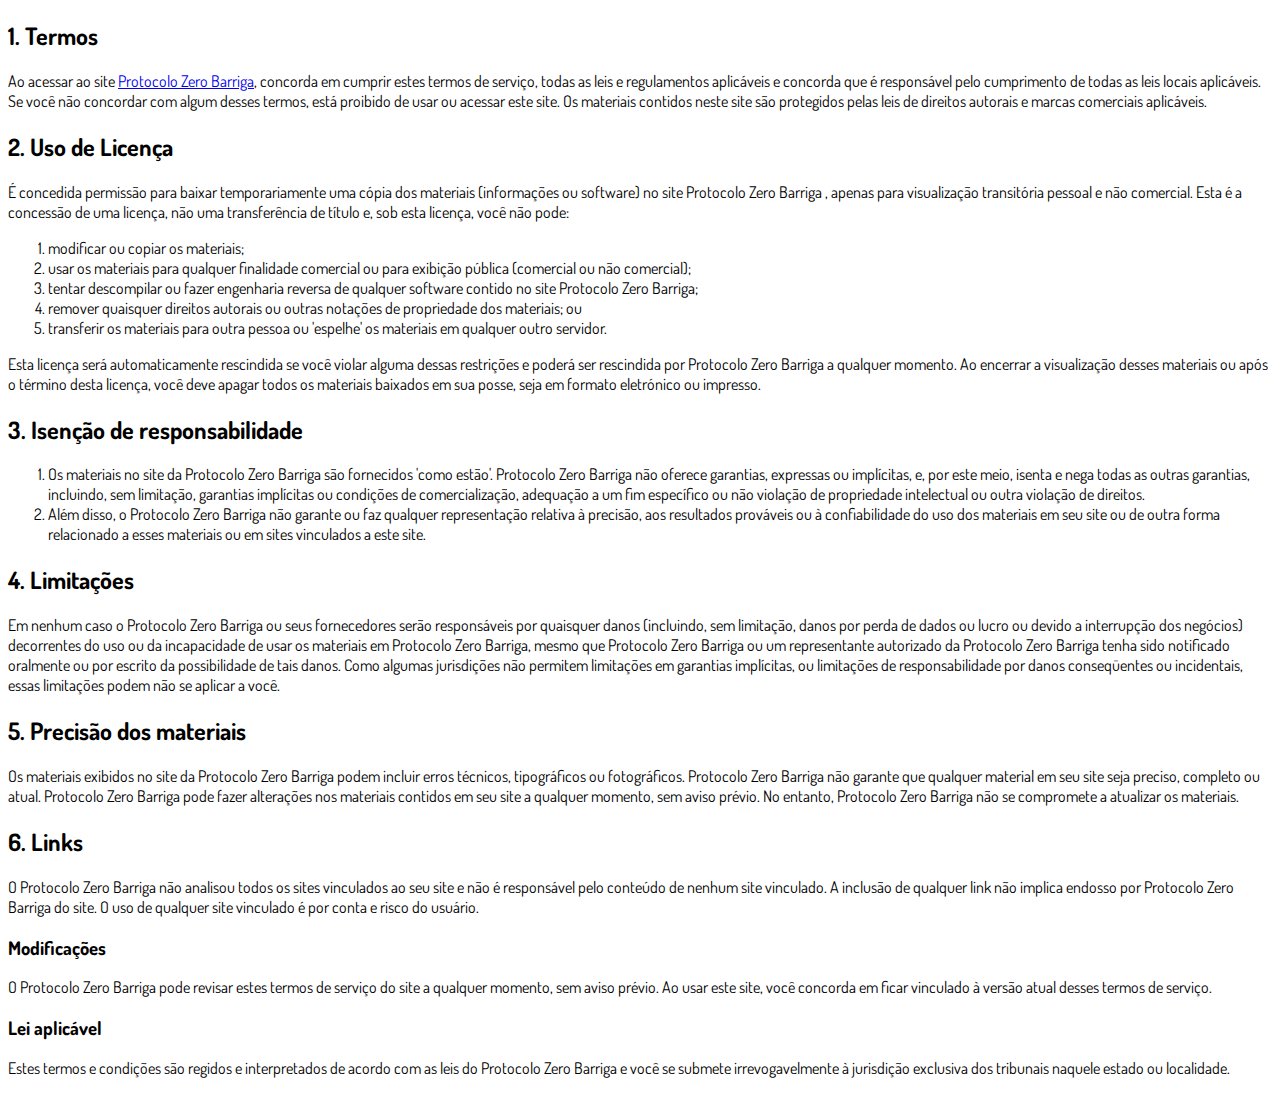
<file: termos.html>
<!DOCTYPE html>
<html lang="pt-br">
  <head>
    <meta charset="utf-8">
    <meta name="viewport" content="width=device-width, initial-scale=1, shrink-to-fit=no">

    <link rel="stylesheet" href="https://stackpath.bootstrapcdn.com/bootstrap/4.1.3/css/bootstrap.min.css" integrity="sha384-MCw98/SFnGE8fJT3GXwEOngsV7Zt27NXFoaoApmYm81iuXoPkFOJwJ8ERdknLPMO" crossorigin="anonymous">

    <link rel="preconnect" href="https://fonts.googleapis.com">
    <link rel="preconnect" href="https://fonts.gstatic.com" crossorigin>
    <link href="https://fonts.googleapis.com/css2?family=Dosis:wght@200;300;400;500;600;700;800&display=swap" rel="stylesheet">
    
    <!-- Ícone da Página -->
    <link rel="shortcut icon" type="image/jpg" href="./assets/img/favicon.png">

    <!-- Título da Página -->
    <title>Termos de Uso | Protocolo Zero Barriga</title>
    
    <style type="text/css">
      body {
        font-family: 'Dosis', sans-serif;
      }
    </style>

  </head>
  <body>
    
    <div class="container py-5">
      <div class="row justify-content-center">
        <div class="col-lg-8">
          <h2>1. Termos</h2>            <p>Ao acessar ao site <a href='#'>Protocolo Zero Barriga</a>, concorda em cumprir estes termos de serviço, todas as leis e regulamentos aplicáveis ​​e concorda que é responsável pelo cumprimento de todas as leis locais aplicáveis. Se você não concordar com algum                desses termos, está proibido de usar ou acessar este site. Os materiais contidos neste site são protegidos pelas leis de direitos autorais e marcas comerciais aplicáveis.</p>            <h2>2. Uso de Licença</h2>            <p>É concedida permissão para baixar temporariamente uma cópia dos materiais (informações ou software) no site Protocolo Zero Barriga , apenas para visualização transitória pessoal e não comercial. Esta é a concessão de uma licença, não uma transferência de título e,                sob esta licença, você não pode: </p>            <ol>            <li>modificar ou copiar os materiais;  </li>            <li>usar os materiais para qualquer finalidade comercial ou para exibição pública (comercial ou não comercial);  </li>            <li>tentar descompilar ou fazer engenharia reversa de qualquer software contido no site Protocolo Zero Barriga;  </li>            <li>remover quaisquer direitos autorais ou outras notações de propriedade dos materiais; ou  </li>            <li>transferir os materiais para outra pessoa ou 'espelhe' os materiais em qualquer outro servidor.</li>            </ol>            <p>Esta licença será automaticamente rescindida se você violar alguma dessas restrições e poderá ser rescindida por Protocolo Zero Barriga a qualquer momento. Ao encerrar a visualização desses materiais ou após o término desta licença, você deve apagar todos os materiais                baixados em sua posse, seja em formato eletrónico ou impresso.</p>            <h2>3. Isenção de responsabilidade</h2>            <ol>            <li>Os materiais no site da Protocolo Zero Barriga são fornecidos 'como estão'. Protocolo Zero Barriga não oferece garantias, expressas ou implícitas, e, por este meio, isenta e nega todas as outras garantias, incluindo, sem limitação, garantias implícitas ou condições de comercialização,            adequação a um fim específico ou não violação de propriedade intelectual ou outra violação de direitos. </li>            <li>Além disso, o Protocolo Zero Barriga não garante ou faz qualquer representação relativa à precisão, aos resultados prováveis ​​ou à confiabilidade do uso dos            materiais em seu site ou de outra forma relacionado a esses materiais ou em sites vinculados a este site.</li>            </ol>            <h2>4. Limitações</h2>            <p>Em nenhum caso o Protocolo Zero Barriga ou seus fornecedores serão responsáveis ​​por quaisquer danos (incluindo, sem limitação, danos por perda de dados ou lucro ou devido a interrupção dos negócios) decorrentes do uso ou da incapacidade de usar os materiais em Protocolo Zero Barriga,                mesmo que Protocolo Zero Barriga ou um representante autorizado da Protocolo Zero Barriga tenha sido notificado oralmente ou por escrito da possibilidade de tais danos. Como algumas jurisdições não permitem limitações em garantias implícitas, ou limitações de responsabilidade                por danos conseqüentes ou incidentais, essas limitações podem não se aplicar a você.</p>            <h2>5. Precisão dos materiais</h2>            <p>Os materiais exibidos no site da Protocolo Zero Barriga podem incluir erros técnicos, tipográficos ou fotográficos. Protocolo Zero Barriga não garante que qualquer material em seu site seja preciso, completo ou atual. Protocolo Zero Barriga pode fazer alterações nos materiais contidos em seu                site a qualquer momento, sem aviso prévio. No entanto, Protocolo Zero Barriga não se compromete a atualizar os materiais.</p>            <h2>6. Links</h2>            <p>O Protocolo Zero Barriga não analisou todos os sites vinculados ao seu site e não é responsável pelo conteúdo de nenhum site vinculado. A inclusão de qualquer link não implica endosso por Protocolo Zero Barriga do site. O uso de qualquer site vinculado é por conta e risco do usuário.</p>            </p>            <h3>Modificações</h3>            <p>O Protocolo Zero Barriga pode revisar estes termos de serviço do site a qualquer momento, sem aviso prévio. Ao usar este site, você concorda em ficar vinculado à versão atual desses termos de serviço.</p>            <h3>Lei aplicável</h3>            <p>Estes termos e condições são regidos e interpretados de acordo com as leis do Protocolo Zero Barriga e você se submete irrevogavelmente à jurisdição exclusiva dos tribunais naquele estado ou localidade.</p>
        </div>
      </div>
    </div>

    <script src="https://code.jquery.com/jquery-3.3.1.slim.min.js" integrity="sha384-q8i/X+965DzO0rT7abK41JStQIAqVgRVzpbzo5smXKp4YfRvH+8abtTE1Pi6jizo" crossorigin="anonymous"></script>
    <script src="https://cdnjs.cloudflare.com/ajax/libs/popper.js/1.14.3/umd/popper.min.js" integrity="sha384-ZMP7rVo3mIykV+2+9J3UJ46jBk0WLaUAdn689aCwoqbBJiSnjAK/l8WvCWPIPm49" crossorigin="anonymous"></script>
    <script src="https://stackpath.bootstrapcdn.com/bootstrap/4.1.3/js/bootstrap.min.js" integrity="sha384-ChfqqxuZUCnJSK3+MXmPNIyE6ZbWh2IMqE241rYiqJxyMiZ6OW/JmZQ5stwEULTy" crossorigin="anonymous"></script>
  </body>
</html>
</file>
<file: css/style.css>
@charset "UTF-8";
/* CSS Document */

/* Reset */
@import url('https://fonts.googleapis.com/css2?family=Montserrat:ital,wght@0,100;0,200;0,300;0,400;0,500;0,600;0,700;0,800;0,900;1,100;1,200;1,300;1,400;1,500;1,600;1,700;1,800;1,900&display=swap');
body,html {
	font-family: 'Montserrat', sans-serif !important;
}
/* Reset */

/* Header */
header.header {
    background: #ffffff;
    padding: 30px 0;
}
img.logo {
    clear: both;
    display: block;
    width: 200px;
    margin: 0 auto;
}
/* Header */

/* Principal */
section.principal {
	padding: 40px 0;
	background: #58504D;
}
section.principal h1 {
	color: #ffffff;
	font-size: 30px;
	font-weight: 800;
	text-align:center;
}
section.principal h2 {
	color: #ffffff;
	font-size: 18px;
	font-weight: 800;
	margin: 0 0 10px 0;
	text-align:center;
	padding:0 0 24px;
}

section.principal p {
	color: #ffffff;
	font-size: 15px;
	font-weight: 700;
	margin: 5px 0;
	line-height: 1.0;
}
a.cta {
	background: #00AC69;
	clear: both;
	display: block;
	padding: 20px 0;
	text-align: center;
	text-decoration: none;
	color: #ffffff;
	font-size: 20px;
	font-weight: 500;
	width: 90%;
	margin: 30px 60px 10px auto;
	border-radius: 15px 15px 15px 15px;
	-moz-border-radius: 15px 15px 15px 15px;
	-webkit-border-radius: 15px 15px 15px 15px;	
}
a.cta:hover {
	color: #ffffff;
	background: #048251;
}
section.principal span {
	clear: both;
	display: block;
	text-align: center;
	color: #ffffff;
	margin-right:50px
}
img.potes-principal {
    clear: both;
    display: block;
    width: 100%;
    margin: 30px 0;
}
.pulsar {
    animation-name: pulse;
    -webkit-animation-name: pulse;
    animation-duration: 1.5s;
    -webkit-animation-duration: 1.5s;
    animation-iteration-count: infinite;
    -webkit-animation-iteration-count: infinite;
}
@keyframes pulse{
0%,100%{transform:scale(.9);opacity:.9;}
50%{transform:scale(1);opacity:1;}
}
@-webkit-keyframes pulse{
0%,100%{-webkit-transform:scale(.95);opacity:.7}
50%{-webkit-transform:scale(1);opacity:1}
}
@-webkit-keyframes bounce {
    from { }
    to { -webkit-transform: translateY(-10px); }
}
@-moz-keyframes bounce { 
    from { }
    to { -moz-transform: translateY(-10px); }
}
@-ms-keyframes bounce { 
    from { }
    to { -ms-transform: translateY(-10px); }
}
@-o-keyframes bounce { 
    from { }
    to { -o-transform: translateY(-10px); }
}
@keyframes bounce { 
    from { }
    to { transform: translateY(-10px); }
}
.bounce {
	-webkit-animation: bounce .4s ease infinite alternate;
	-moz-animation: bounce .4s ease infinite alternate;
	-ms-animation: bounce .4s ease infinite alternate;
	-o-animation: bounce .4s ease infinite alternate;
	animation: bounce .4s ease infinite alternate;
}
/* Principal */

/* Veja o poder */
section.poder {
	padding: 40px 0;
}
img.chegamos-br{
	clear: both;
	display: block;
	width:50%;
	margin:auto;
}
section.poder h1 {
	color: #000000;
	font-size: 35px;
	font-weight: 800;
	text-align: center;
	margin: 30px 0 40px 0;
}
.poder-item {
	margin-bottom: 50px;
}
img.icon-poder {
    clear: both;
    display: block;
    width: 40%;
    margin: 0 auto 10px auto;
}
section.poder h2 {
	color: #000000;
	font-size: 17px;
	font-weight: 700;
	text-align: center;
	margin: 0 0 15px 0;
}
section.poder p {
	text-align: center;
	font-size: 14px;
	color: #000000;
}
a.cta-poder {
	width: 45%;
	margin:  0 auto 15px auto;
}
img.garantia-poder{
	clear: both;
    display: block;
    width: 25%;
    margin: 0 auto 10px auto;
}
section.poder span {
	clear: both;
	display: block;
	text-align: center;
	color: #000000;
}
/* Veja o poder */

/* Antes e Depois */
section.antes-depois {
	padding: 40px 0;
	background: #58504D;
}
section.antes-depois h1 {
	color: #ffffff;
	font-size: 35px;
	font-weight: 800;
	text-align: center;
	margin: 0 0 20px 0;
}
section.antes-depois h2 {
	color: #ffffff;
	font-size: 20px;
	font-weight: 700;
	text-align: center;
	margin: 0 0 60px 0;
}
img.antes-depois {
    width: 90%;
	margin-left:50px;
	border-radius: 15px 15px 15px 15px;
	-moz-border-radius: 15px 15px 15px 15px;
	-webkit-border-radius: 15px 15px 15px 15px;	
}
section.antes-depois h3 {
	color: #ffffff;
	font-size: 20px;
	font-weight: 700;
}
section.antes-depois span {
	clear: both;
	display: block;
	text-align: center;
	color: #ffffff;
	margin-right:40px;
}
/* Antes e Depois */

/* Fórmula */
section.formula {
	padding: 40px 0;
}
section.formula  h1 {
	color: #000000;
	font-size: 35px;
	font-weight: 800;
	text-align: center;
	margin: 0 0 20px 0;
}
img.frasco-formula {
    clear: both;
    display: block;
    width: 90%;
    margin: auto;
}
section.formula p {
    text-align: center;
    font-size: 14px;
    line-height: 1.3;
}
a.cta-formula {
    width: 40%;
    margin: 50px auto 0 auto;
}
section.formula  h2 {
	color: #000000;
	font-size: 20px;
	font-weight: 800;
	text-align: center;
	margin: 0 0 15px 0;
}
section.formula span {
	clear: both;
	display: block;
	text-align: center;
	color: #000000;
	margin: 15px auto 0 auto;
}
img.icon-formula {
    clear: both;
    display: block;
    width: 50%;
    margin: 10px auto 0 auto;
}
section.formula h3 {
    text-align: center;
    font-size: 16px;
    line-height: 1.7;
	margin:30px;
}
/* Fórmula */

/* Resultados */
section.resultados {
    padding: 40px 0;
    background: #58504D;
}
section.resultados h1 {
    color: #ffffff;
    font-size: 35px;
    font-weight: 800;
    text-align: center;
    margin: 0 0 10px 0;
}
section.resultados h2 {
    color: #ffffff;
    font-size: 30px;
    font-weight: 800;
    text-align: center;
    margin: 0 0 20px 0;
}
section.resultados h3 {
    color: #ffffff;
    font-size: 20px;
    font-weight: 700;
    text-align: center;
    margin: 0 0 20px 0;
}
a.cta-resultados {
    width: 40%;
    margin: 50px auto 0 auto;
}
section.resultados span {
	clear: both;
	display: block;
	text-align: center;
	color: #ffffff;
	margin: 15px auto 0 auto;
}
img.foto-resultado {
    clear: both;
    display: block;
    width: 85%;
    margin: 20px auto;
}
/* Resultados */

/* Garantia */
section.garantia {
	padding: 40px 0;
}
section.garantia h1 {
    color: #000000;
    font-size: 35px;
    font-weight: 800;
    text-align: center;
    margin: 0 0 10px 0;
}
img.selo-garantia {
    clear: both;
    display: block;
    width: 30%;
    margin: auto;
}
section.garantia {
	text-align: center;
}
a.cta-garantia {
    width: 40%;
    margin: 50px auto 0 auto;
}
section.garantia span {
	clear: both;
	display: block;
	text-align: center;
	color: #000000;
	margin: 15px auto 0 auto;
}
/* Garantia */

/* Oferta */
section.oferta {
    padding: 40px 0;
    background: #38302e;
}
section.oferta h1 {
    color: #ffffff;
    font-size: 35px;
    font-weight: 800;
    text-align: center;
    margin: 0 0 20px 0;
}
section.oferta h2 {
    color: #ffffff;
    font-size: 30px;
    font-weight: 700;
    text-align: center;
    margin: 0 0 20px 0;
}
section.oferta p {
    color: #ffffff;
    font-size: 18px;
    font-weight: 700;
    text-align: center;
    margin: 0 0 50px 0;
}
img.faixa-oferta {
    clear: both;
    display: block;
    width: 60%;
    margin: 0 auto 30px auto;
}
/* Oferta */

/* FAQ */
section.faq {
    padding: 40px 0;
}
section.faq h1 {
    color: #000000;
    font-size: 35px;
    font-weight: 800;
    text-align: center;
    margin: 0 0 30px 0;
}
.faq-item {
    clear: both;
    display: block;
    overflow: hidden;
	margin: 0 0 10px 0;
}
.accordion {
  cursor: pointer;
  width: 100%;
  text-align: left;
  outline: none;
  font-size: 16px;
  transition: 0.4s;
	border: none;
	position: relative;
    color: #000000;
    text-decoration: none;
    text-transform: uppercase;
    font-weight: 700;
    clear: both;
    display: block;
    padding: 20px 20px 30px 20px;
    background: #c1c1c1;
    -webkit-transition: all .4s linear;
    -moz-transition: all .4s linear;
    transition: all .4s linear;
}
button.accordion svg {
    margin-top: -5px;
}
.panel {
    padding: 0 25px;
    background: #fafafa;
    color: #000000;
    max-height: 0;
    margin-top: -12px;
    overflow: hidden;
    transition: max-height 0.2s ease-out;
}
.panel p {
    margin: 25px 0;
}
/* FAQ */

/* WhatsApp */
section.whatsapp {
    padding: 40px 0;
    background: #58504D;
}
section.whatsapp h1 {
    color: #ffffff;
    font-size: 35px;
    font-weight: 800;
    text-align: center;
    margin: 0 0 20px 0;
}
img.icon-wpp {
    clear: both;
    display: block;
    width: 8%;
    margin: 0 auto 20px auto;
}
section.whatsapp p {
	text-align: center;
	color: #ffffff;
}
a.cta-whatsapp {
    width: 40%;
    margin: 30px auto 0 auto;
}
section.whatsapp span {
	clear: both;
	display: block;
	text-align: center;
	color: #ffffff;
	margin: 15px auto 0 auto;
}
/* WhatsApp */

/* Footer */
footer.footer {
	padding: 50px 0;
}
img.logo-ft {
    clear: both;
    display: block;
	width: 80%;
    margin: 0 auto 30px auto;
}
img.nao-testado-animais {
    clear: both;
    display: block;
	width: 80%;
    margin: 0 auto;
}
footer.footer h1 {
	clear: both;
	display: block;
	font-size: 20px;
	font-weight: 700;
	color: #000000;
	margin: 0 0 10px 0;
}
a.link-ft {
    clear: both;
    display: block;
    margin: 0 0 10px 0;
	color:#000000;
	text-decoration: none
}
img.formas-pagamento {
	clear: both;
	display: block;
	width: 80%;
}
img.compra-segura {
	clear: both;
	display: block;
	width: 80%;
}
/* Footer */

/* Responsivo */
@media (max-width: 800px) {
	img.logo {
		width: 150px;
	}
	/* Principal */
	section.principal, section.poder {
		padding: 20px 0;
	}
	section.principal h1 {
		font-size: 26px;
	}
	section.principal h2 {
		font-size: 18px;
	}
	section.principal p {
		font-size: 15px;
	}
	a.cta {
		width: 100%;
		font-size: 16px;
		padding: 15px;
	}
	section.principal span {
		font-size: 11px;
		margin:auto;
	}
	/* Principal */
	
	/* Poder */
	img.chegamos-br{
	width: 100%;
	margin: 0 0 20px;
	}
	img.icon-poder{
		width:40%;
	}
	section.poder h1 {
		font-size: 26px;
		margin: 0 0 30px 0;
	}
	section.poder span {
		font-size: 14px;
	}
	section.poder p{
		margin:0 auto -30px;
	}
	/* Poder */
	
	/* Antes e Depois */
	section.antes-depois {
		padding: 40px 0;
	}
	section.antes-depois h1 {
		font-size: 26px;
	}
	section.antes-depois h3 {
		font-size: 15px;
		margin: 20px 0;
	}
	section.antes-depois span {
		font-size: 14px;
		margin:auto;
	}
	img.antes-depois {
	margin: auto;
	width:100%;
	}
	a.cta-poder {
		margin:50px auto 10px;
	}
	/* Antes e Depois */
	
	/* Fórmula */
	section.formula {
		padding: 50px 0;
	}
	section.formula h1 {
		font-size: 26px;
	}
	img.frasco-formula {
		margin: 0 auto 30px auto;
	}
	section.formula p {
		font-size: 16px;
	}
	section.formula span {
		font-size: 14px;
	}
	/* Fórmula */
	
	/* Resultados */
	section.resultados {
		padding: 40px 0;
	}
	section.resultados h1 {
		font-size: 22px;
	}
	section.resultados h2 {
		font-size: 20px;
	}
	section.resultados h3 {
		font-size: 18px;
		margin: 0 0 30px 0;
	}
	img.foto-resultado {
		margin: 10px auto;
	}
	section.resultados span {
		font-size: 14px;
	}
	/* Resultados */
	
	/* Garantia */
	section.garantia {
		padding: 50px 0;
	}
	section.garantia h1 {
		font-size: 22px;
	}
	img.selo-garantia {
		width: 50%;
		margin: 0 auto 20px auto;
	}
	section.garantia span {
		font-size: 14px;
	}
	/* Garantia */
	
	/* Oferta */
	section.oferta {
		padding: 50px 0;
	}
	section.oferta h1 {
		font-size: 22px;
	}
	section.oferta h2 {
		font-size: 20px;
	}
	img.faixa-oferta {
		width: 100%;
	}
	img.banner-oferta {
		clear: both;
		display: block;
		width: 80%;
		margin: 0 auto 30px auto;
	}	
	/* Oferta */
	
	/* Faq */
	section.faq {
		padding: 50px 0;
	}
	section.faq h1 {
		font-size: 22px;
		margin: 0 0 30px 0;
	}
	/* Faq */
	
	/* Whatsapp */
	section.whatsapp {
		padding: 50px 0;
	}
	img.icon-wpp {
		width: 20%;
		margin: 0 auto 30px auto;
	}
	section.whatsapp h1 {
		font-size: 22px;
	}
	section.whatsapp span {
		font-size: 14px;
	}
	/* Whatsapp */
	
	/* Rodapé */
	img.logo-ft {
		width: 50%;
	}
	img.nao-testado-animais {
		width: 50%;
		margin-bottom: 30px;
	}
	footer.footer h1 {
		text-align: center;
	}
	a.link-ft {
		clear: both;
		display: block;
		text-align: center;
		margin: 0 auto 20px 0;
	}
	img.formas-pagamento {
		clear: both;
		display: block;
		width: 50%;
		margin: 30px auto;
	}
	img.compra-segura {
		width: 50%;
		margin: 0 auto;
	}
	img.correios {
		width: 50%;
		margin: 0 auto 20px;
	}	
	/* Rodapé */
}
/* Responsivo */
</file>
<file: aviso/style.css>
/* Reset */
@import url('https://fonts.googleapis.com/css2?family=Montserrat:ital,wght@0,100;0,200;0,300;0,400;0,500;0,600;0,700;0,800;0,900;1,100;1,200;1,300;1,400;1,500;1,600;1,700;1,800;1,900&display=swap');
body, html { font-family: 'Montserrat', sans-serif; }
.menu-off-page-obg .header {
    display: none !important;
}
/* Reset */

/* Principal */
section.principal {
	background: #ffffff url(img/bg-top.png) no-repeat;
	padding: 50px 0 0 0;
}
section.principal h1 {
	color: #ffffff;
    text-align: center;
    font-size: 50px;
    font-weight: 900;
    margin: 0 auto 30px auto;
}
section.principal h1 span {
    font-weight: 400;
    margin-top: 10px;
    clear: both;
    display: block;
}
section.principal p {
	color: #ffffff;
    text-align: center;
    margin: 0 auto 50px auto;
    font-size: 18px;
    line-height: 1.8;
}
section.principal p span {
    font-weight: 900;
}
.bnf-col-1 {
    margin: 145px 30px 0 0;
}
.bnf-col-2 {
    margin: 145px 0 0 30px;
}
.bnf-1, .bnf-2, .bnf-3, .bnf-4, .bnf-5, .bnf-6 {
    clear: both;
    display: block;
    width: 100%;
    overflow: hidden;
    margin: 0 auto 20px auto;
}
.bnf-1 img, .bnf-2 img, .bnf-3 img {
    height: 52px;
    width: 52px;
    float: right;
    margin-left: 10px;
}
.bnf-4 img, .bnf-5 img, .bnf-6 img {
    height: 52px;
    width: 52px;
    float: left;
    margin-right: 10px;
}
.bnf-1 h2, .bnf-2 h2, .bnf-3 h2 {
	color: #ffffff;
    float: right;
    font-size: 20px;
    margin: 5px auto;
    text-align: right;
}
.bnf-4 h2, .bnf-5 h2, .bnf-6 h2 {
	color: #ffffff;
    float: left;
    font-size: 20px;
    margin: 5px auto;
    text-align: left;
}
.bnf-1 h2 span, .bnf-2 h2 span, .bnf-3 h2 span, .bnf-4 h2 span, .bnf-5 h2 span, .bnf-6 h2 span {
    font-weight: 900;
}
@-webkit-keyframes bounce {
    from { }
    to { -webkit-transform: translateY(-7px); }
}
@-moz-keyframes bounce { 
    from { }
    to { -moz-transform: translateY(-7px); }
}
@-ms-keyframes bounce { 
    from { }
    to { -ms-transform: translateY(-7px); }
}
@-o-keyframes bounce { 
    from { }
    to { -o-transform: translateY(-7px); }
}
@keyframes bounce { 
    from { }
    to { transform: translateY(-7px); }
}
.bounce {
	-webkit-animation: bounce .7s ease infinite alternate;
	-moz-animation: bounce .7s ease infinite alternate;
	-ms-animation: bounce .7s ease infinite alternate;
	-o-animation: bounce .7s ease infinite alternate;
	animation: bounce .7s ease infinite alternate;
}
a.cta {
    background: #4dd24d;
    color: #ffffff;
    text-decoration: none;
    text-transform: uppercase;
    font-weight: 600;
    font-size: 24px;
    padding: 25px 0;
    clear: both;
    display: block;
    text-align: center;
    margin: 50px auto 20px auto;
    width: 30%;
	cursor: pointer;
    border-radius: 20px 20px 20px 20px;
    -moz-border-radius: 20px 20px 20px 20px;
    -webkit-border-radius: 20px 20px 20px 20px;
}
img.pagamento {
    clear: both;
    display: block;
    margin: 20px auto;
    width: 450px;
    opacity: 0.4;
    filter: brightness(100%) contrast(100%) saturate(0%) blur(0px) hue-rotate(0deg);
}
.pulsar {
    animation-name: pulse;
    -webkit-animation-name: pulse;
    animation-duration: 1.5s;
    -webkit-animation-duration: 1.5s;
    animation-iteration-count: infinite;
    -webkit-animation-iteration-count: infinite;
}
@keyframes pulse{
0%,100%{transform:scale(.9);opacity:.9;}
50%{transform:scale(1);opacity:1;}
}
@-webkit-keyframes pulse{
0%,100%{-webkit-transform:scale(.95);opacity:.7}
50%{-webkit-transform:scale(1);opacity:1}
}
/* Principal */

/* Como funciona */
section.comofunciona {
    padding: 50px 0;
}
a.cta.cta-comofunciona {
    width: 55%;
    margin: 30px auto 20px auto;
}
section.comofunciona h1 {
    font-size: 38px;
    margin: 30px auto 35px auto;
    font-weight: 500;
}
section.comofunciona h1 span {
	color: #009d5a;
    font-weight: 900;
}
section.comofunciona p {
    margin: 0 auto 15px auto;
    font-size: 16px;
}
section.comofunciona p span, section.comofunciona p b {
	color: #009d5a;
    font-weight: 800;
}
svg#wavecomofunciona {
    fill: #ffffff;
    background: #ebebeb;
    width: 100%;
    height: 120px;
	margin-bottom: -5px;
}
/* Como funciona */

/* BenefÃ­cios */
section.beneficios {
    background: #ebebeb;
	padding: 30px 0 50px 0;
}
section.beneficios h1 {
	text-align: center;
	text-transform: uppercase;
    font-size: 38px;
    margin: 30px auto 35px auto;
    font-weight: 500;
}
section.beneficios h1 span {
	color: #009d5a;
    font-weight: 900;
}
section.beneficios h2 {
    text-align: center;
    font-size: 18px;
    margin: 0 auto 35px auto;
}
.bnfp-col-1 img, .bnfp-col-2 img {
    width: 65px;
	height: 58px;
    float: left;
    margin-right: 20px;
}
.content-bnfp-1, .content-bnfp-2, .content-bnfp-3, .content-bnfp-4 {
	float: left;
}
.bnfp-1, .bnfp-2, .bnfp-3, .bnfp-4 {
    clear: both;
    display: flex;
    overflow: hidden;
}
.bnfp-col-1 h3, .bnfp-col-2 h4 {
    font-weight: 800;
    margin: 10px 0;
    font-size: 18px;
    color: #009d5a;
}
.bnfp-1, .bnfp-3 {
    margin-bottom: 25px;
}
img.capsula {
    width: 100px;
    clear: both;
    display: block;
    margin: auto;
}
.spiner {
	width: 25%;
    left: 37.5%;
    margin-top: -1.5%;
    position: absolute;
    -webkit-animation: spin 9.0s linear infinite;
    -moz-animation: spin 9.0s linear infinite;
    animation: spin 9.0s linear infinite;
    opacity: 0.3 !important;
}
@-moz-keyframes spin { 100% { -moz-transform: rotate(360deg); } }
@-webkit-keyframes spin { 100% { -webkit-transform: rotate(360deg); } }
@keyframes spin { 100% { -webkit-transform: rotate(360deg); transform:rotate(360deg); } }
svg#wavebeneficios {
    fill: #ebebeb;
    background: #41105D;
    width: 100%;
    height: 120px;
    margin-bottom: -5px;
}
/* BenefÃ­cios */

/* Completo e AvanÃ§ado */
section.completoavancado {
    background: #41105D;
	padding: 30px 0 20px 0;
}
section.completoavancado .copy h1 {
    color: #ffffff;
    text-align: center;
    font-size: 50px;
    font-weight: 700;
	text-transform: uppercase;
    margin: 0 auto 35px auto;
}
section.completoavancado .copy h1 span {
    display: block;
    font-weight: 900;
    color: transparent;
    -webkit-text-stroke: 1.5px #FFF;
}
section.completoavancado .copy p {
	text-align: center;
	color: #ffffff;
	font-size: 16px;
	margin: 0 auto 50px auto;
}
.ingrediente-item-1, .ingrediente-item-2, .ingrediente-item-3, .ingrediente-item-4, .ingrediente-item-5, .ingrediente-item-6 {
    clear: both;
    display: flex;
	margin-bottom: 35px;
}
img.formula1, img.formula2, img.formula3, img.formula4, img.formula5, img.formula6 {
    width: 100px;
    height: 100%;
    float: left;
    margin-right: 15px;
}
.content-ingrediente {
    float: left;
}
.ingredientes-col-1 h2, .ingredientes-col-2 h2 {
    font-size: 18px;
    color: #033922;
    font-weight: 800;
    margin: 0 auto 10px auto;
}
.ingredientes-col-1 p, .ingredientes-col-2 p {
    color: #ffffff;
    text-align: left;
    margin: 0;
}
svg#wavecompletoavancado {
    fill: #009d5a;
    background: #ffffff;
    width: 100%;
    height: 120px;
    margin-bottom: -5px;
}
/* Completo e AvanÃ§ado */

/* Testado e Aprovado */
section.testadoaprovado {
    background: #ffffff;
	padding: 30px 0 30px 0;
}
a.cta.cta-testadoaprovado {
    width: 55%;
    margin: 30px auto 20px auto;
}
section.testadoaprovado h1 {
    font-size: 38px;
    margin: 30px auto 35px auto;
    font-weight: 500;
}
section.testadoaprovado h1 span {
	color: #009d5a;
    font-weight: 900;
}
section.testadoaprovado p {
    margin: 0 auto 15px auto;
    font-size: 16px;
}
section.testadoaprovado p span, section.testadoaprovado p b {
	color: #009d5a;
    font-weight: 800;
}
/* Testado e Aprovado */

/* Depoimentos */
section.depoimentos {
    background: #e9ebee;
	padding: 50px 0 50px 0;
}
section.depoimentos h1 {
	text-align: center;
	text-transform: uppercase;
    font-size: 38px;
    margin: 30px auto 35px auto;
    font-weight: 500;
}
section.depoimentos h1 span {
	color: #009d5a;
    font-weight: 900;
}
img.depo1, img.depo2, img.depo3 {
    width: 285px;
    clear: both;
    display: block;
    margin: auto;
}
/* Depoimentos */

/* Oferta */
section.oferta {
    background: #41105D;
	padding: 50px 0 50px 0;
}
section.oferta h1 {
    text-align: center;
    text-transform: uppercase;
    font-size: 40px;
    margin: 30px auto 35px auto;
    font-weight: 600;
	color: #ffffff;
}
section.oferta h1 span {
	color: #4dd24d;
    font-weight: 900;
}
section.oferta p {
    text-align: center;
    color: #ffffff;
    font-size: 18px;
    margin: 0 auto 50px auto;
}
svg#waveoferta {
    fill: #41105D;
    background: #ffffff;
    width: 100%;
    height: 120px;
    margin-bottom: -5px;
}
img.oferta1, img.oferta5 {
    clear: both;
    display: block;
    margin: 30px auto 0 auto;
    width: 300px;
}
img.oferta3 {
    clear: both;
    display: block;
    margin: auto;
    width: 330px;
}
a.cta.cta-oferta1, a.cta.cta-oferta5 {
    width: 70%;
    font-size: 18px;
    position: relative;
    padding: 20px 0;
    margin: -128px auto 55px auto;
}
a.cta.cta-oferta3 {
    width: 70%;
    font-size: 18px;
    position: relative;
    padding: 20px 0;
    margin: -138px auto 60px auto;
}
a.cta-ckt {
	display: block;
	clear: both;
	overflow: hidden;
	cursor: pointer
}
/* Oferta */

/* Comprar pela Internet */
section.comprarinternet {
    background: #ffffff;
	padding: 50px 0 0 0;
}
section.comprarinternet h1 {
	text-align: center;
	text-transform: uppercase;
    font-size: 38px;
    margin: 30px auto 35px auto;
    font-weight: 500;
}
section.comprarinternet h1 span {
	color: #009d5a;
    font-weight: 900;
}
section.comprarinternet p {
    text-align: center;
    font-size: 18px;
    margin: 0 auto 35px auto;
}
img.comocomprar {
    width: 500px;
    clear: both;
    display: block;
    margin: 50px auto 0 auto;
}
a.cta.cta-comprafacil {
    width: 335px;
    margin: 20px auto 20px auto;
}
/* Comprar pela Internet */

/* Garantia */
section.garantia {
    background: #ffffff url(img/bg-top.png) 0 150px no-repeat;
    padding: 0 0 25px 0;
}
section.garantia h1 {
    text-align: center;
    text-transform: uppercase;
    font-size: 38px;
    margin: 235px auto 25px auto;
    font-weight: 600;
	color: #ffffff;
}
section.garantia h1 span {
    font-weight: 900;
}
section.garantia p {
	color: #ffffff;
	text-align: center;
}
/* Garantia */

/* Faq */
section.faq {
    background: #e9ebee;
    padding: 50px 0 30px 0;
}
section.faq  h1 {
    text-align: center;
    text-transform: uppercase;
    font-size: 38px;
    margin: 0 auto 35px auto;
    font-weight: 500;
}
.faq-item {
    clear: both;
    display: block;
    border: solid 1px #009d5a;
    overflow: hidden;
	margin: 0 0 20px 0;
    border-radius: 10px 10px 10px 10px;
    -moz-border-radius: 10px 10px 10px 10px;
    -webkit-border-radius: 10px 10px 10px 10px;
}
.accordion {
  cursor: pointer;
  width: 100%;
  text-align: left;
  outline: none;
  font-size: 16px;
  transition: 0.4s;
	border: none;
	position: relative;
    color: #033922;
    text-decoration: none;
    text-transform: uppercase;
    font-weight: 700;
    clear: both;
    display: block;
    padding: 20px 20px 30px 20px;
    background: #ffffff;
    border-radius: 10px 10px 10px 10px;
    -moz-border-radius: 110px 10px 10px 10px;
    -webkit-border-radius: 10px 10px 10px 10px;
    -webkit-transition: all .4s linear;
    -moz-transition: all .4s linear;
    transition: all .4s linear;
}
.panel {
    padding: 0 25px;
    background: #fafafa;
    color: #000000;
    max-height: 0;
    margin-top: -12px;
    overflow: hidden;
    transition: max-height 0.2s ease-out;
    border-radius: 10px 10px 10px 10px;
    -moz-border-radius: 10px 10px 10px 10px;
    -webkit-border-radius: 10px 10px 10px 10px;
}
.panel p {
    margin: 25px 0;
}
/* Faq */

/* WhatsApp */
section.whatsapp {
    background: #ffffff;
    padding: 50px 0;
}
section.whatsapp h1 {
	text-align: center;
	text-transform: uppercase;
    font-size: 38px;
    margin: 30px auto 35px auto;
    font-weight: 500;
}
section.whatsapp h1 span {
	color: #009d5a;
    font-weight: 900;
}
img.atendimentowpp {
    width: 250px;
    clear: both;
    display: block;
    margin: auto;
}
svg#wavewhatsapp {
    fill: #ffffff;
    background: #58504D;
    width: 100%;
    height: 120px;
    margin-bottom: -5px;
}
/* WhatsApp */

/* RodapÃ© */
footer.footer {
	background: ##58504D;
	padding: 35px 0;
}
footer.footer h1 {
    font-size: 18px;
    color: #ffffff;
    font-weight: 800;
    margin: 0 auto 10px auto;
}
a.link-item-ft {
    clear: both;
    display: block;
    margin: 5px 0;
    color: #fff;
}
.garantia-ft p {
    color: #ffffff;
    text-align: justify;
}
img.pagamento-icon {
    width: 140px;
    clear: both;
    display: block;
    opacity: 0.7;
}
img.site-seguro {
    width: 200px;
    clear: both;
    display: block;
}
/* RodapÃ© */

/* PÃ¡ginas de Obrigado */
.content-obg-page {
    padding: 50px 0;
    clear: both;
    display: block;
    overflow: hidden;
}
.content-obg-page img.logo {
    width: 300px;
    clear: both;
    display: block;
    margin: 0 auto 35px auto;
}
img.boleto-icon-obg {
    width: 150px;
    clear: both;
    display: block;
    margin: 30px auto 0 auto;
}
.content-obg-page h1 {
    font-size: 40px;
    text-align: center;
    margin: 30px auto 35px auto;
    font-weight: 500;
}
.content-obg-page  h1 span {
	color: #009d5a;
    font-weight: 900;
}
.content-obg-page p {
    text-align: center;
    font-size: 18px;
    margin: 0;
}
.content-obg-page img.potes-obg {
    width: 350px;
    clear: both;
    display: block;
    margin: auto;
}
/* PÃ¡ginas de Obrigado */

/* PÃ¡gina PadrÃ£o */
.page-padrao {
    padding: 50px 0;
    clear: both;
    display: block;
    overflow: hidden;
}
.page-padrao img.logo {
    width: 300px;
    clear: both;
    display: block;
    margin: 0 auto 35px auto;
}
.page-padrao h1 {
    font-size: 40px;
    text-align: center;
    margin: 30px auto 35px auto;
	color: #009d5a;
    font-weight: 900;
}
.page-padrao p {
    text-align: justify;
    margin: 15;
}
/* PÃ¡gina PadrÃ£o */

/* PÃ¡gima Pote extra*/
section.depoimentos.depoimentos-poteextra {
    background: #ffffff;
	padding: 50px 0 50px 0;
}
section.topoofertapoteextra img.logo {
    width: 145px;
    clear: both;
    display: block;
    margin: 20px auto;
}
.topo-icons {
    background: #009d5a;
    padding: 35px 0;
}
.topo-icons svg {
    color: #00ff00;
    fill: #00ff00;
    width: 50px;
    margin: 0 auto 10px auto !important;
    text-align: center !important;
    display: block;
}
.topo-icons p {
    text-align: center;
    font-weight: 500;
	font-size: 16px;
	color: #ffffff;
}
svg#arrow-down {
    clear: both;
    display: block;
    margin: -35px auto 0 auto;
    fill: #009d5a;
}
section.poteextra {
    padding: 50px 0;
}
section.ofertadesconto {
    padding: 50px 0;
	background: #e9ebee;
}
section.poteextra h1, section.ofertadesconto h1 {
	color: #009d5a;
    text-align: center;
    text-transform: uppercase;
    font-size: 40px;
    margin: 0 auto 50px auto;
    font-weight: 900;
}
/* PÃ¡gima Pote extra*/

/* 09. Responsivo */
@media (max-width: 800px) {
	section.principal {
		background: #ffffff url(img/bg-top.png) no-repeat;
		background-size: cover;
		padding: 50px 0 30px 0;
	}
	section.principal h1 {
		font-size: 30px;
		margin: 0 auto 20px auto;
	}
	section.principal p {
		margin: 0;
		line-height: normal !important;
	}
	img.potes-principal {
		clear: both;
		display: block;
		width: 200px;
		margin: 30px auto 0 auto;
	}
	.bnf-col-1, .bnf-col-2 {
		margin: 25px 50px;
		display: none;
	}
	a.cta {
		font-size: 20px;
		padding: 25px 0;
		margin: 30px auto 20px auto;
		width: 90%;
	}
	section.comofunciona {
		padding: 30px 0;
	}
	img.comofunciona, img.testadoaprovado {
		clear: both;
		display: block;
		width: 200px;
		margin: auto;
	}
	section.comofunciona h1 {
		font-size: 30px;
		text-align: center;
		margin: 30px auto 25px auto;
	}
	section.comofunciona p {
		margin: 0 auto 15px auto;
		text-align: center;
	}
	a.cta.cta-comofunciona {
		width: 90%;
	}
	svg#wavecomofunciona, svg#wavebeneficios, svg#wavecompletoavancado, svg#waveoferta, svg#wavewhatsapp {
		height: 35px;
		margin: -8px auto;
		border: none !important;
	}
	section.beneficios h1 {
		font-size: 30px;
		margin: 0 auto 35px auto;
	}
	img.capsula {
    	width: 50px;
	}
	.spiner {
		width: 52%;
		left: 24.5%;
		margin-top: -6.5%;
	}
	section.completoavancado .copy h1 {
		font-size: 30px;
	}
	section.testadoaprovado h1 {
		font-size: 30px;
		text-align: center;
	}
	section.depoimentos h1 {
		font-size: 30px;
	}
	img.depo1, img.depo2, img.depo3 {
		margin: 15px auto;
	}
	section.oferta h1, section.faq h1, section.whatsapp h1 {
		font-size: 30px;
	}
	img.oferta1, img.oferta3, img.oferta5 {
		clear: both;
		overflow: hidden;
		display: block;
		margin: 30px auto 30px auto !important;
		width: 300px !important;
	}
	section.oferta p {
		margin: 0 auto 20px auto;
	}
	a.cta.cta-oferta1, a.cta.cta-oferta5, a.cta.cta-oferta3 {
		width: 70%;
		font-size: 18px !important;
		position: relative;
		padding: 20px 0;
		margin: -160px auto 76px auto !important;
	}
	a.cta.cta-oferta3 {
		font-size: 30px;
    	margin: 25px auto 30px auto;
	}
	section.garantia {
		background: #ffffff url(img/bg-top.png) 0 150px no-repeat;
		padding: 0 0 35px 0;
	}
	img.garantia {
		width: 300px;
		clear: both;
		display: block;
		margin: auto;
	}
	section.garantia h1 {
		font-size: 30px;
    	margin: 25px auto 25px auto;
	}
	img.atendimentowpp {
    	width: 180px;
	}
	footer.footer h1 {
		text-align: center;
		margin: 0 auto 15px auto;
	}
	a.link-item-ft {
		margin: 15px 0;
		text-align: center;
	}
	img.pagamento-icon, img.site-seguro {
		margin: 0 auto 25px auto;
	}
	/* PÃ¡ginas de ofertas especiais */
	.topo-icons p {
    	margin-bottom: 25px;
	}
	section.poteextra h1, section.ofertadesconto h1 {
		font-size: 30px;
	}
	img.p1l2, img.p3l5, img.p5l6, img.p10l12,
	img.leve1-10, img.leve3-10, img.leve5-10, img.leve20  {
		width: 300px;
		display: block;
		clear: both;
		margin: 2px auto 30px auto;
	}
	/* PÃ¡ginas de ofertas especiais */
}
/* Responsivo *//* Reset */
@import url('https://fonts.googleapis.com/css2?family=Montserrat:ital,wght@0,100;0,200;0,300;0,400;0,500;0,600;0,700;0,800;0,900;1,100;1,200;1,300;1,400;1,500;1,600;1,700;1,800;1,900&display=swap');
body, html { font-family: 'Montserrat', sans-serif; }
.menu-off-page-obg .header {
    display: none !important;
}
/* Reset */

/* Principal */
section.principal {
	background: #ffffff url(img/bg-top.png) no-repeat;
	padding: 50px 0 0 0;
}
section.principal h1 {
	color: #ffffff;
    text-align: center;
    font-size: 50px;
    font-weight: 900;
    margin: 0 auto 30px auto;
}
section.principal h1 span {
    font-weight: 400;
    margin-top: 10px;
    clear: both;
    display: block;
}
section.principal p {
	color: #ffffff;
    text-align: center;
    margin: 0 auto 50px auto;
    font-size: 18px;
    line-height: 1.8;
}
section.principal p span {
    font-weight: 900;
}
.bnf-col-1 {
    margin: 145px 30px 0 0;
}
.bnf-col-2 {
    margin: 145px 0 0 30px;
}
.bnf-1, .bnf-2, .bnf-3, .bnf-4, .bnf-5, .bnf-6 {
    clear: both;
    display: block;
    width: 100%;
    overflow: hidden;
    margin: 0 auto 20px auto;
}
.bnf-1 img, .bnf-2 img, .bnf-3 img {
    height: 52px;
    width: 52px;
    float: right;
    margin-left: 10px;
}
.bnf-4 img, .bnf-5 img, .bnf-6 img {
    height: 52px;
    width: 52px;
    float: left;
    margin-right: 10px;
}
.bnf-1 h2, .bnf-2 h2, .bnf-3 h2 {
	color: #ffffff;
    float: right;
    font-size: 20px;
    margin: 5px auto;
    text-align: right;
}
.bnf-4 h2, .bnf-5 h2, .bnf-6 h2 {
	color: #ffffff;
    float: left;
    font-size: 20px;
    margin: 5px auto;
    text-align: left;
}
.bnf-1 h2 span, .bnf-2 h2 span, .bnf-3 h2 span, .bnf-4 h2 span, .bnf-5 h2 span, .bnf-6 h2 span {
    font-weight: 900;
}
@-webkit-keyframes bounce {
    from { }
    to { -webkit-transform: translateY(-7px); }
}
@-moz-keyframes bounce { 
    from { }
    to { -moz-transform: translateY(-7px); }
}
@-ms-keyframes bounce { 
    from { }
    to { -ms-transform: translateY(-7px); }
}
@-o-keyframes bounce { 
    from { }
    to { -o-transform: translateY(-7px); }
}
@keyframes bounce { 
    from { }
    to { transform: translateY(-7px); }
}
.bounce {
	-webkit-animation: bounce .7s ease infinite alternate;
	-moz-animation: bounce .7s ease infinite alternate;
	-ms-animation: bounce .7s ease infinite alternate;
	-o-animation: bounce .7s ease infinite alternate;
	animation: bounce .7s ease infinite alternate;
}
a.cta {
    background: #4dd24d;
    color: #ffffff;
    text-decoration: none;
    text-transform: uppercase;
    font-weight: 600;
    font-size: 24px;
    padding: 25px 0;
    clear: both;
    display: block;
    text-align: center;
    margin: 50px auto 20px auto;
    width: 30%;
	cursor: pointer;
    border-radius: 20px 20px 20px 20px;
    -moz-border-radius: 20px 20px 20px 20px;
    -webkit-border-radius: 20px 20px 20px 20px;
}
img.pagamento {
    clear: both;
    display: block;
    margin: 20px auto;
    width: 450px;
    opacity: 0.4;
    filter: brightness(100%) contrast(100%) saturate(0%) blur(0px) hue-rotate(0deg);
}
.pulsar {
    animation-name: pulse;
    -webkit-animation-name: pulse;
    animation-duration: 1.5s;
    -webkit-animation-duration: 1.5s;
    animation-iteration-count: infinite;
    -webkit-animation-iteration-count: infinite;
}
@keyframes pulse{
0%,100%{transform:scale(.9);opacity:.9;}
50%{transform:scale(1);opacity:1;}
}
@-webkit-keyframes pulse{
0%,100%{-webkit-transform:scale(.95);opacity:.7}
50%{-webkit-transform:scale(1);opacity:1}
}
/* Principal */

/* Como funciona */
section.comofunciona {
    padding: 50px 0;
}
a.cta.cta-comofunciona {
    width: 55%;
    margin: 30px auto 20px auto;
}
section.comofunciona h1 {
    font-size: 38px;
    margin: 30px auto 35px auto;
    font-weight: 500;
}
section.comofunciona h1 span {
	color: #009d5a;
    font-weight: 900;
}
section.comofunciona p {
    margin: 0 auto 15px auto;
    font-size: 16px;
}
section.comofunciona p span, section.comofunciona p b {
	color: #009d5a;
    font-weight: 800;
}
svg#wavecomofunciona {
    fill: #ffffff;
    background: #ebebeb;
    width: 100%;
    height: 120px;
	margin-bottom: -5px;
}
/* Como funciona */

/* BenefÃ­cios */
section.beneficios {
    background: #ebebeb;
	padding: 30px 0 50px 0;
}
section.beneficios h1 {
	text-align: center;
	text-transform: uppercase;
    font-size: 38px;
    margin: 30px auto 35px auto;
    font-weight: 500;
}
section.beneficios h1 span {
	color: #009d5a;
    font-weight: 900;
}
section.beneficios h2 {
    text-align: center;
    font-size: 18px;
    margin: 0 auto 35px auto;
}
.bnfp-col-1 img, .bnfp-col-2 img {
    width: 65px;
	height: 58px;
    float: left;
    margin-right: 20px;
}
.content-bnfp-1, .content-bnfp-2, .content-bnfp-3, .content-bnfp-4 {
	float: left;
}
.bnfp-1, .bnfp-2, .bnfp-3, .bnfp-4 {
    clear: both;
    display: flex;
    overflow: hidden;
}
.bnfp-col-1 h3, .bnfp-col-2 h4 {
    font-weight: 800;
    margin: 10px 0;
    font-size: 18px;
    color: #009d5a;
}
.bnfp-1, .bnfp-3 {
    margin-bottom: 25px;
}
img.capsula {
    width: 100px;
    clear: both;
    display: block;
    margin: auto;
}
.spiner {
	width: 25%;
    left: 37.5%;
    margin-top: -1.5%;
    position: absolute;
    -webkit-animation: spin 9.0s linear infinite;
    -moz-animation: spin 9.0s linear infinite;
    animation: spin 9.0s linear infinite;
    opacity: 0.3 !important;
}
@-moz-keyframes spin { 100% { -moz-transform: rotate(360deg); } }
@-webkit-keyframes spin { 100% { -webkit-transform: rotate(360deg); } }
@keyframes spin { 100% { -webkit-transform: rotate(360deg); transform:rotate(360deg); } }
svg#wavebeneficios {
    fill: #ebebeb;
    background: #41105D;
    width: 100%;
    height: 120px;
    margin-bottom: -5px;
}
/* BenefÃ­cios */

/* Completo e AvanÃ§ado */
section.completoavancado {
    background: #41105D;
	padding: 30px 0 20px 0;
}
section.completoavancado .copy h1 {
    color: #ffffff;
    text-align: center;
    font-size: 50px;
    font-weight: 700;
	text-transform: uppercase;
    margin: 0 auto 35px auto;
}
section.completoavancado .copy h1 span {
    display: block;
    font-weight: 900;
    color: transparent;
    -webkit-text-stroke: 1.5px #FFF;
}
section.completoavancado .copy p {
	text-align: center;
	color: #ffffff;
	font-size: 16px;
	margin: 0 auto 50px auto;
}
.ingrediente-item-1, .ingrediente-item-2, .ingrediente-item-3, .ingrediente-item-4, .ingrediente-item-5, .ingrediente-item-6 {
    clear: both;
    display: flex;
	margin-bottom: 35px;
}
img.formula1, img.formula2, img.formula3, img.formula4, img.formula5, img.formula6 {
    width: 100px;
    height: 100%;
    float: left;
    margin-right: 15px;
}
.content-ingrediente {
    float: left;
}
.ingredientes-col-1 h2, .ingredientes-col-2 h2 {
    font-size: 18px;
    color: #033922;
    font-weight: 800;
    margin: 0 auto 10px auto;
}
.ingredientes-col-1 p, .ingredientes-col-2 p {
    color: #ffffff;
    text-align: left;
    margin: 0;
}
svg#wavecompletoavancado {
    fill: #009d5a;
    background: #ffffff;
    width: 100%;
    height: 120px;
    margin-bottom: -5px;
}
/* Completo e AvanÃ§ado */

/* Testado e Aprovado */
section.testadoaprovado {
    background: #ffffff;
	padding: 30px 0 30px 0;
}
a.cta.cta-testadoaprovado {
    width: 55%;
    margin: 30px auto 20px auto;
}
section.testadoaprovado h1 {
    font-size: 38px;
    margin: 30px auto 35px auto;
    font-weight: 500;
}
section.testadoaprovado h1 span {
	color: #009d5a;
    font-weight: 900;
}
section.testadoaprovado p {
    margin: 0 auto 15px auto;
    font-size: 16px;
}
section.testadoaprovado p span, section.testadoaprovado p b {
	color: #009d5a;
    font-weight: 800;
}
/* Testado e Aprovado */

/* Depoimentos */
section.depoimentos {
    background: #e9ebee;
	padding: 50px 0 50px 0;
}
section.depoimentos h1 {
	text-align: center;
	text-transform: uppercase;
    font-size: 38px;
    margin: 30px auto 35px auto;
    font-weight: 500;
}
section.depoimentos h1 span {
	color: #009d5a;
    font-weight: 900;
}
img.depo1, img.depo2, img.depo3 {
    width: 285px;
    clear: both;
    display: block;
    margin: auto;
}
/* Depoimentos */

/* Oferta */
section.oferta {
    background: #41105D;
	padding: 50px 0 50px 0;
}
section.oferta h1 {
    text-align: center;
    text-transform: uppercase;
    font-size: 40px;
    margin: 30px auto 35px auto;
    font-weight: 600;
	color: #ffffff;
}
section.oferta h1 span {
	color: #4dd24d;
    font-weight: 900;
}
section.oferta p {
    text-align: center;
    color: #ffffff;
    font-size: 18px;
    margin: 0 auto 50px auto;
}
svg#waveoferta {
    fill: #41105D;
    background: #ffffff;
    width: 100%;
    height: 120px;
    margin-bottom: -5px;
}
img.oferta1, img.oferta5 {
    clear: both;
    display: block;
    margin: 30px auto 0 auto;
    width: 300px;
}
img.oferta3 {
    clear: both;
    display: block;
    margin: auto;
    width: 330px;
}
a.cta.cta-oferta1, a.cta.cta-oferta5 {
    width: 70%;
    font-size: 18px;
    position: relative;
    padding: 20px 0;
    margin: -128px auto 55px auto;
}
a.cta.cta-oferta3 {
    width: 70%;
    font-size: 18px;
    position: relative;
    padding: 20px 0;
    margin: -138px auto 60px auto;
}
a.cta-ckt {
	display: block;
	clear: both;
	overflow: hidden;
	cursor: pointer
}
/* Oferta */

/* Comprar pela Internet */
section.comprarinternet {
    background: #ffffff;
	padding: 50px 0 0 0;
}
section.comprarinternet h1 {
	text-align: center;
	text-transform: uppercase;
    font-size: 38px;
    margin: 30px auto 35px auto;
    font-weight: 500;
}
section.comprarinternet h1 span {
	color: #009d5a;
    font-weight: 900;
}
section.comprarinternet p {
    text-align: center;
    font-size: 18px;
    margin: 0 auto 35px auto;
}
img.comocomprar {
    width: 500px;
    clear: both;
    display: block;
    margin: 50px auto 0 auto;
}
a.cta.cta-comprafacil {
    width: 335px;
    margin: 20px auto 20px auto;
}
/* Comprar pela Internet */

/* Garantia */
section.garantia {
    background: #ffffff url(img/bg-top.png) 0 150px no-repeat;
    padding: 0 0 25px 0;
}
section.garantia h1 {
    text-align: center;
    text-transform: uppercase;
    font-size: 38px;
    margin: 235px auto 25px auto;
    font-weight: 600;
	color: #ffffff;
}
section.garantia h1 span {
    font-weight: 900;
}
section.garantia p {
	color: #ffffff;
	text-align: center;
}
/* Garantia */

/* Faq */
section.faq {
    background: #e9ebee;
    padding: 50px 0 30px 0;
}
section.faq  h1 {
    text-align: center;
    text-transform: uppercase;
    font-size: 38px;
    margin: 0 auto 35px auto;
    font-weight: 500;
}
.faq-item {
    clear: both;
    display: block;
    border: solid 1px #009d5a;
    overflow: hidden;
	margin: 0 0 20px 0;
    border-radius: 10px 10px 10px 10px;
    -moz-border-radius: 10px 10px 10px 10px;
    -webkit-border-radius: 10px 10px 10px 10px;
}
.accordion {
  cursor: pointer;
  width: 100%;
  text-align: left;
  outline: none;
  font-size: 16px;
  transition: 0.4s;
	border: none;
	position: relative;
    color: #033922;
    text-decoration: none;
    text-transform: uppercase;
    font-weight: 700;
    clear: both;
    display: block;
    padding: 20px 20px 30px 20px;
    background: #ffffff;
    border-radius: 10px 10px 10px 10px;
    -moz-border-radius: 110px 10px 10px 10px;
    -webkit-border-radius: 10px 10px 10px 10px;
    -webkit-transition: all .4s linear;
    -moz-transition: all .4s linear;
    transition: all .4s linear;
}
.panel {
    padding: 0 25px;
    background: #fafafa;
    color: #000000;
    max-height: 0;
    margin-top: -12px;
    overflow: hidden;
    transition: max-height 0.2s ease-out;
    border-radius: 10px 10px 10px 10px;
    -moz-border-radius: 10px 10px 10px 10px;
    -webkit-border-radius: 10px 10px 10px 10px;
}
.panel p {
    margin: 25px 0;
}
/* Faq */

/* WhatsApp */
section.whatsapp {
    background: #ffffff;
    padding: 50px 0;
}
section.whatsapp h1 {
	text-align: center;
	text-transform: uppercase;
    font-size: 38px;
    margin: 30px auto 35px auto;
    font-weight: 500;
}
section.whatsapp h1 span {
	color: #009d5a;
    font-weight: 900;
}
img.atendimentowpp {
    width: 250px;
    clear: both;
    display: block;
    margin: auto;
}
svg#wavewhatsapp {
    fill: #ffffff;
    background: #58504D;
    width: 100%;
    height: 120px;
    margin-bottom: -5px;
}
/* WhatsApp */

/* RodapÃ© */
footer.footer {
	background: #58504D;
	padding: 35px 0;
}
footer.footer h1 {
    font-size: 18px;
    color: #ffffff;
    font-weight: 800;
    margin: 0 auto 10px auto;
}
a.link-item-ft {
    clear: both;
    display: block;
    margin: 5px 0;
    color: #fff;
}
.garantia-ft p {
    color: #ffffff;
    text-align: justify;
}
img.pagamento-icon {
    width: 140px;
    clear: both;
    display: block;
    opacity: 0.7;
}
img.site-seguro {
    width: 200px;
    clear: both;
    display: block;
}
/* RodapÃ© */

/* PÃ¡ginas de Obrigado */
.content-obg-page {
    padding: 50px 0;
    clear: both;
    display: block;
    overflow: hidden;
}
.content-obg-page img.logo {
    width: 300px;
    clear: both;
    display: block;
    margin: 0 auto 35px auto;
}
img.boleto-icon-obg {
    width: 150px;
    clear: both;
    display: block;
    margin: 30px auto 0 auto;
}
.content-obg-page h1 {
    font-size: 40px;
    text-align: center;
    margin: 30px auto 35px auto;
    font-weight: 500;
}
.content-obg-page  h1 span {
	color: #009d5a;
    font-weight: 900;
}
.content-obg-page p {
    text-align: center;
    font-size: 18px;
    margin: 0;
}
.content-obg-page img.potes-obg {
    width: 350px;
    clear: both;
    display: block;
    margin: auto;
}
/* PÃ¡ginas de Obrigado */

/* PÃ¡gina PadrÃ£o */
.page-padrao {
    padding: 50px 0;
    clear: both;
    display: block;
    overflow: hidden;
}
.page-padrao img.logo {
    width: 300px;
    clear: both;
    display: block;
    margin: 0 auto 35px auto;
}
.page-padrao h1 {
    font-size: 40px;
    text-align: center;
    margin: 30px auto 35px auto;
	color: #009d5a;
    font-weight: 900;
}
.page-padrao p {
    text-align: justify;
    margin: 15;
}
/* PÃ¡gina PadrÃ£o */

/* PÃ¡gima Pote extra*/
section.depoimentos.depoimentos-poteextra {
    background: #ffffff;
	padding: 50px 0 50px 0;
}
section.topoofertapoteextra img.logo {
    width: 145px;
    clear: both;
    display: block;
    margin: 20px auto;
}
.topo-icons {
    background: #009d5a;
    padding: 35px 0;
}
.topo-icons svg {
    color: #00ff00;
    fill: #00ff00;
    width: 50px;
    margin: 0 auto 10px auto !important;
    text-align: center !important;
    display: block;
}
.topo-icons p {
    text-align: center;
    font-weight: 500;
	font-size: 16px;
	color: #ffffff;
}
svg#arrow-down {
    clear: both;
    display: block;
    margin: -35px auto 0 auto;
    fill: #009d5a;
}
section.poteextra {
    padding: 50px 0;
}
section.ofertadesconto {
    padding: 50px 0;
	background: #e9ebee;
}
section.poteextra h1, section.ofertadesconto h1 {
	color: #009d5a;
    text-align: center;
    text-transform: uppercase;
    font-size: 40px;
    margin: 0 auto 50px auto;
    font-weight: 900;
}
/* PÃ¡gima Pote extra*/

/* 09. Responsivo */
@media (max-width: 800px) {
	section.principal {
		background: #ffffff url(img/bg-top.png) no-repeat;
		background-size: cover;
		padding: 50px 0 30px 0;
	}
	section.principal h1 {
		font-size: 30px;
		margin: 0 auto 20px auto;
	}
	section.principal p {
		margin: 0;
		line-height: normal !important;
	}
	img.potes-principal {
		clear: both;
		display: block;
		width: 200px;
		margin: 30px auto 0 auto;
	}
	.bnf-col-1, .bnf-col-2 {
		margin: 25px 50px;
		display: none;
	}
	a.cta {
		font-size: 20px;
		padding: 25px 0;
		margin: 30px auto 20px auto;
		width: 90%;
	}
	section.comofunciona {
		padding: 30px 0;
	}
	img.comofunciona, img.testadoaprovado {
		clear: both;
		display: block;
		width: 200px;
		margin: auto;
	}
	section.comofunciona h1 {
		font-size: 30px;
		text-align: center;
		margin: 30px auto 25px auto;
	}
	section.comofunciona p {
		margin: 0 auto 15px auto;
		text-align: center;
	}
	a.cta.cta-comofunciona {
		width: 90%;
	}
	svg#wavecomofunciona, svg#wavebeneficios, svg#wavecompletoavancado, svg#waveoferta, svg#wavewhatsapp {
		height: 35px;
		margin: -8px auto;
		border: none !important;
	}
	section.beneficios h1 {
		font-size: 30px;
		margin: 0 auto 35px auto;
	}
	img.capsula {
    	width: 50px;
	}
	.spiner {
		width: 52%;
		left: 24.5%;
		margin-top: -6.5%;
	}
	section.completoavancado .copy h1 {
		font-size: 30px;
	}
	section.testadoaprovado h1 {
		font-size: 30px;
		text-align: center;
	}
	section.depoimentos h1 {
		font-size: 30px;
	}
	img.depo1, img.depo2, img.depo3 {
		margin: 15px auto;
	}
	section.oferta h1, section.faq h1, section.whatsapp h1 {
		font-size: 30px;
	}
	img.oferta1, img.oferta3, img.oferta5 {
		clear: both;
		overflow: hidden;
		display: block;
		margin: 30px auto 30px auto !important;
		width: 300px !important;
	}
	section.oferta p {
		margin: 0 auto 20px auto;
	}
	a.cta.cta-oferta1, a.cta.cta-oferta5, a.cta.cta-oferta3 {
		width: 70%;
		font-size: 18px !important;
		position: relative;
		padding: 20px 0;
		margin: -160px auto 76px auto !important;
	}
	a.cta.cta-oferta3 {
		font-size: 30px;
    	margin: 25px auto 30px auto;
	}
	section.garantia {
		background: #ffffff url(img/bg-top.png) 0 150px no-repeat;
		padding: 0 0 35px 0;
	}
	img.garantia {
		width: 300px;
		clear: both;
		display: block;
		margin: auto;
	}
	section.garantia h1 {
		font-size: 30px;
    	margin: 25px auto 25px auto;
	}
	img.atendimentowpp {
    	width: 180px;
	}
	footer.footer h1 {
		text-align: center;
		margin: 0 auto 15px auto;
	}
	a.link-item-ft {
		margin: 15px 0;
		text-align: center;
	}
	img.pagamento-icon, img.site-seguro {
		margin: 0 auto 25px auto;
	}
	/* PÃ¡ginas de ofertas especiais */
	.topo-icons p {
    	margin-bottom: 25px;
	}
	section.poteextra h1, section.ofertadesconto h1 {
		font-size: 30px;
	}
	img.p1l2, img.p3l5, img.p5l6, img.p10l12,
	img.leve1-10, img.leve3-10, img.leve5-10, img.leve20  {
		width: 300px;
		display: block;
		clear: both;
		margin: 2px auto 30px auto;
	}
	/* PÃ¡ginas de ofertas especiais */
}
/* Responsivo */
</file>
<file: politicas/style.css>
/* Reset */
@import url('https://fonts.googleapis.com/css2?family=Montserrat:ital,wght@0,100;0,200;0,300;0,400;0,500;0,600;0,700;0,800;0,900;1,100;1,200;1,300;1,400;1,500;1,600;1,700;1,800;1,900&display=swap');
body, html { font-family: 'Montserrat', sans-serif; }
.menu-off-page-obg .header {
    display: none !important;
}
/* Reset */

/* Principal */
section.principal {
	background: #ffffff url(img/bg-top.png) no-repeat;
	padding: 50px 0 0 0;
}
section.principal h1 {
	color: #ffffff;
    text-align: center;
    font-size: 50px;
    font-weight: 900;
    margin: 0 auto 30px auto;
}
section.principal h1 span {
    font-weight: 400;
    margin-top: 10px;
    clear: both;
    display: block;
}
section.principal p {
	color: #ffffff;
    text-align: center;
    margin: 0 auto 50px auto;
    font-size: 18px;
    line-height: 1.8;
}
section.principal p span {
    font-weight: 900;
}
.bnf-col-1 {
    margin: 145px 30px 0 0;
}
.bnf-col-2 {
    margin: 145px 0 0 30px;
}
.bnf-1, .bnf-2, .bnf-3, .bnf-4, .bnf-5, .bnf-6 {
    clear: both;
    display: block;
    width: 100%;
    overflow: hidden;
    margin: 0 auto 20px auto;
}
.bnf-1 img, .bnf-2 img, .bnf-3 img {
    height: 52px;
    width: 52px;
    float: right;
    margin-left: 10px;
}
.bnf-4 img, .bnf-5 img, .bnf-6 img {
    height: 52px;
    width: 52px;
    float: left;
    margin-right: 10px;
}
.bnf-1 h2, .bnf-2 h2, .bnf-3 h2 {
	color: #ffffff;
    float: right;
    font-size: 20px;
    margin: 5px auto;
    text-align: right;
}
.bnf-4 h2, .bnf-5 h2, .bnf-6 h2 {
	color: #ffffff;
    float: left;
    font-size: 20px;
    margin: 5px auto;
    text-align: left;
}
.bnf-1 h2 span, .bnf-2 h2 span, .bnf-3 h2 span, .bnf-4 h2 span, .bnf-5 h2 span, .bnf-6 h2 span {
    font-weight: 900;
}
@-webkit-keyframes bounce {
    from { }
    to { -webkit-transform: translateY(-7px); }
}
@-moz-keyframes bounce { 
    from { }
    to { -moz-transform: translateY(-7px); }
}
@-ms-keyframes bounce { 
    from { }
    to { -ms-transform: translateY(-7px); }
}
@-o-keyframes bounce { 
    from { }
    to { -o-transform: translateY(-7px); }
}
@keyframes bounce { 
    from { }
    to { transform: translateY(-7px); }
}
.bounce {
	-webkit-animation: bounce .7s ease infinite alternate;
	-moz-animation: bounce .7s ease infinite alternate;
	-ms-animation: bounce .7s ease infinite alternate;
	-o-animation: bounce .7s ease infinite alternate;
	animation: bounce .7s ease infinite alternate;
}
a.cta {
    background: #4dd24d;
    color: #ffffff;
    text-decoration: none;
    text-transform: uppercase;
    font-weight: 600;
    font-size: 24px;
    padding: 25px 0;
    clear: both;
    display: block;
    text-align: center;
    margin: 50px auto 20px auto;
    width: 30%;
	cursor: pointer;
    border-radius: 20px 20px 20px 20px;
    -moz-border-radius: 20px 20px 20px 20px;
    -webkit-border-radius: 20px 20px 20px 20px;
}
img.pagamento {
    clear: both;
    display: block;
    margin: 20px auto;
    width: 450px;
    opacity: 0.4;
    filter: brightness(100%) contrast(100%) saturate(0%) blur(0px) hue-rotate(0deg);
}
.pulsar {
    animation-name: pulse;
    -webkit-animation-name: pulse;
    animation-duration: 1.5s;
    -webkit-animation-duration: 1.5s;
    animation-iteration-count: infinite;
    -webkit-animation-iteration-count: infinite;
}
@keyframes pulse{
0%,100%{transform:scale(.9);opacity:.9;}
50%{transform:scale(1);opacity:1;}
}
@-webkit-keyframes pulse{
0%,100%{-webkit-transform:scale(.95);opacity:.7}
50%{-webkit-transform:scale(1);opacity:1}
}
/* Principal */

/* Como funciona */
section.comofunciona {
    padding: 50px 0;
}
a.cta.cta-comofunciona {
    width: 55%;
    margin: 30px auto 20px auto;
}
section.comofunciona h1 {
    font-size: 38px;
    margin: 30px auto 35px auto;
    font-weight: 500;
}
section.comofunciona h1 span {
	color: #009d5a;
    font-weight: 900;
}
section.comofunciona p {
    margin: 0 auto 15px auto;
    font-size: 16px;
}
section.comofunciona p span, section.comofunciona p b {
	color: #009d5a;
    font-weight: 800;
}
svg#wavecomofunciona {
    fill: #ffffff;
    background: #ebebeb;
    width: 100%;
    height: 120px;
	margin-bottom: -5px;
}
/* Como funciona */

/* BenefÃ­cios */
section.beneficios {
    background: #ebebeb;
	padding: 30px 0 50px 0;
}
section.beneficios h1 {
	text-align: center;
	text-transform: uppercase;
    font-size: 38px;
    margin: 30px auto 35px auto;
    font-weight: 500;
}
section.beneficios h1 span {
	color: #009d5a;
    font-weight: 900;
}
section.beneficios h2 {
    text-align: center;
    font-size: 18px;
    margin: 0 auto 35px auto;
}
.bnfp-col-1 img, .bnfp-col-2 img {
    width: 65px;
	height: 58px;
    float: left;
    margin-right: 20px;
}
.content-bnfp-1, .content-bnfp-2, .content-bnfp-3, .content-bnfp-4 {
	float: left;
}
.bnfp-1, .bnfp-2, .bnfp-3, .bnfp-4 {
    clear: both;
    display: flex;
    overflow: hidden;
}
.bnfp-col-1 h3, .bnfp-col-2 h4 {
    font-weight: 800;
    margin: 10px 0;
    font-size: 18px;
    color: #009d5a;
}
.bnfp-1, .bnfp-3 {
    margin-bottom: 25px;
}
img.capsula {
    width: 100px;
    clear: both;
    display: block;
    margin: auto;
}
.spiner {
	width: 25%;
    left: 37.5%;
    margin-top: -1.5%;
    position: absolute;
    -webkit-animation: spin 9.0s linear infinite;
    -moz-animation: spin 9.0s linear infinite;
    animation: spin 9.0s linear infinite;
    opacity: 0.3 !important;
}
@-moz-keyframes spin { 100% { -moz-transform: rotate(360deg); } }
@-webkit-keyframes spin { 100% { -webkit-transform: rotate(360deg); } }
@keyframes spin { 100% { -webkit-transform: rotate(360deg); transform:rotate(360deg); } }
svg#wavebeneficios {
    fill: #ebebeb;
    background: #41105D;
    width: 100%;
    height: 120px;
    margin-bottom: -5px;
}
/* BenefÃ­cios */

/* Completo e AvanÃ§ado */
section.completoavancado {
    background: #41105D;
	padding: 30px 0 20px 0;
}
section.completoavancado .copy h1 {
    color: #ffffff;
    text-align: center;
    font-size: 50px;
    font-weight: 700;
	text-transform: uppercase;
    margin: 0 auto 35px auto;
}
section.completoavancado .copy h1 span {
    display: block;
    font-weight: 900;
    color: transparent;
    -webkit-text-stroke: 1.5px #FFF;
}
section.completoavancado .copy p {
	text-align: center;
	color: #ffffff;
	font-size: 16px;
	margin: 0 auto 50px auto;
}
.ingrediente-item-1, .ingrediente-item-2, .ingrediente-item-3, .ingrediente-item-4, .ingrediente-item-5, .ingrediente-item-6 {
    clear: both;
    display: flex;
	margin-bottom: 35px;
}
img.formula1, img.formula2, img.formula3, img.formula4, img.formula5, img.formula6 {
    width: 100px;
    height: 100%;
    float: left;
    margin-right: 15px;
}
.content-ingrediente {
    float: left;
}
.ingredientes-col-1 h2, .ingredientes-col-2 h2 {
    font-size: 18px;
    color: #033922;
    font-weight: 800;
    margin: 0 auto 10px auto;
}
.ingredientes-col-1 p, .ingredientes-col-2 p {
    color: #ffffff;
    text-align: left;
    margin: 0;
}
svg#wavecompletoavancado {
    fill: #009d5a;
    background: #ffffff;
    width: 100%;
    height: 120px;
    margin-bottom: -5px;
}
/* Completo e AvanÃ§ado */

/* Testado e Aprovado */
section.testadoaprovado {
    background: #ffffff;
	padding: 30px 0 30px 0;
}
a.cta.cta-testadoaprovado {
    width: 55%;
    margin: 30px auto 20px auto;
}
section.testadoaprovado h1 {
    font-size: 38px;
    margin: 30px auto 35px auto;
    font-weight: 500;
}
section.testadoaprovado h1 span {
	color: #009d5a;
    font-weight: 900;
}
section.testadoaprovado p {
    margin: 0 auto 15px auto;
    font-size: 16px;
}
section.testadoaprovado p span, section.testadoaprovado p b {
	color: #009d5a;
    font-weight: 800;
}
/* Testado e Aprovado */

/* Depoimentos */
section.depoimentos {
    background: #e9ebee;
	padding: 50px 0 50px 0;
}
section.depoimentos h1 {
	text-align: center;
	text-transform: uppercase;
    font-size: 38px;
    margin: 30px auto 35px auto;
    font-weight: 500;
}
section.depoimentos h1 span {
	color: #009d5a;
    font-weight: 900;
}
img.depo1, img.depo2, img.depo3 {
    width: 285px;
    clear: both;
    display: block;
    margin: auto;
}
/* Depoimentos */

/* Oferta */
section.oferta {
    background: #41105D;
	padding: 50px 0 50px 0;
}
section.oferta h1 {
    text-align: center;
    text-transform: uppercase;
    font-size: 40px;
    margin: 30px auto 35px auto;
    font-weight: 600;
	color: #ffffff;
}
section.oferta h1 span {
	color: #4dd24d;
    font-weight: 900;
}
section.oferta p {
    text-align: center;
    color: #ffffff;
    font-size: 18px;
    margin: 0 auto 50px auto;
}
svg#waveoferta {
    fill: #41105D;
    background: #ffffff;
    width: 100%;
    height: 120px;
    margin-bottom: -5px;
}
img.oferta1, img.oferta5 {
    clear: both;
    display: block;
    margin: 30px auto 0 auto;
    width: 300px;
}
img.oferta3 {
    clear: both;
    display: block;
    margin: auto;
    width: 330px;
}
a.cta.cta-oferta1, a.cta.cta-oferta5 {
    width: 70%;
    font-size: 18px;
    position: relative;
    padding: 20px 0;
    margin: -128px auto 55px auto;
}
a.cta.cta-oferta3 {
    width: 70%;
    font-size: 18px;
    position: relative;
    padding: 20px 0;
    margin: -138px auto 60px auto;
}
a.cta-ckt {
	display: block;
	clear: both;
	overflow: hidden;
	cursor: pointer
}
/* Oferta */

/* Comprar pela Internet */
section.comprarinternet {
    background: #ffffff;
	padding: 50px 0 0 0;
}
section.comprarinternet h1 {
	text-align: center;
	text-transform: uppercase;
    font-size: 38px;
    margin: 30px auto 35px auto;
    font-weight: 500;
}
section.comprarinternet h1 span {
	color: #009d5a;
    font-weight: 900;
}
section.comprarinternet p {
    text-align: center;
    font-size: 18px;
    margin: 0 auto 35px auto;
}
img.comocomprar {
    width: 500px;
    clear: both;
    display: block;
    margin: 50px auto 0 auto;
}
a.cta.cta-comprafacil {
    width: 335px;
    margin: 20px auto 20px auto;
}
/* Comprar pela Internet */

/* Garantia */
section.garantia {
    background: #ffffff url(img/bg-top.png) 0 150px no-repeat;
    padding: 0 0 25px 0;
}
section.garantia h1 {
    text-align: center;
    text-transform: uppercase;
    font-size: 38px;
    margin: 235px auto 25px auto;
    font-weight: 600;
	color: #ffffff;
}
section.garantia h1 span {
    font-weight: 900;
}
section.garantia p {
	color: #ffffff;
	text-align: center;
}
/* Garantia */

/* Faq */
section.faq {
    background: #e9ebee;
    padding: 50px 0 30px 0;
}
section.faq  h1 {
    text-align: center;
    text-transform: uppercase;
    font-size: 38px;
    margin: 0 auto 35px auto;
    font-weight: 500;
}
.faq-item {
    clear: both;
    display: block;
    border: solid 1px #009d5a;
    overflow: hidden;
	margin: 0 0 20px 0;
    border-radius: 10px 10px 10px 10px;
    -moz-border-radius: 10px 10px 10px 10px;
    -webkit-border-radius: 10px 10px 10px 10px;
}
.accordion {
  cursor: pointer;
  width: 100%;
  text-align: left;
  outline: none;
  font-size: 16px;
  transition: 0.4s;
	border: none;
	position: relative;
    color: #033922;
    text-decoration: none;
    text-transform: uppercase;
    font-weight: 700;
    clear: both;
    display: block;
    padding: 20px 20px 30px 20px;
    background: #ffffff;
    border-radius: 10px 10px 10px 10px;
    -moz-border-radius: 110px 10px 10px 10px;
    -webkit-border-radius: 10px 10px 10px 10px;
    -webkit-transition: all .4s linear;
    -moz-transition: all .4s linear;
    transition: all .4s linear;
}
.panel {
    padding: 0 25px;
    background: #fafafa;
    color: #000000;
    max-height: 0;
    margin-top: -12px;
    overflow: hidden;
    transition: max-height 0.2s ease-out;
    border-radius: 10px 10px 10px 10px;
    -moz-border-radius: 10px 10px 10px 10px;
    -webkit-border-radius: 10px 10px 10px 10px;
}
.panel p {
    margin: 25px 0;
}
/* Faq */

/* WhatsApp */
section.whatsapp {
    background: #ffffff;
    padding: 50px 0;
}
section.whatsapp h1 {
	text-align: center;
	text-transform: uppercase;
    font-size: 38px;
    margin: 30px auto 35px auto;
    font-weight: 500;
}
section.whatsapp h1 span {
	color: #009d5a;
    font-weight: 900;
}
img.atendimentowpp {
    width: 250px;
    clear: both;
    display: block;
    margin: auto;
}
svg#wavewhatsapp {
    fill: #ffffff;
    background: #58504D;
    width: 100%;
    height: 120px;
    margin-bottom: -5px;
}
/* WhatsApp */

/* RodapÃ© */
footer.footer {
	background: #58504D;
	padding: 35px 0;
}
footer.footer h1 {
    font-size: 18px;
    color: #ffffff;
    font-weight: 800;
    margin: 0 auto 10px auto;
}
a.link-item-ft {
    clear: both;
    display: block;
    margin: 5px 0;
    color: #fff;
}
.garantia-ft p {
    color: #ffffff;
    text-align: justify;
}
img.pagamento-icon {
    width: 140px;
    clear: both;
    display: block;
    opacity: 0.7;
}
img.site-seguro {
    width: 200px;
    clear: both;
    display: block;
}
/* RodapÃ© */

/* PÃ¡ginas de Obrigado */
.content-obg-page {
    padding: 50px 0;
    clear: both;
    display: block;
    overflow: hidden;
}
.content-obg-page img.logo {
    width: 300px;
    clear: both;
    display: block;
    margin: 0 auto 35px auto;
}
img.boleto-icon-obg {
    width: 150px;
    clear: both;
    display: block;
    margin: 30px auto 0 auto;
}
.content-obg-page h1 {
    font-size: 40px;
    text-align: center;
    margin: 30px auto 35px auto;
    font-weight: 500;
}
.content-obg-page  h1 span {
	color: #009d5a;
    font-weight: 900;
}
.content-obg-page p {
    text-align: center;
    font-size: 18px;
    margin: 0;
}
.content-obg-page img.potes-obg {
    width: 350px;
    clear: both;
    display: block;
    margin: auto;
}
/* PÃ¡ginas de Obrigado */

/* PÃ¡gina PadrÃ£o */
.page-padrao {
    padding: 50px 0;
    clear: both;
    display: block;
    overflow: hidden;
}
.page-padrao img.logo {
    width: 300px;
    clear: both;
    display: block;
    margin: 0 auto 35px auto;
}
.page-padrao h1 {
    font-size: 40px;
    text-align: center;
    margin: 30px auto 35px auto;
	color: #009d5a;
    font-weight: 900;
}
.page-padrao p {
    text-align: justify;
    margin: 15;
}
/* PÃ¡gina PadrÃ£o */

/* PÃ¡gima Pote extra*/
section.depoimentos.depoimentos-poteextra {
    background: #ffffff;
	padding: 50px 0 50px 0;
}
section.topoofertapoteextra img.logo {
    width: 145px;
    clear: both;
    display: block;
    margin: 20px auto;
}
.topo-icons {
    background: #009d5a;
    padding: 35px 0;
}
.topo-icons svg {
    color: #00ff00;
    fill: #00ff00;
    width: 50px;
    margin: 0 auto 10px auto !important;
    text-align: center !important;
    display: block;
}
.topo-icons p {
    text-align: center;
    font-weight: 500;
	font-size: 16px;
	color: #ffffff;
}
svg#arrow-down {
    clear: both;
    display: block;
    margin: -35px auto 0 auto;
    fill: #009d5a;
}
section.poteextra {
    padding: 50px 0;
}
section.ofertadesconto {
    padding: 50px 0;
	background: #e9ebee;
}
section.poteextra h1, section.ofertadesconto h1 {
	color: #009d5a;
    text-align: center;
    text-transform: uppercase;
    font-size: 40px;
    margin: 0 auto 50px auto;
    font-weight: 900;
}
/* PÃ¡gima Pote extra*/

/* 09. Responsivo */
@media (max-width: 800px) {
	section.principal {
		background: #ffffff url(img/bg-top.png) no-repeat;
		background-size: cover;
		padding: 50px 0 30px 0;
	}
	section.principal h1 {
		font-size: 30px;
		margin: 0 auto 20px auto;
	}
	section.principal p {
		margin: 0;
		line-height: normal !important;
	}
	img.potes-principal {
		clear: both;
		display: block;
		width: 200px;
		margin: 30px auto 0 auto;
	}
	.bnf-col-1, .bnf-col-2 {
		margin: 25px 50px;
		display: none;
	}
	a.cta {
		font-size: 20px;
		padding: 25px 0;
		margin: 30px auto 20px auto;
		width: 90%;
	}
	section.comofunciona {
		padding: 30px 0;
	}
	img.comofunciona, img.testadoaprovado {
		clear: both;
		display: block;
		width: 200px;
		margin: auto;
	}
	section.comofunciona h1 {
		font-size: 30px;
		text-align: center;
		margin: 30px auto 25px auto;
	}
	section.comofunciona p {
		margin: 0 auto 15px auto;
		text-align: center;
	}
	a.cta.cta-comofunciona {
		width: 90%;
	}
	svg#wavecomofunciona, svg#wavebeneficios, svg#wavecompletoavancado, svg#waveoferta, svg#wavewhatsapp {
		height: 35px;
		margin: -8px auto;
		border: none !important;
	}
	section.beneficios h1 {
		font-size: 30px;
		margin: 0 auto 35px auto;
	}
	img.capsula {
    	width: 50px;
	}
	.spiner {
		width: 52%;
		left: 24.5%;
		margin-top: -6.5%;
	}
	section.completoavancado .copy h1 {
		font-size: 30px;
	}
	section.testadoaprovado h1 {
		font-size: 30px;
		text-align: center;
	}
	section.depoimentos h1 {
		font-size: 30px;
	}
	img.depo1, img.depo2, img.depo3 {
		margin: 15px auto;
	}
	section.oferta h1, section.faq h1, section.whatsapp h1 {
		font-size: 30px;
	}
	img.oferta1, img.oferta3, img.oferta5 {
		clear: both;
		overflow: hidden;
		display: block;
		margin: 30px auto 30px auto !important;
		width: 300px !important;
	}
	section.oferta p {
		margin: 0 auto 20px auto;
	}
	a.cta.cta-oferta1, a.cta.cta-oferta5, a.cta.cta-oferta3 {
		width: 70%;
		font-size: 18px !important;
		position: relative;
		padding: 20px 0;
		margin: -160px auto 76px auto !important;
	}
	a.cta.cta-oferta3 {
		font-size: 30px;
    	margin: 25px auto 30px auto;
	}
	section.garantia {
		background: #ffffff url(img/bg-top.png) 0 150px no-repeat;
		padding: 0 0 35px 0;
	}
	img.garantia {
		width: 300px;
		clear: both;
		display: block;
		margin: auto;
	}
	section.garantia h1 {
		font-size: 30px;
    	margin: 25px auto 25px auto;
	}
	img.atendimentowpp {
    	width: 180px;
	}
	footer.footer h1 {
		text-align: center;
		margin: 0 auto 15px auto;
	}
	a.link-item-ft {
		margin: 15px 0;
		text-align: center;
	}
	img.pagamento-icon, img.site-seguro {
		margin: 0 auto 25px auto;
	}
	/* PÃ¡ginas de ofertas especiais */
	.topo-icons p {
    	margin-bottom: 25px;
	}
	section.poteextra h1, section.ofertadesconto h1 {
		font-size: 30px;
	}
	img.p1l2, img.p3l5, img.p5l6, img.p10l12,
	img.leve1-10, img.leve3-10, img.leve5-10, img.leve20  {
		width: 300px;
		display: block;
		clear: both;
		margin: 2px auto 30px auto;
	}
	/* PÃ¡ginas de ofertas especiais */
}
/* Responsivo */
</file>
<file: termos/style.css>
/* Reset */
@import url('https://fonts.googleapis.com/css2?family=Montserrat:ital,wght@0,100;0,200;0,300;0,400;0,500;0,600;0,700;0,800;0,900;1,100;1,200;1,300;1,400;1,500;1,600;1,700;1,800;1,900&display=swap');
body, html { font-family: 'Montserrat', sans-serif; }
.menu-off-page-obg .header {
    display: none !important;
}
/* Reset */

/* Principal */
section.principal {
	background: #ffffff url(img/bg-top.png) no-repeat;
	padding: 50px 0 0 0;
}
section.principal h1 {
	color: #ffffff;
    text-align: center;
    font-size: 50px;
    font-weight: 900;
    margin: 0 auto 30px auto;
}
section.principal h1 span {
    font-weight: 400;
    margin-top: 10px;
    clear: both;
    display: block;
}
section.principal p {
	color: #ffffff;
    text-align: center;
    margin: 0 auto 50px auto;
    font-size: 18px;
    line-height: 1.8;
}
section.principal p span {
    font-weight: 900;
}
.bnf-col-1 {
    margin: 145px 30px 0 0;
}
.bnf-col-2 {
    margin: 145px 0 0 30px;
}
.bnf-1, .bnf-2, .bnf-3, .bnf-4, .bnf-5, .bnf-6 {
    clear: both;
    display: block;
    width: 100%;
    overflow: hidden;
    margin: 0 auto 20px auto;
}
.bnf-1 img, .bnf-2 img, .bnf-3 img {
    height: 52px;
    width: 52px;
    float: right;
    margin-left: 10px;
}
.bnf-4 img, .bnf-5 img, .bnf-6 img {
    height: 52px;
    width: 52px;
    float: left;
    margin-right: 10px;
}
.bnf-1 h2, .bnf-2 h2, .bnf-3 h2 {
	color: #ffffff;
    float: right;
    font-size: 20px;
    margin: 5px auto;
    text-align: right;
}
.bnf-4 h2, .bnf-5 h2, .bnf-6 h2 {
	color: #ffffff;
    float: left;
    font-size: 20px;
    margin: 5px auto;
    text-align: left;
}
.bnf-1 h2 span, .bnf-2 h2 span, .bnf-3 h2 span, .bnf-4 h2 span, .bnf-5 h2 span, .bnf-6 h2 span {
    font-weight: 900;
}
@-webkit-keyframes bounce {
    from { }
    to { -webkit-transform: translateY(-7px); }
}
@-moz-keyframes bounce { 
    from { }
    to { -moz-transform: translateY(-7px); }
}
@-ms-keyframes bounce { 
    from { }
    to { -ms-transform: translateY(-7px); }
}
@-o-keyframes bounce { 
    from { }
    to { -o-transform: translateY(-7px); }
}
@keyframes bounce { 
    from { }
    to { transform: translateY(-7px); }
}
.bounce {
	-webkit-animation: bounce .7s ease infinite alternate;
	-moz-animation: bounce .7s ease infinite alternate;
	-ms-animation: bounce .7s ease infinite alternate;
	-o-animation: bounce .7s ease infinite alternate;
	animation: bounce .7s ease infinite alternate;
}
a.cta {
    background: #4dd24d;
    color: #ffffff;
    text-decoration: none;
    text-transform: uppercase;
    font-weight: 600;
    font-size: 24px;
    padding: 25px 0;
    clear: both;
    display: block;
    text-align: center;
    margin: 50px auto 20px auto;
    width: 30%;
	cursor: pointer;
    border-radius: 20px 20px 20px 20px;
    -moz-border-radius: 20px 20px 20px 20px;
    -webkit-border-radius: 20px 20px 20px 20px;
}
img.pagamento {
    clear: both;
    display: block;
    margin: 20px auto;
    width: 450px;
    opacity: 0.4;
    filter: brightness(100%) contrast(100%) saturate(0%) blur(0px) hue-rotate(0deg);
}
.pulsar {
    animation-name: pulse;
    -webkit-animation-name: pulse;
    animation-duration: 1.5s;
    -webkit-animation-duration: 1.5s;
    animation-iteration-count: infinite;
    -webkit-animation-iteration-count: infinite;
}
@keyframes pulse{
0%,100%{transform:scale(.9);opacity:.9;}
50%{transform:scale(1);opacity:1;}
}
@-webkit-keyframes pulse{
0%,100%{-webkit-transform:scale(.95);opacity:.7}
50%{-webkit-transform:scale(1);opacity:1}
}
/* Principal */

/* Como funciona */
section.comofunciona {
    padding: 50px 0;
}
a.cta.cta-comofunciona {
    width: 55%;
    margin: 30px auto 20px auto;
}
section.comofunciona h1 {
    font-size: 38px;
    margin: 30px auto 35px auto;
    font-weight: 500;
}
section.comofunciona h1 span {
	color: #009d5a;
    font-weight: 900;
}
section.comofunciona p {
    margin: 0 auto 15px auto;
    font-size: 16px;
}
section.comofunciona p span, section.comofunciona p b {
	color: #009d5a;
    font-weight: 800;
}
svg#wavecomofunciona {
    fill: #ffffff;
    background: #ebebeb;
    width: 100%;
    height: 120px;
	margin-bottom: -5px;
}
/* Como funciona */

/* BenefÃ­cios */
section.beneficios {
    background: #ebebeb;
	padding: 30px 0 50px 0;
}
section.beneficios h1 {
	text-align: center;
	text-transform: uppercase;
    font-size: 38px;
    margin: 30px auto 35px auto;
    font-weight: 500;
}
section.beneficios h1 span {
	color: #009d5a;
    font-weight: 900;
}
section.beneficios h2 {
    text-align: center;
    font-size: 18px;
    margin: 0 auto 35px auto;
}
.bnfp-col-1 img, .bnfp-col-2 img {
    width: 65px;
	height: 58px;
    float: left;
    margin-right: 20px;
}
.content-bnfp-1, .content-bnfp-2, .content-bnfp-3, .content-bnfp-4 {
	float: left;
}
.bnfp-1, .bnfp-2, .bnfp-3, .bnfp-4 {
    clear: both;
    display: flex;
    overflow: hidden;
}
.bnfp-col-1 h3, .bnfp-col-2 h4 {
    font-weight: 800;
    margin: 10px 0;
    font-size: 18px;
    color: #009d5a;
}
.bnfp-1, .bnfp-3 {
    margin-bottom: 25px;
}
img.capsula {
    width: 100px;
    clear: both;
    display: block;
    margin: auto;
}
.spiner {
	width: 25%;
    left: 37.5%;
    margin-top: -1.5%;
    position: absolute;
    -webkit-animation: spin 9.0s linear infinite;
    -moz-animation: spin 9.0s linear infinite;
    animation: spin 9.0s linear infinite;
    opacity: 0.3 !important;
}
@-moz-keyframes spin { 100% { -moz-transform: rotate(360deg); } }
@-webkit-keyframes spin { 100% { -webkit-transform: rotate(360deg); } }
@keyframes spin { 100% { -webkit-transform: rotate(360deg); transform:rotate(360deg); } }
svg#wavebeneficios {
    fill: #ebebeb;
    background: #41105D;
    width: 100%;
    height: 120px;
    margin-bottom: -5px;
}
/* BenefÃ­cios */

/* Completo e AvanÃ§ado */
section.completoavancado {
    background: #41105D;
	padding: 30px 0 20px 0;
}
section.completoavancado .copy h1 {
    color: #ffffff;
    text-align: center;
    font-size: 50px;
    font-weight: 700;
	text-transform: uppercase;
    margin: 0 auto 35px auto;
}
section.completoavancado .copy h1 span {
    display: block;
    font-weight: 900;
    color: transparent;
    -webkit-text-stroke: 1.5px #FFF;
}
section.completoavancado .copy p {
	text-align: center;
	color: #ffffff;
	font-size: 16px;
	margin: 0 auto 50px auto;
}
.ingrediente-item-1, .ingrediente-item-2, .ingrediente-item-3, .ingrediente-item-4, .ingrediente-item-5, .ingrediente-item-6 {
    clear: both;
    display: flex;
	margin-bottom: 35px;
}
img.formula1, img.formula2, img.formula3, img.formula4, img.formula5, img.formula6 {
    width: 100px;
    height: 100%;
    float: left;
    margin-right: 15px;
}
.content-ingrediente {
    float: left;
}
.ingredientes-col-1 h2, .ingredientes-col-2 h2 {
    font-size: 18px;
    color: #033922;
    font-weight: 800;
    margin: 0 auto 10px auto;
}
.ingredientes-col-1 p, .ingredientes-col-2 p {
    color: #ffffff;
    text-align: left;
    margin: 0;
}
svg#wavecompletoavancado {
    fill: #009d5a;
    background: #ffffff;
    width: 100%;
    height: 120px;
    margin-bottom: -5px;
}
/* Completo e AvanÃ§ado */

/* Testado e Aprovado */
section.testadoaprovado {
    background: #ffffff;
	padding: 30px 0 30px 0;
}
a.cta.cta-testadoaprovado {
    width: 55%;
    margin: 30px auto 20px auto;
}
section.testadoaprovado h1 {
    font-size: 38px;
    margin: 30px auto 35px auto;
    font-weight: 500;
}
section.testadoaprovado h1 span {
	color: #009d5a;
    font-weight: 900;
}
section.testadoaprovado p {
    margin: 0 auto 15px auto;
    font-size: 16px;
}
section.testadoaprovado p span, section.testadoaprovado p b {
	color: #009d5a;
    font-weight: 800;
}
/* Testado e Aprovado */

/* Depoimentos */
section.depoimentos {
    background: #e9ebee;
	padding: 50px 0 50px 0;
}
section.depoimentos h1 {
	text-align: center;
	text-transform: uppercase;
    font-size: 38px;
    margin: 30px auto 35px auto;
    font-weight: 500;
}
section.depoimentos h1 span {
	color: #009d5a;
    font-weight: 900;
}
img.depo1, img.depo2, img.depo3 {
    width: 285px;
    clear: both;
    display: block;
    margin: auto;
}
/* Depoimentos */

/* Oferta */
section.oferta {
    background: #41105D;
	padding: 50px 0 50px 0;
}
section.oferta h1 {
    text-align: center;
    text-transform: uppercase;
    font-size: 40px;
    margin: 30px auto 35px auto;
    font-weight: 600;
	color: #ffffff;
}
section.oferta h1 span {
	color: #4dd24d;
    font-weight: 900;
}
section.oferta p {
    text-align: center;
    color: #ffffff;
    font-size: 18px;
    margin: 0 auto 50px auto;
}
svg#waveoferta {
    fill: #41105D;
    background: #ffffff;
    width: 100%;
    height: 120px;
    margin-bottom: -5px;
}
img.oferta1, img.oferta5 {
    clear: both;
    display: block;
    margin: 30px auto 0 auto;
    width: 300px;
}
img.oferta3 {
    clear: both;
    display: block;
    margin: auto;
    width: 330px;
}
a.cta.cta-oferta1, a.cta.cta-oferta5 {
    width: 70%;
    font-size: 18px;
    position: relative;
    padding: 20px 0;
    margin: -128px auto 55px auto;
}
a.cta.cta-oferta3 {
    width: 70%;
    font-size: 18px;
    position: relative;
    padding: 20px 0;
    margin: -138px auto 60px auto;
}
a.cta-ckt {
	display: block;
	clear: both;
	overflow: hidden;
	cursor: pointer
}
/* Oferta */

/* Comprar pela Internet */
section.comprarinternet {
    background: #ffffff;
	padding: 50px 0 0 0;
}
section.comprarinternet h1 {
	text-align: center;
	text-transform: uppercase;
    font-size: 38px;
    margin: 30px auto 35px auto;
    font-weight: 500;
}
section.comprarinternet h1 span {
	color: #009d5a;
    font-weight: 900;
}
section.comprarinternet p {
    text-align: center;
    font-size: 18px;
    margin: 0 auto 35px auto;
}
img.comocomprar {
    width: 500px;
    clear: both;
    display: block;
    margin: 50px auto 0 auto;
}
a.cta.cta-comprafacil {
    width: 335px;
    margin: 20px auto 20px auto;
}
/* Comprar pela Internet */

/* Garantia */
section.garantia {
    background: #ffffff url(img/bg-top.png) 0 150px no-repeat;
    padding: 0 0 25px 0;
}
section.garantia h1 {
    text-align: center;
    text-transform: uppercase;
    font-size: 38px;
    margin: 235px auto 25px auto;
    font-weight: 600;
	color: #ffffff;
}
section.garantia h1 span {
    font-weight: 900;
}
section.garantia p {
	color: #ffffff;
	text-align: center;
}
/* Garantia */

/* Faq */
section.faq {
    background: #e9ebee;
    padding: 50px 0 30px 0;
}
section.faq  h1 {
    text-align: center;
    text-transform: uppercase;
    font-size: 38px;
    margin: 0 auto 35px auto;
    font-weight: 500;
}
.faq-item {
    clear: both;
    display: block;
    border: solid 1px #009d5a;
    overflow: hidden;
	margin: 0 0 20px 0;
    border-radius: 10px 10px 10px 10px;
    -moz-border-radius: 10px 10px 10px 10px;
    -webkit-border-radius: 10px 10px 10px 10px;
}
.accordion {
  cursor: pointer;
  width: 100%;
  text-align: left;
  outline: none;
  font-size: 16px;
  transition: 0.4s;
	border: none;
	position: relative;
    color: #033922;
    text-decoration: none;
    text-transform: uppercase;
    font-weight: 700;
    clear: both;
    display: block;
    padding: 20px 20px 30px 20px;
    background: #ffffff;
    border-radius: 10px 10px 10px 10px;
    -moz-border-radius: 110px 10px 10px 10px;
    -webkit-border-radius: 10px 10px 10px 10px;
    -webkit-transition: all .4s linear;
    -moz-transition: all .4s linear;
    transition: all .4s linear;
}
.panel {
    padding: 0 25px;
    background: #fafafa;
    color: #000000;
    max-height: 0;
    margin-top: -12px;
    overflow: hidden;
    transition: max-height 0.2s ease-out;
    border-radius: 10px 10px 10px 10px;
    -moz-border-radius: 10px 10px 10px 10px;
    -webkit-border-radius: 10px 10px 10px 10px;
}
.panel p {
    margin: 25px 0;
}
/* Faq */

/* WhatsApp */
section.whatsapp {
    background: #ffffff;
    padding: 50px 0;
}
section.whatsapp h1 {
	text-align: center;
	text-transform: uppercase;
    font-size: 38px;
    margin: 30px auto 35px auto;
    font-weight: 500;
}
section.whatsapp h1 span {
	color: #009d5a;
    font-weight: 900;
}
img.atendimentowpp {
    width: 250px;
    clear: both;
    display: block;
    margin: auto;
}
svg#wavewhatsapp {
    fill: #ffffff;
    background: #58504D;
    width: 100%;
    height: 120px;
    margin-bottom: -5px;
}
/* WhatsApp */

/* RodapÃ© */
footer.footer {
	background: #58504D;
	padding: 35px 0;
}
footer.footer h1 {
    font-size: 18px;
    color: #ffffff;
    font-weight: 800;
    margin: 0 auto 10px auto;
}
a.link-item-ft {
    clear: both;
    display: block;
    margin: 5px 0;
    color: #fff;
}
.garantia-ft p {
    color: #ffffff;
    text-align: justify;
}
img.pagamento-icon {
    width: 140px;
    clear: both;
    display: block;
    opacity: 0.7;
}
img.site-seguro {
    width: 200px;
    clear: both;
    display: block;
}
/* RodapÃ© */

/* PÃ¡ginas de Obrigado */
.content-obg-page {
    padding: 50px 0;
    clear: both;
    display: block;
    overflow: hidden;
}
.content-obg-page img.logo {
    width: 300px;
    clear: both;
    display: block;
    margin: 0 auto 35px auto;
}
img.boleto-icon-obg {
    width: 150px;
    clear: both;
    display: block;
    margin: 30px auto 0 auto;
}
.content-obg-page h1 {
    font-size: 40px;
    text-align: center;
    margin: 30px auto 35px auto;
    font-weight: 500;
}
.content-obg-page  h1 span {
	color: #009d5a;
    font-weight: 900;
}
.content-obg-page p {
    text-align: center;
    font-size: 18px;
    margin: 0;
}
.content-obg-page img.potes-obg {
    width: 350px;
    clear: both;
    display: block;
    margin: auto;
}
/* PÃ¡ginas de Obrigado */

/* PÃ¡gina PadrÃ£o */
.page-padrao {
    padding: 50px 0;
    clear: both;
    display: block;
    overflow: hidden;
}
.page-padrao img.logo {
    width: 300px;
    clear: both;
    display: block;
    margin: 0 auto 35px auto;
}
.page-padrao h1 {
    font-size: 40px;
    text-align: center;
    margin: 30px auto 35px auto;
	color: #009d5a;
    font-weight: 900;
}
.page-padrao p {
    text-align: justify;
    margin: 15;
}
/* PÃ¡gina PadrÃ£o */

/* PÃ¡gima Pote extra*/
section.depoimentos.depoimentos-poteextra {
    background: #ffffff;
	padding: 50px 0 50px 0;
}
section.topoofertapoteextra img.logo {
    width: 145px;
    clear: both;
    display: block;
    margin: 20px auto;
}
.topo-icons {
    background: #009d5a;
    padding: 35px 0;
}
.topo-icons svg {
    color: #00ff00;
    fill: #00ff00;
    width: 50px;
    margin: 0 auto 10px auto !important;
    text-align: center !important;
    display: block;
}
.topo-icons p {
    text-align: center;
    font-weight: 500;
	font-size: 16px;
	color: #ffffff;
}
svg#arrow-down {
    clear: both;
    display: block;
    margin: -35px auto 0 auto;
    fill: #009d5a;
}
section.poteextra {
    padding: 50px 0;
}
section.ofertadesconto {
    padding: 50px 0;
	background: #e9ebee;
}
section.poteextra h1, section.ofertadesconto h1 {
	color: #009d5a;
    text-align: center;
    text-transform: uppercase;
    font-size: 40px;
    margin: 0 auto 50px auto;
    font-weight: 900;
}
/* PÃ¡gima Pote extra*/

/* 09. Responsivo */
@media (max-width: 800px) {
	section.principal {
		background: #ffffff url(img/bg-top.png) no-repeat;
		background-size: cover;
		padding: 50px 0 30px 0;
	}
	section.principal h1 {
		font-size: 30px;
		margin: 0 auto 20px auto;
	}
	section.principal p {
		margin: 0;
		line-height: normal !important;
	}
	img.potes-principal {
		clear: both;
		display: block;
		width: 200px;
		margin: 30px auto 0 auto;
	}
	.bnf-col-1, .bnf-col-2 {
		margin: 25px 50px;
		display: none;
	}
	a.cta {
		font-size: 20px;
		padding: 25px 0;
		margin: 30px auto 20px auto;
		width: 90%;
	}
	section.comofunciona {
		padding: 30px 0;
	}
	img.comofunciona, img.testadoaprovado {
		clear: both;
		display: block;
		width: 200px;
		margin: auto;
	}
	section.comofunciona h1 {
		font-size: 30px;
		text-align: center;
		margin: 30px auto 25px auto;
	}
	section.comofunciona p {
		margin: 0 auto 15px auto;
		text-align: center;
	}
	a.cta.cta-comofunciona {
		width: 90%;
	}
	svg#wavecomofunciona, svg#wavebeneficios, svg#wavecompletoavancado, svg#waveoferta, svg#wavewhatsapp {
		height: 35px;
		margin: -8px auto;
		border: none !important;
	}
	section.beneficios h1 {
		font-size: 30px;
		margin: 0 auto 35px auto;
	}
	img.capsula {
    	width: 50px;
	}
	.spiner {
		width: 52%;
		left: 24.5%;
		margin-top: -6.5%;
	}
	section.completoavancado .copy h1 {
		font-size: 30px;
	}
	section.testadoaprovado h1 {
		font-size: 30px;
		text-align: center;
	}
	section.depoimentos h1 {
		font-size: 30px;
	}
	img.depo1, img.depo2, img.depo3 {
		margin: 15px auto;
	}
	section.oferta h1, section.faq h1, section.whatsapp h1 {
		font-size: 30px;
	}
	img.oferta1, img.oferta3, img.oferta5 {
		clear: both;
		overflow: hidden;
		display: block;
		margin: 30px auto 30px auto !important;
		width: 300px !important;
	}
	section.oferta p {
		margin: 0 auto 20px auto;
	}
	a.cta.cta-oferta1, a.cta.cta-oferta5, a.cta.cta-oferta3 {
		width: 70%;
		font-size: 18px !important;
		position: relative;
		padding: 20px 0;
		margin: -160px auto 76px auto !important;
	}
	a.cta.cta-oferta3 {
		font-size: 30px;
    	margin: 25px auto 30px auto;
	}
	section.garantia {
		background: #ffffff url(img/bg-top.png) 0 150px no-repeat;
		padding: 0 0 35px 0;
	}
	img.garantia {
		width: 300px;
		clear: both;
		display: block;
		margin: auto;
	}
	section.garantia h1 {
		font-size: 30px;
    	margin: 25px auto 25px auto;
	}
	img.atendimentowpp {
    	width: 180px;
	}
	footer.footer h1 {
		text-align: center;
		margin: 0 auto 15px auto;
	}
	a.link-item-ft {
		margin: 15px 0;
		text-align: center;
	}
	img.pagamento-icon, img.site-seguro {
		margin: 0 auto 25px auto;
	}
	/* PÃ¡ginas de ofertas especiais */
	.topo-icons p {
    	margin-bottom: 25px;
	}
	section.poteextra h1, section.ofertadesconto h1 {
		font-size: 30px;
	}
	img.p1l2, img.p3l5, img.p5l6, img.p10l12,
	img.leve1-10, img.leve3-10, img.leve5-10, img.leve20  {
		width: 300px;
		display: block;
		clear: both;
		margin: 2px auto 30px auto;
	}
	/* PÃ¡ginas de ofertas especiais */
}
/* Responsivo */
</file>
